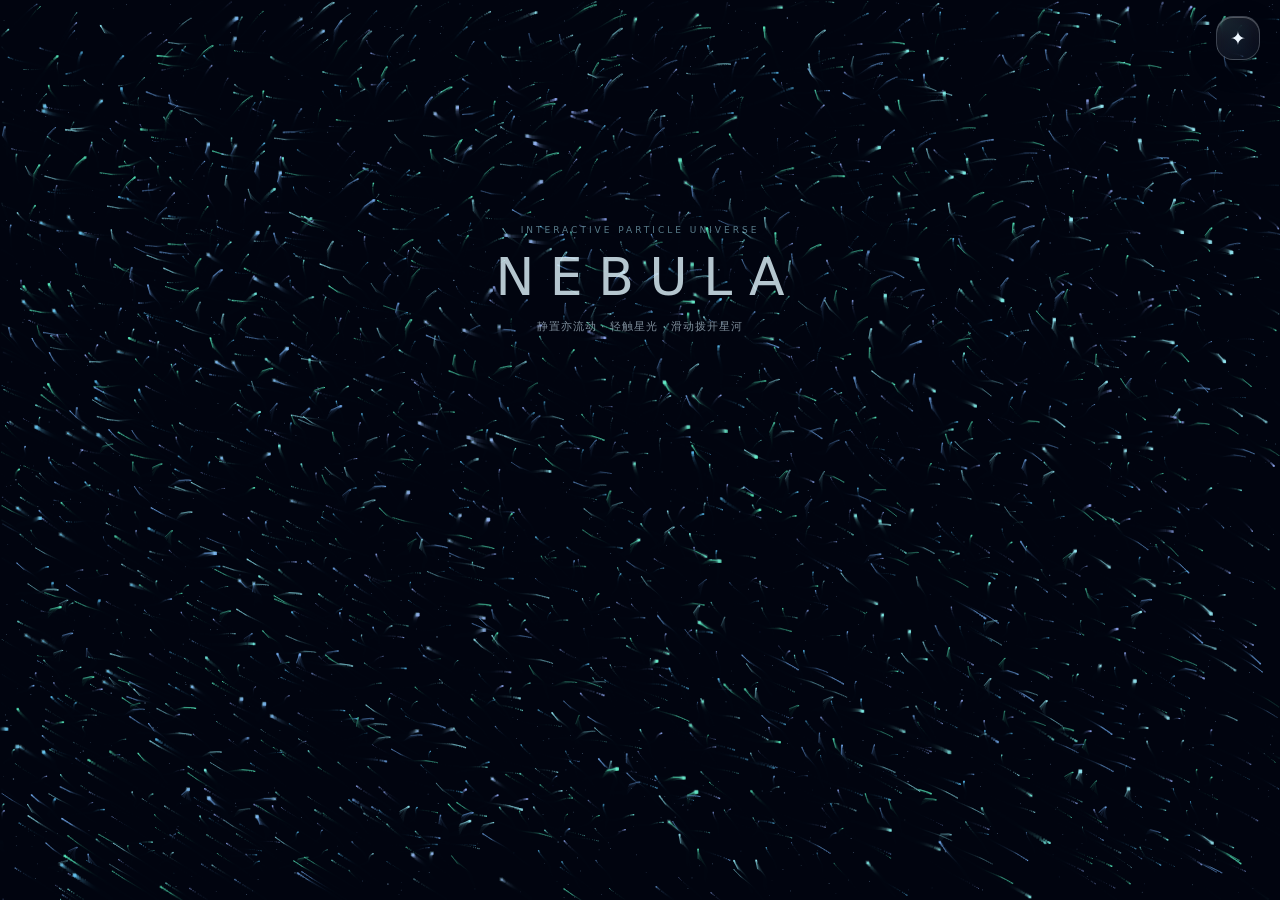
<file: index.html>
<!DOCTYPE html>
<html lang="zh-CN">
<head>
<meta charset="utf-8">
<meta name="viewport" content="width=device-width,initial-scale=1,viewport-fit=cover,maximum-scale=5">
<meta name="theme-color" content="#050a16">
<meta name="description" content="星云流 v1.6.0 · 单文件交互式粒子星空，无外部依赖。">
<title>星云流 v1.6.0 · Nebula Flow</title>
<style>

:root{color-scheme:dark;--ink:#eef7ff;--muted:#b2c4d6;--line:rgba(232,245,255,.22);--top:env(safe-area-inset-top,0px);--bottom:env(safe-area-inset-bottom,0px)}
*{box-sizing:border-box}html,body{margin:0;width:100%;height:100%;overflow:hidden;overscroll-behavior:none;background:#020611;color:var(--ink);font-family:system-ui,-apple-system,"Segoe UI","PingFang SC","Microsoft YaHei",sans-serif;-webkit-tap-highlight-color:transparent}button,input,select{font:inherit}button{color:inherit;cursor:pointer}button:focus-visible,input:focus-visible,select:focus-visible,summary:focus-visible{outline:2px solid #9cefff;outline-offset:3px}.hidden{display:none!important}
#ambient,#view,#touchLayer{position:fixed;inset:0;width:100%;height:100%}#ambient{z-index:0;background:#020611}#view{z-index:1;display:block;touch-action:none}#touchLayer{z-index:2;overflow:hidden;pointer-events:none}
.top{position:fixed;z-index:30;top:calc(16px + var(--top));right:calc(20px + env(safe-area-inset-right,0px));pointer-events:none}.top button{pointer-events:auto}.controls{position:fixed;z-index:12;top:calc(76px + var(--top));right:calc(20px + env(safe-area-inset-right,0px));width:320px;max-width:calc(100vw - 32px);max-height:calc(100vh - 144px - var(--top) - var(--bottom));overflow-y:auto;border-radius:22px;padding:12px}.control-head{display:flex;align-items:center;justify-content:space-between;gap:10px}.brand{display:flex;align-items:center;gap:9px;min-width:0;pointer-events:none}.version{font-weight:500;color:#a9ece3}.settings-entry{display:flex;justify-content:space-between;width:100%;min-height:44px;margin-top:8px;padding:0 10px;align-items:center;background:rgba(215,241,255,.05);border:1px solid rgba(235,249,255,.12);border-radius:13px;font-size:12px}
.logo{flex:none;width:29px;height:29px;border-radius:10px;border:1px solid rgba(133,231,250,.35);background:radial-gradient(circle at 32% 31%,#8cf0f7 0 2px,transparent 5px),radial-gradient(circle at 66% 65%,#bb9cfa 0 3px,transparent 10px),linear-gradient(145deg,#163b51,#1b1537);box-shadow:inset 0 1px rgba(255,255,255,.25)}.name{font-size:14px;font-weight:650;letter-spacing:.1px;white-space:nowrap}.tag{font-size:8px;letter-spacing:1.3px;color:rgba(221,237,250,.67);margin-top:2px}.top-actions{display:flex;gap:7px}
.controls,.pill,.drawer,#toast{background:rgba(15,28,45,.60);border:1px solid var(--line);box-shadow:inset 0 1px rgba(255,255,255,.25),0 8px 30px rgba(0,0,0,.14)}.pill{width:44px;min-height:44px;padding:0;border-radius:17px;font-size:19px;font-weight:500;display:flex;align-items:center;justify-content:center}.pill:active,.primary:active,.tile:active,.iconbtn:active{transform:scale(.96)}button{transition:background .18s,transform .18s,border-color .18s}
#status{margin:10px 2px 4px;color:#c2d6e7;text-align:right;font-size:10px;pointer-events:none;text-shadow:0 1px 5px #020611}.substatus{opacity:.7;margin-top:3px}.center-copy{position:fixed;z-index:3;left:0;right:0;top:25%;text-align:center;pointer-events:none;transition:opacity .7s}.center-copy.fade{opacity:0}.eyebrow{font-size:9px;letter-spacing:3px;color:rgba(162,222,241,.55)}.hero{font-size:clamp(26px,7vw,52px);font-weight:200;letter-spacing:.3em;padding-left:.3em;margin:12px 0;color:rgba(226,247,255,.8)}.hint{font-size:11px;letter-spacing:1px;color:rgba(208,232,246,.6)}
.bottom{margin-top:10px}.glass-dock{position:relative;display:flex;align-items:stretch;gap:5px;padding:0;min-height:48px;border-radius:18px;overflow:hidden}.glass-dock:before{content:'';position:absolute;top:0;left:10%;right:10%;height:1px;background:linear-gradient(90deg,transparent,rgba(255,255,255,.6),transparent);pointer-events:none}.primary{height:48px;flex-shrink:0;min-width:0;padding:0 12px;border-radius:19px;border:1px solid rgba(230,246,255,.08);background:rgba(224,244,255,.035);font-size:12px;font-weight:600}.scene-select{flex:1;display:flex;align-items:center;gap:9px;text-align:left;background:rgba(215,240,255,.08)}.dock-glyph{font-size:25px;font-weight:250;color:#c4f5ff}.dock-current{display:flex;flex-direction:column;gap:3px;line-height:1.1}.dock-current small{font-size:9px;color:#b9cbdb;letter-spacing:1px}.dock-current strong{font-size:13px;font-weight:620;white-space:nowrap}.chevron{margin-left:auto;font-size:17px;color:#b9cddc}.tour-dock{width:80px}.pulse-dock{width:44px;padding:0;font-size:24px;font-weight:300}.touring{background:rgba(91,223,190,.14);color:#adffe1}
#toast{position:fixed;z-index:40;right:calc(20px + env(safe-area-inset-right,0px));top:calc(76px + var(--top));max-width:min(360px,calc(100% - 32px));padding:10px 15px;border-radius:16px;font-size:12px;color:#e6f7ff;pointer-events:none;opacity:0;transition:opacity .2s;white-space:nowrap;overflow:hidden;text-overflow:ellipsis}#toast.show{opacity:1}
#mask{display:none;position:fixed;z-index:20;inset:0;pointer-events:none}#mask.open{display:block}.drawer{pointer-events:auto;position:absolute;top:calc(76px + var(--top));right:calc(20px + env(safe-area-inset-right,0px));width:420px;max-width:calc(100% - 32px);max-height:calc(100% - 144px - var(--top) - var(--bottom));overflow-y:auto;overscroll-behavior:contain;padding:17px 17px 20px;border-radius:24px;scrollbar-width:thin;text-shadow:0 1px 4px rgba(0,0,0,.75)}.drawer-head{display:flex;align-items:center;justify-content:space-between;gap:12px;margin-bottom:10px}.drawer h2{font-size:18px;font-weight:650;letter-spacing:.1px;margin:0}.drawer h3{font-size:12px;margin:20px 0 8px;color:#e7f5ff}.drawer p{font-size:11px;color:#c4d4e2;line-height:1.7;margin:6px 0 14px}.iconbtn{width:44px;height:44px;flex:none;border-radius:50%;border:1px solid rgba(241,250,255,.2);background:rgba(231,244,255,.07);font-size:23px}.example-grid{display:grid;grid-template-columns:1fr 1fr;gap:9px}.tile{position:relative;display:flex;flex-direction:column;align-items:flex-start;justify-content:flex-end;height:103px;padding:12px;border-radius:19px;text-align:left;overflow:hidden;border:1px solid rgba(237,248,255,.18);background:radial-gradient(ellipse at 75% 30%,var(--c1),transparent 70%),rgba(203,233,255,.035);box-shadow:inset 0 1px rgba(255,255,255,.12)}.tile:before{content:'';position:absolute;left:25%;top:18%;width:57%;height:44%;border:1px solid var(--c2);border-radius:50%;transform:rotate(-26deg);opacity:.35;pointer-events:none}.tile strong{font-size:12px;font-weight:650;text-shadow:0 1px 6px #020611}.tile small{font-size:9px;margin-top:5px;color:#d1e0eb;text-shadow:0 1px 5px #020611}.tile[aria-pressed="true"]{border-color:rgba(157,243,255,.8);box-shadow:inset 0 0 0 1px rgba(163,241,255,.12)}
.settings-line{display:flex;align-items:center;justify-content:space-between;gap:12px;padding:13px 1px;border-bottom:1px solid rgba(236,249,255,.1)}.settings-line label{font-size:12px;font-weight:600}.settings-line small{display:block;font-size:10px;color:var(--muted);margin-top:5px;line-height:1.6;max-width:235px}.settings-line input[type=range]{width:125px;min-width:95px;height:32px;accent-color:#9ae8f4}.settings-line select{min-width:110px;max-width:145px;padding:9px 7px;background:rgba(20,36,57,.8);color:#e5f3ff;border:1px solid var(--line);border-radius:11px}.toggle{width:40px;height:28px;accent-color:#71d7e7}.advanced{margin:16px 0 4px;padding:10px 12px;border:1px solid rgba(236,249,255,.13);border-radius:17px;background:rgba(237,250,255,.025)}.advanced summary{font-size:12px;color:#dceef9;cursor:pointer;list-style:none;min-height:34px}.advanced summary::-webkit-details-marker{display:none}.advanced summary:after{content:'⌄';float:right}.advanced summary span{display:block;font-size:10px;color:#b2c7d9;padding-top:5px}.advanced[open] summary{padding-bottom:12px}.advanced .settings-line{padding:10px 0}.button-row{display:flex;flex-wrap:wrap;gap:8px;margin-top:15px}.button-row button{min-height:44px;padding:0 12px;border-radius:14px;border:1px solid rgba(235,249,255,.17);background:rgba(215,241,255,.075);font-size:11px}.progress{height:2px;margin-top:10px;border-radius:1px;background:#a2f3dc;transform-origin:left;transform:scaleX(0);pointer-events:none;opacity:0}.progress.active{opacity:.7}#help{margin-top:15px}#help p{font-size:10px;color:#aec5d8}#help b{color:#e2f1fc}.no-canvas{position:fixed;z-index:5;top:40%;left:6%;right:6%;text-align:center;font-size:14px;color:#c9e6f4;line-height:1.8}
.wave{position:absolute;width:12px;height:12px;transform:translate(-50%,-50%) scale(.1);border-radius:50%;border:1px solid rgba(167,244,255,.8);box-shadow:0 0 16px rgba(94,214,250,.4);animation:ripple .6s ease-out forwards;pointer-events:none}@keyframes ripple{to{opacity:0;transform:translate(-50%,-50%) scale(6)}}
@supports ((backdrop-filter:blur(1px)) or (-webkit-backdrop-filter:blur(1px))){.controls,.pill,#toast{background:linear-gradient(145deg,rgba(236,249,255,.11),rgba(181,215,245,.035));backdrop-filter:blur(7px) saturate(135%);-webkit-backdrop-filter:blur(7px) saturate(135%)}.drawer{background:linear-gradient(145deg,rgba(174,212,246,.13),rgba(36,65,99,.17));backdrop-filter:blur(8px) saturate(120%);-webkit-backdrop-filter:blur(8px) saturate(120%)}}
@media(max-width:480px){.top,.controls,.drawer,#toast{right:calc(12px + env(safe-area-inset-right,0px))}.controls,.drawer{max-width:calc(100vw - 24px)}.drawer{padding:14px 12px 17px}.tile{height:94px;padding:10px}.settings-line{gap:8px}.settings-line input[type=range]{width:100px}.settings-line small{max-width:170px}.button-row{gap:6px}.button-row button{padding:0 9px;font-size:10px}}
@media(max-height:480px){.center-copy{display:none}.top{top:calc(8px + var(--top))}.controls,.drawer{top:calc(60px + var(--top));max-height:calc(100% - 116px - var(--top) - var(--bottom))}.example-grid{grid-template-columns:repeat(3,1fr)}.tile{height:88px}}
@media(prefers-reduced-motion:reduce){button,.center-copy,#toast{transition:none}.wave{animation-duration:.25s}}
@media(prefers-reduced-transparency:reduce){.controls,.pill,.drawer,#toast{background:#14283e;backdrop-filter:none;-webkit-backdrop-filter:none}}

.wallpaper-mode .top,.wallpaper-mode .controls,.wallpaper-mode #copy,.wallpaper-mode #toast,.wallpaper-mode #status{display:none!important}

/* v1.6.0 local analytics dashboard */
.stats-intro{margin-bottom:12px!important}
.stats-grid{display:grid;grid-template-columns:repeat(2,minmax(0,1fr));gap:8px;margin:12px 0 17px}
.stats-card{min-width:0;padding:12px;border:1px solid rgba(236,249,255,.14);border-radius:16px;background:linear-gradient(145deg,rgba(224,245,255,.09),rgba(224,245,255,.025));box-shadow:inset 0 1px rgba(255,255,255,.08)}
.stats-card span,.stats-card small{display:block;color:#b8cbdc;font-size:10px;line-height:1.5}
.stats-card strong{display:block;margin:6px 0 4px;font-size:clamp(17px,4vw,22px);font-weight:700;color:#eafaff;font-variant-numeric:tabular-nums}
.stats-card small{font-size:9px;color:#9fb4c7}
.stats-section{margin-top:18px}.stats-heading{display:flex;align-items:center;justify-content:space-between;gap:8px;margin-bottom:9px}
.stats-heading h3{margin:0!important}.stats-heading span{font-size:9px;color:#9fb4c7}
.stats-scene-rows{display:grid;gap:9px}.stats-scene-row{display:grid;grid-template-columns:72px minmax(0,1fr) 48px;align-items:center;gap:8px;font-size:10px}
.stats-scene-name{color:#dceaf5;white-space:nowrap}.stats-scene-track{height:7px;overflow:hidden;border-radius:99px;background:rgba(226,244,255,.10)}
.stats-scene-fill{height:100%;border-radius:99px;background:linear-gradient(90deg,#59c9db,#a5a5ff)}
.stats-scene-time{text-align:right;color:#b8cbdc;font-size:9px;font-variant-numeric:tabular-nums}
.stats-week-bars{height:94px;display:grid;grid-template-columns:repeat(7,minmax(0,1fr));align-items:end;gap:7px;padding:8px 2px 0}
.stats-day{height:86px;min-width:0;display:flex;flex-direction:column;justify-content:flex-end;align-items:center;gap:5px}
.stats-day-value{font-size:8px;color:#aabed0;white-space:nowrap;font-variant-numeric:tabular-nums}
.stats-day-track{height:56px;width:100%;display:flex;align-items:flex-end;overflow:hidden;border-radius:7px;background:rgba(226,244,255,.055)}
.stats-day-fill{width:100%;min-height:2px;border-radius:6px 6px 2px 2px;background:linear-gradient(180deg,#9bdcf2,#5a7fbc)}
.stats-day-label{font-size:9px;color:#c1d1df}
.stats-performance{display:grid;grid-template-columns:repeat(3,minmax(0,1fr));gap:8px}
.stats-performance>div{padding:10px 8px;border:1px solid rgba(236,249,255,.12);border-radius:13px;background:rgba(221,243,255,.035);min-width:0}
.stats-performance small,.stats-performance strong{display:block}.stats-performance small{font-size:9px;color:#a9bdcf}
.stats-performance strong{font-size:15px;margin-top:5px;color:#e7f8ff;font-variant-numeric:tabular-nums;white-space:nowrap;overflow:hidden;text-overflow:ellipsis}
.stats-interactions{display:grid;grid-template-columns:repeat(2,minmax(0,1fr));gap:7px}
.stats-interaction{display:flex;align-items:center;justify-content:space-between;gap:8px;padding:9px 10px;border-radius:12px;background:rgba(221,243,255,.045);font-size:10px;color:#bed0df}
.stats-interaction strong{color:#e9f8ff;font-size:12px;font-variant-numeric:tabular-nums}
.stats-privacy-note{margin-top:15px;padding:10px 11px;border:1px solid rgba(118,219,194,.18);border-radius:12px;background:rgba(84,190,158,.055);color:#b8e8dc;font-size:10px;line-height:1.7}
@media(max-width:480px){.stats-performance{grid-template-columns:repeat(2,minmax(0,1fr))}.stats-scene-row{grid-template-columns:66px minmax(0,1fr) 43px}.stats-grid{gap:7px}.stats-card{padding:10px}.stats-day-value{font-size:7px}}

/* v1.6.0 analytics expansion */
.stats-subheading{margin:12px 0 8px;font-size:10px;color:#a9bdcf}.stats-performance strong{font-variant-numeric:tabular-nums}.stats-scene-row{min-height:20px}

</style>
<link rel="icon" href='data:image/svg+xml,%3Csvg xmlns=%22http://www.w3.org/2000/svg%22 viewBox=%220 0 64 64%22%3E%3Crect width=%2264%22 height=%2264%22 rx=%2216%22 fill=%22%23050a16%22/%3E%3Cpath d=%22M32 8L37 27L56 32L37 37L32 56L27 37L8 32L27 27Z%22 fill=%22%2375dcff%22/%3E%3C/svg%3E'>
</head>
<body>
<div id="ambient" aria-hidden="true"></div>
<canvas id="view" tabindex="-1" aria-label="星云粒子交互画面"></canvas>
<div id="touchLayer" aria-hidden="true"></div>
<div class="top"><button type="button" class="pill" id="menuBtn" aria-label="展开控制" aria-controls="controls mask" aria-expanded="false">✦</button></div>
<div id="controls" class="controls hidden" aria-label="星云控制">
<div class="control-head"><div class="brand"><div class="logo" aria-hidden="true"></div><div><div class="name">星云流 <span class="version">v1.6.0</span></div><div class="tag">NEBULA FLOW</div></div></div><button type="button" class="pill" id="pauseBtn" aria-label="暂停动画">Ⅱ</button></div>
<div id="status"><div id="fpsStatus">初始化中…</div><div id="coverageStatus" class="substatus">Canvas 2D</div></div>
<div class="bottom"><div class="glass-dock" aria-label="主操作栏">
<button type="button" class="primary accent scene-select" id="examplesBtn" aria-label="打开六个示例场景"><span class="dock-glyph">✦</span><span class="dock-current"><small>场景</small><strong id="currentScene">自然星云</strong></span><span class="chevron">›</span></button>
<button type="button" class="primary tour-dock" id="tourBtn" aria-label="自动巡演">▶ 巡演</button>
<button type="button" class="primary pulse-dock" id="pulseBtn" aria-label="能量脉冲">✺</button>
</div></div>
<button type="button" id="settingsBtn" class="settings-entry">设置与工具 <span aria-hidden="true">›</span></button>
<div class="progress" id="tourProgress" aria-hidden="true"></div>
</div>
<div id="copy" class="center-copy"><div class="eyebrow">INTERACTIVE PARTICLE UNIVERSE</div><div class="hero">NEBULA</div><div class="hint">静置亦流动 · 轻触星光 · 滑动拨开星河</div></div>
<div id="fallbackText" class="no-canvas hidden">此浏览器暂不支持 Canvas 动画。<br>示例与设置仍可打开；请尝试更新浏览器。</div>
<div id="toast" role="status" aria-live="polite"></div>
<div id="mask" aria-hidden="true"><div class="drawer" role="dialog" aria-modal="false" aria-labelledby="drawerTitle"><div class="drawer-head"><h2 id="drawerTitle">选择一个宇宙</h2><button type="button" class="iconbtn" id="closeDrawer" aria-label="关闭">×</button></div>
<div id="examplesPane"><p>选择场景。星点沿新轨道柔和迁移，不会清屏。</p><div class="example-grid" id="exampleGrid">
<button type="button" class="tile" data-scene="nebula" style="--c1:rgba(0,195,238,.5);--c2:#5ed8ff"><strong>✦ 自然星云</strong><small>均匀流动 · 星点分明</small></button>
<button type="button" class="tile" data-scene="aurora" style="--c1:rgba(29,244,178,.36);--c2:#61fed4"><strong>◈ 极光长流</strong><small>极光丝带 · 青绿波动</small></button>
<button type="button" class="tile" data-scene="deep" style="--c1:rgba(59,109,239,.40);--c2:#8597ff"><strong>✧ 深空尘埃</strong><small>遥远星海 · 宁静呼吸</small></button>
<button type="button" class="tile" data-scene="orbit" style="--c1:rgba(164,94,244,.46);--c2:#d6a5ff"><strong>◎ 星环轨道</strong><small>星环弧线 · 旋转运动</small></button>
<button type="button" class="tile" data-scene="vortex" style="--c1:rgba(63,120,238,.51);--c2:#9cbbff"><strong>◉ 旋涡风暴</strong><small>螺旋涡流 · 层次分明</small></button>
<button type="button" class="tile" data-scene="nova" style="--c1:rgba(245,118,74,.49);--c2:#ffe0a0"><strong>✹ 超新星</strong><small>琥珀光束 · 爆发扩散</small></button>
</div><div class="button-row"><button type="button" id="randomBtn">🎲 随机场景</button><button type="button" id="drawerTourBtn">▶ 自动巡演</button><button type="button" id="drawerStatsBtn">▤ 数据统计</button><button type="button" id="drawerSettingsBtn">⚙ 高级设置</button></div></div>
<div id="settingsPane" class="hidden"><p>简洁、流畅、兼容。仅保留必要的画面选项。</p>
<h3>视觉与性能</h3>
<div class="settings-line"><div><label for="density">粒子密度</label><small>可见星点数量，不会因拖尾积累成一团</small></div><input id="density" type="range" min="50" max="160" step="10" value="100"></div>
<div class="settings-line"><div><label for="speed">流动速度</label><small>调整星云运动速度</small></div><input id="speed" type="range" min="30" max="170" step="10" value="100"></div>
<div class="settings-line"><div><label for="quality">画质档位</label><small>老设备可选择省电；自动按绘制负载调整清晰度</small></div><select id="quality"><option value="auto">自动适配</option><option value="high">高清</option><option value="low">省电兼容</option></select></div>
<div class="settings-line"><div><label for="palette">配色主题</label><small>独立于场景，支持冷暖色调</small></div><select id="palette"><option value="auto">跟随场景</option><option value="ice">极光蓝</option><option value="purple">星云紫</option><option value="gold">星辉金</option></select></div>
<details class="advanced"><summary>更多选项 <span>拖尾 · 点击反馈 · 性能信息</span></summary><div class="settings-line"><div><label for="trail">拖尾长度</label><small>保留彗星尾焰；省电档也有轻量拖尾</small></div><input id="trail" type="range" min="0" max="100" step="10" value="78"></div>
<div class="settings-line"><div><label for="waves">点击反馈</label><small>轻点一圈光波，同时推动附近粒子</small></div><input id="waves" class="toggle" type="checkbox" checked></div>
<div class="settings-line"><div><label for="hud">性能信息</label><small>展开右侧控制卡后显示 FPS 和分布覆盖率</small></div><input id="hud" class="toggle" type="checkbox" checked></div>
</details><h3>实用工具</h3><div class="button-row"><button type="button" id="saveBtn">▣ 保存画面 PNG</button><button type="button" id="fullBtn">⛶ 全屏展示</button><button type="button" id="openStatsBtn">▤ 数据统计</button><button type="button" id="resetBtn">↻ 恢复默认</button><button type="button" id="settingsExamplesBtn">✦ 返回例子</button></div>
<div id="help"><p><b>操作提示</b>：轻点松开产生光波，按住滑动可连续拨开粒子；按空格暂停，按 1～6 切换场景，按 Esc 关闭面板。</p><p><b>兼容说明</b>：只依赖 Canvas 2D 与基础 DOM（动画定时器可回退）；没有 WebGL、网络请求或第三方库。画质与性能取决于设备，已验证环境见随包说明。</p></div></div>

<div id="statsPane" class="hidden">
<p class="stats-intro">查看星云流的使用习惯与实时渲染表现。数据仅保存在当前浏览器，不会上传。</p>
<div class="stats-grid">
<article class="stats-card"><span>累计活跃时间</span><strong id="statsTotalTime">0 秒</strong><small>仅统计页面可见且动画运行的时间</small></article>
<article class="stats-card"><span>本次会话</span><strong id="statsSessionTime">0 秒</strong><small>从本次打开页面开始计算</small></article>
<article class="stats-card"><span>访问会话</span><strong id="statsSessions">1</strong><small>当前浏览器累计打开次数</small></article>
<article class="stats-card"><span>交互总次数</span><strong id="statsActions">0</strong><small>轻触、拖动、脉冲、切换与巡演</small></article>
</div>
<div class="stats-section"><div class="stats-heading"><h3>场景偏好</h3><span>按累计活跃时间</span></div><div id="statsSceneRows" class="stats-scene-rows"></div></div>
<div class="stats-section"><div class="stats-heading"><h3>近 7 日活跃</h3><span>本地日期</span></div><div id="statsWeekBars" class="stats-week-bars"></div></div>
<div class="stats-section"><div class="stats-heading"><h3>粒子监控</h3><span>真实引擎采样 · 非估算</span></div><div class="stats-performance">
<div><small>当前粒子数</small><strong id="statsParticles">—</strong></div><div><small>当前可见粒子</small><strong id="statsVisibleParticles">—</strong></div><div><small>历史粒子峰值</small><strong id="statsParticlePeak">—</strong></div><div><small>平均粒子数</small><strong id="statsParticleAverage">—</strong></div><div><small>累计创建粒子</small><strong id="statsParticlesCreated">—</strong></div><div><small>累计移除粒子</small><strong id="statsParticlesRemoved">—</strong></div>
</div><div class="stats-subheading">各场景粒子峰值</div><div id="statsParticleSceneRows" class="stats-scene-rows"></div></div>
<div class="stats-section"><div class="stats-heading"><h3>实时渲染性能</h3><span>最近 600 帧窗口 + 累计统计</span></div><div class="stats-performance">
<div><small>当前 FPS</small><strong id="statsCurrentFps">—</strong></div><div><small>采样平均 FPS</small><strong id="statsAverageFps">—</strong></div><div><small>1% Low FPS</small><strong id="statsOneLow">—</strong></div><div><small>平均绘制耗时</small><strong id="statsRenderMs">—</strong></div><div><small>平均模拟耗时</small><strong id="statsSimMs">—</strong></div><div><small>平均帧时间</small><strong id="statsFrameAverage">—</strong></div><div><small>帧时间 P95</small><strong id="statsFrameP95">—</strong></div><div><small>帧时间 P99</small><strong id="statsFrameP99">—</strong></div><div><small>卡顿帧 (>33ms)</small><strong id="statsJank">—</strong></div><div><small>画布分辨率</small><strong id="statsCanvasSize">—</strong></div><div><small>设备 DPR</small><strong id="statsDpr">—</strong></div><div><small>Canvas 像素数</small><strong id="statsCanvasPixels">—</strong></div><div><small>背景星点数</small><strong id="statsBackgroundStars">—</strong></div>
</div></div>
<div class="stats-section"><div class="stats-heading"><h3>交互明细</h3><span>累计次数</span></div><div id="statsInteractionRows" class="stats-interactions"></div></div>
<div id="statsPrivacyNote" class="stats-privacy-note">本地存储 · 无账号 · 无遥测 · 可随时导出或清空</div>
<div class="button-row stats-actions"><button type="button" id="statsExportJson">导出 JSON</button><button type="button" id="statsExportCsv">导出 CSV</button><button type="button" id="statsResetBtn">清空统计</button><button type="button" id="statsBackBtn">返回设置</button></div>
</div>
</div></div>
<script>
/* Dependency-free playback and load control, shared by browser and logic tests. */
(function(root,factory){if(typeof module==='object'&&module.exports)module.exports=factory();else root.NebulaCore=factory();})(typeof globalThis!=='undefined'?globalThis:this,function(){'use strict';
function PlaybackClock(){this.step=1000/60;this.last=null;this.simCarry=0;this.drawCarry=0;this.sinceDraw=0;this.time=0;}
PlaybackClock.prototype.reset=function(){this.last=null;this.drawCarry=0;this.sinceDraw=0;};
PlaybackClock.prototype.advance=function(now,fps){
 if(this.last===null){this.last=now;return{steps:0,stepMs:this.step,draw:false,drawMs:0,alpha:this.simCarry/this.step};}
 var dt=Math.max(0,Math.min(250,now-this.last));this.last=now;this.simCarry+=dt;this.drawCarry+=dt;this.sinceDraw+=dt;
 var steps=Math.floor((this.simCarry+1e-6)/this.step);this.simCarry=Math.max(0,this.simCarry-steps*this.step);this.time+=steps*this.step;
 var period=fps>0?1000/fps:0,draw=!period||this.drawCarry+1e-6>=period,drawMs=0;
 if(draw){if(period)this.drawCarry=Math.max(0,this.drawCarry-Math.floor((this.drawCarry+1e-6)/period)*period);else this.drawCarry=0;drawMs=this.sinceDraw;this.sinceDraw=0;}
 return{steps:steps,stepMs:this.step,draw:draw,drawMs:drawMs,alpha:this.simCarry/this.step};
};
function QualityController(){this.level=1;this.ema=0;this.pressure=0;this.recovery=0;}
QualityController.prototype.observe=function(cost,budget,dt){
 if(!isFinite(cost)||cost<0)return false;budget=Math.max(4,Math.min(16.667,budget));dt=Math.max(0,Math.min(250,dt));
 this.ema=this.ema?this.ema*.92+cost*.08:cost;var previous=this.level;
 if(this.ema>budget*.8){this.pressure+=dt;this.recovery=0;}else if(this.ema<budget*.45){this.recovery+=dt;this.pressure=Math.max(0,this.pressure-dt);}else{this.pressure=Math.max(0,this.pressure-dt*.5);this.recovery=0;}
 if(this.pressure>=2500){this.level=Math.max(.55,Math.round((this.level-.15)*100)/100);this.pressure=0;this.recovery=0;}
 if(this.recovery>=6000){this.level=Math.min(1,Math.round((this.level+.15)*100)/100);this.pressure=0;this.recovery=0;}
 return this.level!==previous;
};
return{PlaybackClock:PlaybackClock,QualityController:QualityController};
});


(function(){'use strict';
var doc=document,win=window;
var nativeFrame=win.requestAnimationFrame||win.webkitRequestAnimationFrame;
var nextFrame=function(fn){return nativeFrame?nativeFrame.call(win,fn):setTimeout(function(){fn(clock());},33);};
var cancelFrame=function(id){var fn=win.cancelAnimationFrame||win.webkitCancelAnimationFrame;if(nativeFrame&&fn)fn.call(win,id);else clearTimeout(id);};
function el(id){return doc.getElementById(id);}
var canvas=el('view'),ctx=null;
try{ctx=canvas.getContext&&canvas.getContext('2d',{alpha:false});}catch(e){ctx=null;}if(!ctx){try{ctx=canvas.getContext&&canvas.getContext('2d');}catch(e){ctx=null;}}
if(!ctx){el('fallbackText').className='no-canvas';}
var SCENES=[{id:'nebula',name:'自然星云',hue:187},{id:'aurora',name:'极光长流',hue:161},{id:'deep',name:'深空尘埃',hue:220},{id:'orbit',name:'星环轨道',hue:278},{id:'vortex',name:'旋涡风暴',hue:210},{id:'nova',name:'超新星',hue:23}];
var scene='nebula',sceneIndex=0,particles=[],bgStars=[],rings=[],W=0,H=0,dpr=1,last=0,raf=0,fps=60,ema=60,elapsed=0,visible=true,paused=false,touring=false,tourAt=0,tourPeriod=14500,qualityStep=1,coverage=100,densityTick=0,drawn=0,seed=13.314,mouseDown=false,pointerX=0,pointerY=0,lastTouch=0,lastWave=0,activePointer=null,dragSession=null,dragMarks=[],tapCount=0,dragCount=0,dragImpulseCount=0,ignoreMouseUntil=0,showCopy=true,drawer=null,controlsOpen=false,toastTimer=0;
var defaults={density:100,speed:100,trail:78,quality:'auto',palette:'auto',waves:true,hud:false,interactive:true,strength:100,brightness:100,showui:false,audio:false,parallax:false,customcolor:false,colorHue:190,renderscale:100};
var hueCurrent=null,bgLayer=null,coverageGrid=[],lastHudAt=-250,lastPaletteHue=null;
var playback=new win.NebulaCore.PlaybackClock(),loadControl=new win.NebulaCore.QualityController(),hostPaused=false,hostMode=!!win.__NebulaWallpaper,hostFPS=60,initialized=false,frameNumber=0,simulationSteps=0,tailCount=0,hostEvents={general:0,user:0,pause:0},audioLevel=0,audioTarget=0,audioRegistered=false,lastRenderCost=0,lastSimulationCost=0,simulationCostSinceDraw=0,pendingHostProperties=null;
var opts={};
function copy(a){var out={},k;for(k in a)if(Object.prototype.hasOwnProperty.call(a,k))out[k]=a[k];return out;}
function getStore(k){try{return win.localStorage.getItem(k);}catch(e){return null;}}
function setStore(k,v){try{win.localStorage.setItem(k,v);return true;}catch(e){return false;}}
function limit(n,a,b){return Math.max(a,Math.min(b,n));}
function number(n,d){n=Number(n);return isFinite(n)?n:d;}
function frac(n){return n-Math.floor(n);}
function rnd(a){return frac(Math.sin(a*127.1+seed*19.7)*43758.5453123);}
function load(){opts=copy(defaults);var data;try{data=JSON.parse(getStore('nebula_flow_v15_settings')||getStore('nebula_flow_v14_settings')||getStore('nebula_flow_v13_settings')||getStore('nebula_flow_v12_settings')||getStore('nebula_flow_v11_settings')||getStore('nebula_flow_v1_settings')||'null');if(!getStore('nebula_flow_v15_settings')&&!getStore('nebula_flow_v12_settings')&&!getStore('nebula_flow_v11_settings')&&data) data.hud=false;}catch(e){data=null;}if(data&&typeof data==='object'){for(var k in defaults)if(Object.prototype.hasOwnProperty.call(data,k))opts[k]=data[k];}opts.density=limit(number(opts.density,100),50,160);opts.speed=limit(number(opts.speed,100),30,170);opts.trail=limit(number(opts.trail,45),0,100);if(['auto','high','low'].indexOf(opts.quality)<0)opts.quality='auto';if(['auto','ice','purple','gold'].indexOf(opts.palette)<0)opts.palette='auto';opts.brightness=limit(number(opts.brightness,100),30,140);opts.strength=limit(number(opts.strength,100),0,200);opts.renderscale=limit(number(opts.renderscale,100),50,150);opts.colorHue=(number(opts.colorHue,190)%360+360)%360;var booleans=['waves','hud','interactive','audio','showui','parallax','customcolor'];for(var j=0;j<booleans.length;j++){var key=booleans[j];if(typeof opts[key]!=='boolean')opts[key]=defaults[key];}var s=getStore('nebula_flow_v1_scene');for(var i=0;i<SCENES.length;i++)if(SCENES[i].id===s){scene=s;sceneIndex=i;break;}}
load();

/* Local-only analytics: no network, no identifiers, browser localStorage only. */
var statsData=null,statsThisSessionMs=0,statsLastAt=0,statsLastFlush=0,statsStorageOK=true;
function statsBlank(){return{version:2,sessions:0,totalActiveMs:0,dailyMs:{},sceneMs:{nebula:0,aurora:0,deep:0,orbit:0,vortex:0,nova:0},interactions:{total:0,taps:0,drags:0,pulses:0,sceneSwitches:0,tours:0,randomScenes:0},particles:{created:0,removed:0,current:0,peak:0,samples:0,sum:0,visibleSum:0,visiblePeak:0,scenes:{}},performance:{samples:0,sumFps:0,minFps:0,maxFps:0,sumRenderMs:0,sumSimulationMs:0,frames:0,sumFrameMs:0,maxFrameMs:0,jankFrames:0,lowFpsFrames:0,frameTimes:[]},updatedAt:0};}
function statsDateKey(d){return d.getFullYear()+'-'+String(d.getMonth()+1).padStart(2,'0')+'-'+String(d.getDate()).padStart(2,'0');}
function statsLoad(){var d=statsBlank();if(hostMode)return d;var raw=getStore('nebula_flow_v16_stats'),saved=null;try{saved=raw?JSON.parse(raw):null;}catch(e){saved=null;}if(saved&&typeof saved==='object'){d.sessions=Math.max(0,number(saved.sessions,0));d.totalActiveMs=Math.max(0,number(saved.totalActiveMs,0));d.dailyMs=saved.dailyMs&&typeof saved.dailyMs==='object'?saved.dailyMs:{};d.sceneMs=Object.assign(d.sceneMs,saved.sceneMs||{});d.interactions=Object.assign(d.interactions,saved.interactions||{});d.performance=Object.assign(d.performance,saved.performance||{});d.particles=Object.assign(d.particles,saved.particles||{});d.particles.scenes=Object.assign({},d.particles.scenes||{},saved.particles&&saved.particles.scenes||{});d.updatedAt=Math.max(0,number(saved.updatedAt,0));}
for(var i=0;i<SCENES.length;i++){var id=SCENES[i].id;d.sceneMs[id]=Math.max(0,number(d.sceneMs[id],0));}
Object.keys(d.dailyMs).forEach(function(k){d.dailyMs[k]=Math.max(0,number(d.dailyMs[k],0));});
var dates=Object.keys(d.dailyMs).sort();while(dates.length>60)delete d.dailyMs[dates.shift()];
['total','taps','drags','pulses','sceneSwitches','tours','randomScenes'].forEach(function(k){d.interactions[k]=Math.max(0,number(d.interactions[k],0));});
['samples','sumFps','minFps','maxFps','sumRenderMs','sumSimulationMs','frames','sumFrameMs','maxFrameMs','jankFrames','lowFpsFrames'].forEach(function(k){d.performance[k]=Math.max(0,number(d.performance[k],0));});d.performance.frameTimes=Array.isArray(d.performance.frameTimes)?d.performance.frameTimes.slice(-600).map(function(v){return limit(number(v,0),0,10000);}):[];['created','removed','current','peak','samples','sum','visibleSum','visiblePeak'].forEach(function(k){d.particles[k]=Math.max(0,number(d.particles[k],0));});
d.sessions++;statsLastAt=clock();statsLastFlush=statsLastAt;return d;}
function statsDuration(ms){var s=Math.floor(Math.max(0,ms)/1000),days=Math.floor(s/86400),hours=Math.floor(s%86400/3600),mins=Math.floor(s%3600/60);if(days)return days+'天 '+hours+'小时';if(hours)return hours+'小时 '+mins+'分';if(mins)return mins+'分钟';return s+'秒';}
function statsAccumulate(now){if(!statsData||hostMode)return;if(!statsLastAt){statsLastAt=now;return;}var delta=now-statsLastAt;statsLastAt=now;if(!isFinite(delta)||delta<=0)return;delta=Math.min(delta,10000);if(!visible||paused||hostPaused||doc.hidden||!ctx)return;statsData.totalActiveMs+=delta;statsThisSessionMs+=delta;var key=statsDateKey(new Date());statsData.dailyMs[key]=(statsData.dailyMs[key]||0)+delta;statsData.sceneMs[scene]=(statsData.sceneMs[scene]||0)+delta;}
function statsRecord(k,countTotal){if(!statsData||hostMode||!statsData.interactions)return;if(Object.prototype.hasOwnProperty.call(statsData.interactions,k)){statsData.interactions[k]++;if(countTotal!==false&&k!=='total')statsData.interactions.total++;}}
function statsRecordFrame(f,renderMs,simMs,frameMs){if(!statsData||hostMode)return;var p=statsData.performance;p.samples++;f=limit(number(f,0),0,240);p.sumFps+=f;if(!p.minFps||f<p.minFps)p.minFps=f;p.maxFps=Math.max(p.maxFps,f);p.sumRenderMs+=limit(number(renderMs,0),0,1000);p.sumSimulationMs+=limit(number(simMs,0),0,1000);var fm=limit(number(frameMs,1000/60),0,10000);p.sumFrameMs+=fm;p.maxFrameMs=Math.max(p.maxFrameMs,fm);if(fm>33.333)p.jankFrames++;if(f<30)p.lowFpsFrames++;p.frameTimes.push(fm);if(p.frameTimes.length>600)p.frameTimes.shift();p.frames++;}
function statsRecordParticleLayout(oldCount,newCount,reseed,id){if(!statsData||hostMode)return;var p=statsData.particles,created=reseed?newCount:Math.max(0,newCount-oldCount),removed=reseed?oldCount:Math.max(0,oldCount-newCount);p.created+=created;p.removed+=removed;var sc=p.scenes[id]||(p.scenes[id]={created:0,removed:0,samples:0,sum:0,peak:0,visibleSum:0,visiblePeak:0});sc.created+=created;sc.removed+=removed;}
function statsSampleParticles(){if(!statsData||hostMode)return;var p=statsData.particles,sc=p.scenes[scene]||(p.scenes[scene]={created:0,removed:0,samples:0,sum:0,peak:0,visibleSum:0,visiblePeak:0}),n=particles.length,v=drawn;p.current=n;p.peak=Math.max(p.peak,n);p.samples++;p.sum+=n;p.visibleSum+=v;p.visiblePeak=Math.max(p.visiblePeak,v);sc.samples++;sc.sum+=n;sc.peak=Math.max(sc.peak,n);sc.visibleSum+=v;sc.visiblePeak=Math.max(sc.visiblePeak,v);}
function statsPercentile(values,q){if(!values||!values.length)return 0;var a=values.slice().sort(function(x,y){return x-y;}),i=Math.max(0,Math.min(a.length-1,Math.ceil(q*a.length)-1));return a[i];}
function statsOnePercentLow(values){if(!values||!values.length)return 0;var a=values.slice().sort(function(x,y){return y-x;}),n=Math.max(1,Math.ceil(a.length*.01)),sum=0;for(var i=0;i<n;i++)sum+=1000/Math.max(1,a[i]);return sum/n;}
function statsFlush(force){if(!statsData||hostMode)return;var now=clock();statsAccumulate(now);if(!force&&now-statsLastFlush<15000)return;statsData.updatedAt=Date.now();statsStorageOK=setStore('nebula_flow_v16_stats',JSON.stringify(statsData));statsLastFlush=now;}
function statsText(id,v){var n=el(id);if(n)n.textContent=String(v);}
function statsUpdateUI(){if(!statsData||hostMode||!el('statsPane'))return;statsAccumulate(clock());var p=statsData.performance,it=statsData.interactions,pt=statsData.particles,sceneStats=pt.scenes||{},times=p.frameTimes||[],avgParticles=pt.samples?pt.sum/pt.samples:particles.length,avgFrame=p.samples?p.sumFrameMs/p.samples:0;statsText('statsTotalTime',statsDuration(statsData.totalActiveMs));statsText('statsSessionTime',statsDuration(statsThisSessionMs));statsText('statsSessions',statsData.sessions);var total=0;Object.keys(it).forEach(function(k){total+=it[k]||0;});statsText('statsActions',it.total||0);statsText('statsCurrentFps',ctx?Math.round(ema)+' FPS':'—');statsText('statsAverageFps',p.samples?(p.sumFps/p.samples).toFixed(1)+' FPS':'采集中');statsText('statsRenderMs',p.samples?(p.sumRenderMs/p.samples).toFixed(2)+' ms':'采集中');statsText('statsSimMs',p.samples?(p.sumSimulationMs/p.samples).toFixed(2)+' ms':'采集中');statsText('statsParticles',particles.length.toLocaleString('zh-CN'));statsText('statsCanvasSize',canvas.width+' × '+canvas.height);statsText('statsVisibleParticles',drawn.toLocaleString('zh-CN'));statsText('statsParticlePeak',pt.peak.toLocaleString('zh-CN'));statsText('statsParticleAverage',Math.round(avgParticles).toLocaleString('zh-CN'));statsText('statsParticlesCreated',pt.created.toLocaleString('zh-CN'));statsText('statsParticlesRemoved',pt.removed.toLocaleString('zh-CN'));statsText('statsOneLow',times.length?statsOnePercentLow(times).toFixed(1)+' FPS':'采集中');statsText('statsFrameP95',times.length?statsPercentile(times,.95).toFixed(2)+' ms':'采集中');statsText('statsFrameP99',times.length?statsPercentile(times,.99).toFixed(2)+' ms':'采集中');statsText('statsFrameAverage',avgFrame?avgFrame.toFixed(2)+' ms':'采集中');statsText('statsJank',p.jankFrames.toLocaleString('zh-CN'));statsText('statsDpr',number(win.devicePixelRatio,1).toFixed(2));statsText('statsCanvasPixels',(canvas.width*canvas.height).toLocaleString('zh-CN'));statsText('statsBackgroundStars',bgStars.length.toLocaleString('zh-CN'));
var root=el('statsSceneRows');if(root){root.textContent='';var sum=0;for(var i=0;i<SCENES.length;i++)sum+=statsData.sceneMs[SCENES[i].id]||0;for(i=0;i<SCENES.length;i++){var sc=SCENES[i],ms=statsData.sceneMs[sc.id]||0,row=doc.createElement('div');row.className='stats-scene-row';var name=doc.createElement('span');name.className='stats-scene-name';name.textContent=sc.name;var track=doc.createElement('div');track.className='stats-scene-track';var fill=doc.createElement('div');fill.className='stats-scene-fill';fill.style.width=(sum?ms/sum*100:0)+'%';track.appendChild(fill);var time=doc.createElement('span');time.className='stats-scene-time';time.textContent=statsDuration(ms);row.appendChild(name);row.appendChild(track);row.appendChild(time);root.appendChild(row);}}
var particleRows=el('statsParticleSceneRows');if(particleRows){particleRows.textContent='';SCENES.forEach(function(sc){var m=sceneStats[sc.id]||{samples:0,sum:0,peak:0,visibleSum:0,visiblePeak:0,created:0,removed:0},row=doc.createElement('div');row.className='stats-scene-row';var name=doc.createElement('span');name.className='stats-scene-name';name.textContent=sc.name;var track=doc.createElement('div');track.className='stats-scene-track';var fill=doc.createElement('div');fill.className='stats-scene-fill';fill.style.width=(pt.peak?m.peak/pt.peak*100:0)+'%';track.appendChild(fill);var value=doc.createElement('span');value.className='stats-scene-time';value.textContent='峰 '+(m.peak||0)+' · 均 '+(m.samples?(m.sum/m.samples).toFixed(0):'—');row.appendChild(name);row.appendChild(track);row.appendChild(value);particleRows.appendChild(row);});}
var week=el('statsWeekBars');if(week){week.textContent='';var days=[],max=0;for(i=6;i>=0;i--){var date=new Date();date.setHours(12,0,0,0);date.setDate(date.getDate()-i);var value=statsData.dailyMs[statsDateKey(date)]||0;days.push({date:date,value:value});max=Math.max(max,value);}days.forEach(function(item){var day=doc.createElement('div');day.className='stats-day';var top=doc.createElement('span');top.className='stats-day-value';top.textContent=item.value>=3600000?(item.value/3600000).toFixed(1)+'h':Math.round(item.value/60000)+'m';var track=doc.createElement('div');track.className='stats-day-track';var fill=doc.createElement('div');fill.className='stats-day-fill';fill.style.height=(max?Math.max(3,item.value/max*56):3)+'px';track.appendChild(fill);var label=doc.createElement('span');label.className='stats-day-label';label.textContent=(item.date.getMonth()+1)+'/'+item.date.getDate();day.appendChild(top);day.appendChild(track);day.appendChild(label);week.appendChild(day);});}
var list=el('statsInteractionRows');if(list){list.textContent='';[['taps','轻触'],['drags','拖动'],['pulses','能量脉冲'],['sceneSwitches','场景切换'],['tours','自动巡演'],['randomScenes','随机场景']].forEach(function(pair){var row=doc.createElement('div');row.className='stats-interaction';var label=doc.createElement('span');label.textContent=pair[1];var value=doc.createElement('strong');value.textContent=it[pair[0]]||0;row.appendChild(label);row.appendChild(value);list.appendChild(row);});}
statsText('statsPrivacyNote',statsStorageOK?'隐私：数据仅保存在当前浏览器，不上传、不跨设备同步。可导出 JSON/CSV 或清空。':'浏览器限制了本地存储；数据仅在本次页面打开期间保留。');}
function statsSnapshot(){statsAccumulate(clock());var times=statsData.performance.frameTimes||[];return{product:'Nebula Flow',version:'1.6.0',exportedAt:new Date().toISOString(),privacy:'本地统计；不包含 IP、账号、设备标识或浏览记录。',currentSessionActiveMs:Math.round(statsThisSessionMs),currentScene:scene,currentPerformance:{fps:Math.round(ema),particles:particles.length,visibleParticles:drawn,renderMs:lastRenderCost,simulationMs:lastSimulationCost,canvasWidth:canvas.width,canvasHeight:canvas.height,dpr:number(win.devicePixelRatio,1)},derivedPerformance:{onePercentLowFps:statsOnePercentLow(times),frameP95Ms:statsPercentile(times,.95),frameP99Ms:statsPercentile(times,.99)},statistics:statsData};}
function statsDownload(name,content,type){var blob=new Blob([content],{type:type}),url=win.URL.createObjectURL(blob),a=doc.createElement('a');a.href=url;a.download=name;doc.body.appendChild(a);a.click();a.remove();setTimeout(function(){win.URL.revokeObjectURL(url);},1200);}
function statsExportJson(){statsFlush(true);statsDownload('nebula-flow-statistics-'+statsDateKey(new Date())+'.json',JSON.stringify(statsSnapshot(),null,2),'application/json;charset=utf-8');toast('统计 JSON 已导出');}
function statsExportCsv(){statsFlush(true);var p=statsData.performance,it=statsData.interactions,pt=statsData.particles,times=p.frameTimes||[],rows=[['指标','数值'],['版本','1.6.0'],['累计活跃毫秒',Math.round(statsData.totalActiveMs)],['累计活跃时间',statsDuration(statsData.totalActiveMs)],['本次会话毫秒',Math.round(statsThisSessionMs)],['访问会话数',statsData.sessions],['性能样本数',p.samples],['采样平均 FPS',p.samples?(p.sumFps/p.samples).toFixed(2):''],['最低采样 FPS',p.minFps||''],['最高采样 FPS',p.maxFps||''],['平均绘制耗时 ms',p.samples?(p.sumRenderMs/p.samples).toFixed(3):''],['平均模拟耗时 ms',p.samples?(p.sumSimulationMs/p.samples).toFixed(3):''],['当前粒子数',particles.length],['当前可见粒子数',drawn],['历史粒子峰值',pt.peak],['平均粒子数',pt.samples?(pt.sum/pt.samples).toFixed(2):0],['累计创建粒子',pt.created],['累计移除粒子',pt.removed],['1% Low FPS',statsOnePercentLow(times).toFixed(2)],['帧时间平均 ms',p.samples?(p.sumFrameMs/p.samples).toFixed(3):0],['帧时间 P95 ms',statsPercentile(times,.95).toFixed(3)],['帧时间 P99 ms',statsPercentile(times,.99).toFixed(3)],['卡顿帧数 (>33.3ms)',p.jankFrames],['低于30FPS帧数',p.lowFpsFrames],['Canvas像素数',canvas.width*canvas.height],['设备DPR',number(win.devicePixelRatio,1)]];Object.keys(it).forEach(function(k){rows.push(['交互_'+k,it[k]]);});SCENES.forEach(function(sc){var sm=pt.scenes[sc.id]||{};rows.push(['场景_'+sc.name+'_活跃毫秒',Math.round(statsData.sceneMs[sc.id]||0)],['场景_'+sc.name+'_粒子平均数',sm.samples?(sm.sum/sm.samples).toFixed(2):0],['场景_'+sc.name+'_粒子峰值',sm.peak||0],['场景_'+sc.name+'_可见粒子峰值',sm.visiblePeak||0],['场景_'+sc.name+'_创建粒子',sm.created||0],['场景_'+sc.name+'_移除粒子',sm.removed||0]);});Object.keys(statsData.dailyMs).sort().forEach(function(k){rows.push(['每日_'+k+'_毫秒',Math.round(statsData.dailyMs[k])]);});var csv='\ufeff'+rows.map(function(row){return row.map(function(v){return '"'+String(v).replace(/"/g,'""')+'"';}).join(',');}).join('\r\n');statsDownload('nebula-flow-statistics-'+statsDateKey(new Date())+'.csv',csv,'text/csv;charset=utf-8');toast('统计 CSV 已导出');}
function statsReset(){if(!win.confirm('确定清空本地统计数据？此操作不会影响画面设置。'))return;statsData=statsBlank();statsData.sessions=1;statsThisSessionMs=0;statsLastAt=clock();statsFlush(true);statsUpdateUI();toast('本地统计已清空');}

statsData=statsLoad();statsFlush(true);
function save(){setStore('nebula_flow_v15_settings',JSON.stringify(opts));}
function toast(t){el('toast').textContent=t;el('toast').className='show';clearTimeout(toastTimer);toastTimer=setTimeout(function(){el('toast').className='';},1500);}
function syncControls(){el('controls').className=controlsOpen?'controls':'controls hidden';el('menuBtn').setAttribute('aria-expanded',controlsOpen||drawer?'true':'false');el('menuBtn').setAttribute('aria-label',controlsOpen||drawer?'收起控制':'展开控制');el('menuBtn').textContent=controlsOpen||drawer?'×':'✦';}
function setDrawer(name){if((name==='settings'||name==='stats')&&hostMode){toast('请在 Wallpaper Engine 的属性面板调整设置');return;}var hadDrawer=!!drawer;if(name){clearTimeout(toastTimer);el('toast').className='';controlsOpen=false;}drawer=name;el('mask').className=name?'open':'';el('mask').setAttribute('aria-hidden',name?'false':'true');el('examplesPane').className=name==='examples'?'':'hidden';el('settingsPane').className=name==='settings'?'':'hidden';el('statsPane').className=name==='stats'?'':'hidden';el('drawerTitle').textContent=name==='settings'?'设置与工具 · v1.6.0':name==='stats'?'使用统计 · v1.6.0':'选择一个宇宙';syncControls();if(name==='stats')statsUpdateUI();if(name)el('closeDrawer').focus();else if(initialized&&hadDrawer)el('menuBtn').focus();}
function updateBtns(){var nodes=doc.querySelectorAll('[data-scene]');for(var i=0;i<nodes.length;i++){var on=nodes[i].getAttribute('data-scene')===scene;nodes[i].setAttribute('aria-pressed',on?'true':'false');}el('currentScene').textContent=SCENES[sceneIndex].name;el('tourBtn').textContent=touring?'■ 停止':'▶ 巡演';el('tourBtn').className=touring?'primary tour-dock touring':'primary tour-dock';el('drawerTourBtn').textContent=touring?'■ 停止巡演':'▶ 自动巡演';el('tourProgress').className=touring?'progress active':'progress';}
function densityTarget(){var areaFactor=limit(W*H/(390*820),.6,2.5);var base=opts.quality==='high'?2300:1700;var baseline=limit(base*areaFactor,400,opts.quality==='high'?4400:3000);return Math.round(Math.max(400,baseline*opts.density/100));}
function footprint(id,i,u,v){var q=i%20,x=u,y=v,a,r;
  if(id==='aurora'&&q<7){x=u;y=.45+.16*Math.sin(u*10+seed*1.2)+(v-.5)*.21;}
  if(id==='deep'&&q<5){x=.12+.76*u;y=.2+.6*v;}
  if(id==='orbit'&&q<8){a=u*6.2831853*1.4+v*.4;r=.24+.19*v;x=.5+Math.cos(a)*r;y=.5+Math.sin(a)*r*.67;}
  if(id==='vortex'&&q<7){a=u*14.7+v*1.2;r=.08+.43*v;x=.5+Math.cos(a)*r;y=.5+Math.sin(a)*r*.79;}
  if(id==='nova'&&q<7){a=Math.floor(u*12)*.5236+(v-.5)*.12;r=.07+.43*v;x=.5+Math.cos(a)*r;y=.5+Math.sin(a)*r*.85;}
  return {x:limit(x,.008,.992)*W,y:limit(y,.008,.992)*H};
}
function layout(id,reseed){var n=densityTarget(),i,p,u,v,fp,old=particles.length;if(reseed)particles=[];for(i=0;i<n;i++){
    u=frac((i+.5)*.7548776662466927+seed*.017+(rnd(i+92)-.5)*.009);v=frac((i+.5)*.5698402909980532+seed*.011+(rnd(i+411)-.5)*.009);
    fp=footprint(id,i,u,v);p=particles[i];if(!p){p={x:u*W,y:v*H,vx:0,vy:0,homeX:fp.x,homeY:fp.y,tx:fp.x,ty:fp.y,u:u,v:v,seed:rnd(i+4)*6.28,tw:rnd(i+781),size:.72+rnd(i+72)*.88,type:i%17};particles.push(p);}else{p.tx=fp.x;p.ty=fp.y;}
  }
  particles.length=n;
  statsRecordParticleLayout(old,n,reseed,id);
  if(reseed){for(i=0;i<n;i++){p=particles[i];p.x=p.tx+(rnd(i+930)-.5)*11;p.y=p.ty+(rnd(i+94)-.5)*11;p.homeX=p.tx;p.homeY=p.ty;}}
}
function buildBg(){bgStars=[];var n=Math.round(limit(W*H/700,220,1400));
  if(!bgLayer)bgLayer=doc.createElement('canvas');bgLayer.width=canvas.width;bgLayer.height=canvas.height;
  var bg=null;try{bg=bgLayer.getContext('2d');}catch(e){}if(bg&&bg.setTransform)bg.setTransform(canvas.width/W,0,0,canvas.height/H,0,0);
  for(var i=0;i<n;i++){var star={x:rnd(i+1282)*W,y:rnd(i+1547)*H,size:i%17===0?1.2:.65,a:.10+rnd(i+2300)*.30};bgStars.push(star);if(bg){bg.fillStyle='rgba(157,193,235,'+star.a+')';bg.fillRect(star.x,star.y,star.size,star.size);}}
  if(!bg)bgLayer=null;
}
function resize(){var prevW=W,prevH=H;
  /* CSS owns viewport size. Read the final rendered box after layout; older browser safe. */
  var rect=canvas.getBoundingClientRect();
  W=Math.max(1,Math.round(rect.width||doc.documentElement.clientWidth||win.innerWidth||320));
  H=Math.max(1,Math.round(rect.height||doc.documentElement.clientHeight||win.innerHeight||568));
  var oldCount=particles.length;
  var low=opts.quality==='low'||(opts.quality==='auto'&&qualityStep<.75);
  dpr=Math.max(.5,Math.min(number(win.devicePixelRatio,1),opts.quality==='high'?1.5:1.25))*opts.renderscale/100;
  var level=opts.quality==='auto'?loadControl.level:1;
  var maxPixels=(opts.quality==='low'?2100000:opts.quality==='high'?10000000:4200000)*level*level;
  var factor=Math.min(dpr,Math.sqrt(maxPixels/(W*H)));
  var cw=Math.max(1,Math.round(W*factor)),ch=Math.max(1,Math.round(H*factor));
  if(canvas.width!==cw)canvas.width=cw;
  if(canvas.height!==ch)canvas.height=ch;
  if(ctx&&ctx.setTransform)ctx.setTransform(canvas.width/W,0,0,canvas.height/H,0,0);
  if(oldCount&&prevW&&prevH){for(var i=0;i<oldCount;i++){var p=particles[i];p.x*=W/prevW;p.y*=H/prevH;if(isFinite(p.prevX))p.prevX*=W/prevW;if(isFinite(p.prevY))p.prevY*=H/prevH;p.homeX*=W/prevW;p.homeY*=H/prevH;p.tx*=W/prevW;p.ty*=H/prevH;}}
  layout(scene,!oldCount);buildBg();if(ctx)render(0,true);
}

function switchScene(id,fromTour){var i;for(i=0;i<SCENES.length;i++)if(SCENES[i].id===id)break;if(i>=SCENES.length)return;if(id!==scene){statsAccumulate(clock());statsRecord('sceneSwitches');}if(!fromTour)stopTour();scene=id;sceneIndex=i;layout(scene,false);setStore('nebula_flow_v1_scene',scene);updateBtns();setDrawer(null);toast('✦ '+SCENES[i].name+' · 平滑转场');el('copy').className='center-copy fade';showCopy=false;}
function tourStart(){if(touring){stopTour();toast('巡演已停止');return;}statsRecord('tours');touring=true;paused=false;el('pauseBtn').textContent='Ⅱ';el('pauseBtn').setAttribute('aria-label','暂停动画');tourAt=elapsed;restartTime();updateBtns();toast('柔和巡演已开启 · 不中断粒子流');setDrawer(null);}
function stopTour(){if(!touring)return;touring=false;updateBtns();}
function clock(){return (win.performance&&win.performance.now)?win.performance.now():Date.now();}
function pulse(x,y,force,record){if(!ctx||hostPaused||paused)return;if(record!==false)statsRecord('pulses');force=force||1;rings.push({x:x,y:y,t:0,max:48+force*28});if(rings.length>9)rings.shift();for(var i=0;i<particles.length;i++){var p=particles[i],dx=p.x-x,dy=p.y-y,r2=dx*dx+dy*dy;if(r2<26000&&r2>2){var d=Math.sqrt(r2),imp=(1-d/162)*Math.min(13,10*force);p.vx+=dx/d*imp;p.vy+=dy/d*imp;}}if(opts.waves){var w=doc.createElement('div');w.className='wave';w.style.left=x+'px';w.style.top=y+'px';el('touchLayer').appendChild(w);setTimeout(function(){if(w.parentNode)w.parentNode.removeChild(w);},700);}}
function pointerPoint(e){var r=canvas.getBoundingClientRect();return{x:e.clientX-r.left,y:e.clientY-r.top};}
function down(x,y){if(!opts.interactive||hostPaused||paused||mouseDown)return;stopTour();canvas.focus();mouseDown=true;pointerX=x;pointerY=y;dragSession={x:x,y:y,startX:x,startY:y,downAt:clock(),dragged:false};el('copy').className='center-copy fade';}
function applyDrag(x0,y0,x1,y1){if(!opts.interactive||hostPaused||paused)return;var sx=x1-x0,sy=y1-y0,dist=Math.sqrt(sx*sx+sy*sy);if(dist<.5)return;
  var nx=-sy/dist,ny=sx/dist,rad=113,rad2=rad*rad,s2=dist*dist;
  dragImpulseCount++;
  for(var i=0;i<particles.length;i++){
    var p=particles[i],t=limit(((p.x-x0)*sx+(p.y-y0)*sy)/s2,0,1),dx=p.x-(x0+sx*t),dy=p.y-(y0+sy*t),r2=dx*dx+dy*dy;
    if(r2>=rad2)continue;
    var side=dx*nx+dy*ny;
    if(Math.abs(side)<.5)side=(p.seed>3.1?1:-1)*.5;
    var sign=side>=0?1:-1;
    var falloff=1-r2/rad2;falloff*=falloff;
    /* Brush parts stars across the swipe in two diverging sheets; no attraction. */
    var shove=Math.min(4.8,1.4+dist*.075)*falloff*opts.strength/100;
    p.vx+=nx*sign*shove+(sx/dist)*.09*shove;
    p.vy+=ny*sign*shove+(sy/dist)*.09*shove;
    p.vx=limit(p.vx,-10,10);p.vy=limit(p.vy,-10,10);
  }
  dragMarks.push({x0:x0,y0:y0,x1:x1,y1:y1,t:0});
  if(dragMarks.length>65)dragMarks.splice(0,dragMarks.length-65);
}

function move(x,y){if(!mouseDown||!dragSession)return;var s=dragSession,dx=x-s.x,dy=y-s.y;pointerX=x;pointerY=y;
  if(!s.dragged&&Math.sqrt((x-s.startX)*(x-s.startX)+(y-s.startY)*(y-s.startY))>=9){s.dragged=true;dragCount++;statsRecord('drags');}
  if(s.dragged){var distance=Math.sqrt(dx*dx+dy*dy),steps=Math.min(8,Math.max(1,Math.ceil(distance/22)));for(var j=1;j<=steps;j++){var ax=s.x+dx*(j-1)/steps,ay=s.y+dy*(j-1)/steps,bx=s.x+dx*j/steps,by=s.y+dy*j/steps;applyDrag(ax,ay,bx,by);}}
  s.x=x;s.y=y;
}
function endInput(cancel,x,y){if(!mouseDown||!dragSession)return;var s=dragSession;if(typeof x==='number'&&typeof y==='number')move(x,y);mouseDown=false;dragSession=null;
  if(!cancel&&!s.dragged&&clock()-s.downAt<500){tapCount++;statsRecord('taps');pulse(s.x,s.y,1,false);}
}
function attachInputs(){if(win.PointerEvent){canvas.addEventListener('pointerdown',function(e){if(mouseDown||e.isPrimary===false||e.pointerType==='mouse'&&e.button!==0)return;e.preventDefault();var p=pointerPoint(e);activePointer=e.pointerId;down(p.x,p.y);try{if(canvas.setPointerCapture)canvas.setPointerCapture(e.pointerId);}catch(ignore){}});
  canvas.addEventListener('pointermove',function(e){if(opts.parallax){var hover=pointerPoint(e);pointerX=hover.x;pointerY=hover.y;}if(!mouseDown||e.pointerId!==activePointer)return;e.preventDefault();var evs=typeof e.getCoalescedEvents==='function'?e.getCoalescedEvents():null;if(evs&&evs.length){for(var i=Math.max(0,evs.length-12);i<evs.length;i++){var cp=pointerPoint(evs[i]);move(cp.x,cp.y);}}var p=pointerPoint(e);move(p.x,p.y);});
  canvas.addEventListener('pointerup',function(e){if(e.pointerId!==activePointer)return;var p=pointerPoint(e);endInput(false,p.x,p.y);activePointer=null;});
  function abort(e){if(activePointer!==null&&e.pointerId!==activePointer)return;endInput(true);activePointer=null;}
  canvas.addEventListener('pointercancel',abort);canvas.addEventListener('lostpointercapture',abort);
 }else{
  var touchId=null;
  function getTouch(list){for(var j=0;j<list.length;j++)if(list[j].identifier===touchId)return list[j];return null;}
  function touchPoint(t){var r=canvas.getBoundingClientRect();return{x:t.clientX-r.left,y:t.clientY-r.top};}
  canvas.addEventListener('touchstart',function(e){if(touchId!==null||!e.changedTouches.length)return;e.preventDefault();var t=e.changedTouches[0];touchId=t.identifier;ignoreMouseUntil=Date.now()+900;var p=touchPoint(t);down(p.x,p.y);},{passive:false});
  canvas.addEventListener('touchmove',function(e){var t=getTouch(e.touches);if(!t)return;e.preventDefault();var p=touchPoint(t);move(p.x,p.y);},{passive:false});
  canvas.addEventListener('touchend',function(e){var t=getTouch(e.changedTouches);if(!t)return;var p=touchPoint(t);endInput(false,p.x,p.y);touchId=null;ignoreMouseUntil=Date.now()+900;});
  canvas.addEventListener('touchcancel',function(e){if(touchId===null)return;endInput(true);touchId=null;ignoreMouseUntil=Date.now()+900;});
  canvas.addEventListener('mousedown',function(e){if(Date.now()<ignoreMouseUntil||e.button!==0)return;var p=pointerPoint(e);down(p.x,p.y);});
  win.addEventListener('mousemove',function(e){if(!mouseDown)return;var p=pointerPoint(e);move(p.x,p.y);});
  win.addEventListener('mouseup',function(e){if(Date.now()<ignoreMouseUntil)return;var p=pointerPoint(e);endInput(false,p.x,p.y);});
  win.addEventListener('blur',function(){endInput(true);touchId=null;});
 }}
function hue(){if(opts.customcolor)return opts.colorHue;var base=SCENES[sceneIndex].hue;return opts.palette==='ice'?190:opts.palette==='purple'?275:opts.palette==='gold'?36:base;}
var colors={};function palette(k){var desired=hue();if(hueCurrent===null)hueCurrent=desired;var dh=((desired-hueCurrent+540)%360)-180;hueCurrent=(hueCurrent+dh*(1-Math.pow(.971,k))+360)%360;
  if(lastPaletteHue!==null&&Math.abs(((hueCurrent-lastPaletteHue+540)%360)-180)<.3)return;lastPaletteHue=hueCurrent;
  var h=hueCurrent;for(var i=0;i<6;i++){var hh=((h+(i-2)*13)%360+360)%360;colors[i]='hsla('+hh+',94%,'+(67+i%3*6)+'%,.80)';}colors.dim='hsla('+h+',83%,64%,.48)';colors.strong='hsla('+h+',97%,83%,.95)';
}
function render(dt,clear,renderAlpha){if(!ctx)return;var k=limit(dt/16.67,0,15),baseAlpha=opts.trail===0?1:limit(.30-opts.trail*.0025,.055,.30),alpha=clear?1:1-Math.pow(1-baseAlpha,k);
  ctx.globalCompositeOperation='source-over';ctx.globalAlpha=1;ctx.fillStyle='rgba(2,6,17,'+alpha+')';ctx.fillRect(0,0,W,H);
  ctx.globalAlpha=.63;if(bgLayer)ctx.drawImage(bgLayer,0,0,W,H);else for(var b=0;b<bgStars.length;b++){var star=bgStars[b];ctx.fillStyle='rgba(157,193,235,'+star.a+')';ctx.fillRect(star.x,star.y,star.size,star.size);}ctx.globalAlpha=1;
  palette(k);var elapsedT=elapsed*.001,occupancy=coverageGrid,cols=12,rows=18,sampleCoverage=++densityTick>=90,light=opts.quality==='low',tailStride=light?10:4,visibleCount=0;tailCount=0;
  if(sampleCoverage)for(var q=0;q<cols*rows;q++)occupancy[q]=0;
  for(var i=0;i<particles.length;i++){
    var p=particles[i];
    if(p.x<1||p.x>=W-1||p.y<1||p.y>=H-1)continue;var interp=typeof renderAlpha==='number'?renderAlpha:1;var px=clear?p.x:number(p.prevX,p.x)+(p.x-number(p.prevX,p.x))*interp,py=clear?p.y:number(p.prevY,p.y)+(p.y-number(p.prevY,p.y))*interp;visibleCount++;if(sampleCoverage)occupancy[limit(Math.floor(py/H*rows),0,rows-1)*cols+limit(Math.floor(px/W*cols),0,cols-1)]++;
    var twinkle=limit((.78+.20*Math.sin(elapsedT*1.5+p.seed*3.1))*(1+audioLevel*.15),0,1);
    var size=p.size*(p.type===0?1.35:1);
    /* Restore visible comet tails: motion vector streak, scaled by saved trail preference. */
    if(opts.trail>0 && i%tailStride===0){
      var motion=Math.sqrt(p.vx*p.vx+p.vy*p.vy);
      if(motion>.12){
        var tail=Math.min(light?18:33,(4.5+motion*3.2)*(0.55+opts.trail*.016));
        var direction=motion>0?1/motion:0;
        ctx.strokeStyle=colors[i%6];ctx.lineWidth=Math.max(.52,size*.67);
        ctx.globalAlpha=Math.min(.59,(.22+opts.trail*.0032)*twinkle);
        ctx.beginPath();ctx.moveTo(px-p.vx*direction*tail,py-p.vy*direction*tail);ctx.lineTo(px,py);ctx.stroke();tailCount++;
      }
    }
    ctx.fillStyle=colors[i%6];ctx.globalAlpha=twinkle;
    if(p.type%6===0){ctx.fillRect(px-size*.5,py-size*.5,size*1.55,size*1.55);}else ctx.fillRect(px,py,size,size);
    if(p.type===0&&opts.quality!=='low'){ctx.globalAlpha=.18;ctx.fillStyle=colors.strong;ctx.fillRect(px-1.8,py-1.8,3.6,3.6);if(i%51===0){ctx.strokeStyle=colors[i%6];ctx.lineWidth=.55;ctx.beginPath();ctx.moveTo(px-p.vx*5,py-p.vy*5);ctx.lineTo(px,py);ctx.stroke();}}
  }
  ctx.globalAlpha=1;drawn=visibleCount;
  for(var d=dragMarks.length-1;d>=0;d--){var mark=dragMarks[d];mark.t+=dt;var life=1-mark.t/550;if(life<=0){dragMarks.splice(d,1);continue;}ctx.globalAlpha=life*.22;ctx.strokeStyle=colors.strong;ctx.lineWidth=1.7*life+.35;ctx.lineCap='round';ctx.beginPath();ctx.moveTo(mark.x0,mark.y0);ctx.lineTo(mark.x1,mark.y1);ctx.stroke();}ctx.globalAlpha=1;

  for(var j=rings.length-1;j>=0;j--){var ring=rings[j];ring.t+=dt;var stage=limit(ring.t/550,0,1);if(stage>=1){rings.splice(j,1);continue;}ctx.strokeStyle='rgba(107,226,255,'+((1-stage)*.45)+')';ctx.lineWidth=1.1;ctx.beginPath();ctx.arc(ring.x,ring.y,ring.max*stage+4,0,6.2831853);ctx.stroke();}
  if(sampleCoverage){var nonempty=0;for(j=0;j<occupancy.length;j++)if(occupancy[j]>1)nonempty++;coverage=Math.round(nonempty/occupancy.length*100);densityTick=0;if(opts.hud)el('coverageStatus').textContent='屏幕分布 '+coverage+'% · '+drawn+' 粒子';}
  if(drawn===0){layout(scene,true);toast('已自动恢复粒子画面');}
}
function simulate(dt){elapsed+=dt;simulationSteps++;audioLevel+=(audioTarget-audioLevel)*.08;
  var baseF=opts.speed/100*(1+audioLevel*.12),elapsedT=elapsed*.001,k=dt/16.67,follow=.009*k,adapt=1-Math.pow(.984,k),damping=Math.pow(.91,k);
  for(var i=0;i<particles.length;i++){
    var p=particles[i];p.prevX=p.x;p.prevY=p.y;p.homeX+=(p.tx-p.homeX)*adapt;p.homeY+=(p.ty-p.homeY)*adapt;
    var a=p.seed+elapsedT*.38*baseF, dx=p.homeX-W*.5,dy=p.homeY-H*.5,r=Math.sqrt(dx*dx+dy*dy)+1;
    var offX=Math.sin(a+p.homeY*.008)*13+Math.cos(elapsedT*.34+p.homeX*.006)*6;
    var offY=Math.cos(a*.8+p.homeX*.007)*12+Math.sin(elapsedT*.29+p.homeY*.01)*6;
    if(scene==='aurora'){offX+=Math.sin(elapsedT*.45+p.homeY*.009)*6;offY+=Math.sin(p.homeX*.016+elapsedT*.82)*18;}
    else if(scene==='deep'){offX*=.47;offY*=.47;}
    else if(scene==='orbit'){offX+=-dy/(r)*14*Math.sin(elapsedT*.22+p.seed);offY+=dx/r*14*Math.cos(elapsedT*.22+p.seed);}
    else if(scene==='vortex'){offX+=-dy/(r)*19;offY+=dx/r*19;}
    else if(scene==='nova'){offX+=dx/r*21*Math.sin(elapsedT*.6+p.seed);offY+=dy/r*21*Math.sin(elapsedT*.6+p.seed);}
    /* v1.5.0: coherent idle streamlines. A moving elliptical path per star keeps
       motion visible without user input while anchored distribution prevents gaps.
       This is continuous, frame-time based movement (not intermittent pulses). */
    var driftRate=(scene==='deep'?.37:scene==='vortex'?.73:scene==='aurora'?.52:.56)*baseF;
    var orbitPhase=elapsedT*driftRate+p.seed*.47+p.u*2.1;
    var flowRadius=(scene==='deep'?37:scene==='aurora'?87:scene==='vortex'?97:scene==='orbit'?74:scene==='nova'?60:69)*(.76+(p.type%7)*.052);
    offX+=Math.cos(orbitPhase)*flowRadius+Math.sin(orbitPhase*.47+p.v*4.0)*15;
    offY+=Math.sin(orbitPhase*.91+p.v*1.4)*flowRadius*.74;
    if(opts.parallax){var depth=.65+(p.type%3)*.17;offX+=(pointerX/W-.5)*12*depth;offY+=(pointerY/H-.5)*9*depth;}
    var targetX=p.homeX+offX,targetY=p.homeY+offY,ax=(targetX-p.x)*follow,ay=(targetY-p.y)*follow;
    p.vx=(p.vx+ax)*damping;p.vy=(p.vy+ay)*damping;
    p.x+=p.vx*k;p.y+=p.vy*k;
    if(!isFinite(p.x)||!isFinite(p.y)||p.x< -W*.15||p.x>W*1.15||p.y< -H*.15||p.y>H*1.15){p.x=p.prevX=p.homeX;p.y=p.prevY=p.homeY;p.vx=p.vy=0;}
  }
}

function tick(now){raf=0;if(!visible||!ctx||paused||hostPaused)return;raf=nextFrame(tick);
  var frame=playback.advance(now,hostFPS),t=clock();for(var step=0;step<frame.steps;step++)simulate(frame.stepMs);lastSimulationCost=clock()-t;simulationCostSinceDraw+=lastSimulationCost;
  if(!frame.draw)return;t=clock();
  if(touring){var progress=(elapsed-tourAt)/tourPeriod;if(progress>=1){tourAt=elapsed;switchScene(SCENES[(sceneIndex+1)%SCENES.length].id,true);progress=0;}el('tourProgress').style.transform='scaleX('+limit(progress,0,1)+')';}
  try{render(frame.drawMs,false,frame.alpha);}catch(error){paused=true;stopLoop();el('fallbackText').className='no-canvas';el('fallbackText').textContent='动画已暂停：'+error.message;return;}
  lastRenderCost=clock()-t;frameNumber++;fps=1000/Math.max(1,frame.drawMs);ema=1000/((1000/ema)*.92+frame.drawMs*.08);statsRecordFrame(ema,lastRenderCost,lastSimulationCost,frame.drawMs);statsSampleParticles();
  if(opts.quality==='auto'){
    /* Measure the configured workload cycle, not the slower observed draw cycle.
       Simulation accumulated across missed draws is normalized separately; a
       costly render cannot hide itself by delaying the following frame. */
    var targetPeriod=hostFPS>0?1000/hostFPS:1000/60;
    var normalizedCost=(lastRenderCost+simulationCostSinceDraw*Math.min(1,targetPeriod/Math.max(1,frame.drawMs)))*Math.min(1,(1000/60)/targetPeriod);
    if(loadControl.observe(normalizedCost,targetPeriod,frame.drawMs)){qualityStep=loadControl.level;resize();}
  }
  simulationCostSinceDraw=0;statsAccumulate(clock());if(opts.hud&&elapsed-lastHudAt>=250){lastHudAt=elapsed;el('fpsStatus').textContent=Math.round(ema)+' FPS · 2D '+(opts.quality==='low'?'省电':opts.quality==='high'?'高清':'自动');}
}
function stopLoop(){if(raf){cancelFrame(raf);raf=0;}}
function restartTime(){last=0;playback.reset();simulationCostSinceDraw=0;if(!visible||paused||hostPaused){stopLoop();return;}if(ctx&&!raf)raf=nextFrame(tick);}
function setQuality(){resize();restartTime();}
function bind(){var all=doc.querySelectorAll('[data-scene]');for(var i=0;i<all.length;i++)(function(button){button.addEventListener('click',function(){switchScene(button.getAttribute('data-scene'),false);});})(all[i]);el('examplesBtn').addEventListener('click',function(){setDrawer('examples');});el('menuBtn').addEventListener('click',function(){var open=!(controlsOpen||drawer);setDrawer(null);controlsOpen=open;syncControls();});el('settingsBtn').addEventListener('click',function(){setDrawer('settings');});el('closeDrawer').addEventListener('click',function(){setDrawer(null);});el('mask').addEventListener('click',function(e){if(e.target===this)setDrawer(null);});el('drawerSettingsBtn').addEventListener('click',function(){setDrawer('settings');});el('drawerStatsBtn').addEventListener('click',function(){setDrawer('stats');});el('openStatsBtn').addEventListener('click',function(){setDrawer('stats');});el('statsBackBtn').addEventListener('click',function(){setDrawer('settings');});el('statsExportJson').addEventListener('click',statsExportJson);el('statsExportCsv').addEventListener('click',statsExportCsv);el('statsResetBtn').addEventListener('click',statsReset);el('settingsExamplesBtn').addEventListener('click',function(){setDrawer('examples');});el('tourBtn').addEventListener('click',tourStart);el('drawerTourBtn').addEventListener('click',tourStart);el('pauseBtn').addEventListener('click',function(){statsAccumulate(clock());paused=!paused;statsLastAt=clock();if(!paused&&ctx)el('fallbackText').className='no-canvas hidden';this.textContent=paused?'▶':'Ⅱ';this.setAttribute('aria-label',paused?'继续动画':'暂停动画');stopTour();restartTime();toast(paused?'动画已暂停':'动画已继续');});el('pulseBtn').addEventListener('click',function(){pulse(W*.5,H*.48,2);setDrawer(null);toast('能量脉冲已释放');});el('randomBtn').addEventListener('click',function(){statsRecord('randomScenes',false);switchScene(SCENES[Math.floor(Math.random()*SCENES.length)].id,false);});
  var keys=['density','speed','trail','quality','palette','waves','hud'];for(i=0;i<keys.length;i++)(function(k){var ctrl=el(k);ctrl.addEventListener(k==='waves'||k==='hud'||k==='quality'||k==='palette'?'change':'input',function(){opts[k]=this.type==='checkbox'?this.checked:this.type==='range'?Number(this.value):this.value;save();if(k==='density'||k==='quality'){if(k==='density')layout(scene,false);else setQuality();}if(k==='hud'){el('status').style.display=opts.hud?'':'none';lastHudAt=-250;}});})(keys[i]);
  el('saveBtn').addEventListener('click',function(){if(!ctx){toast('当前浏览器不支持画面保存');return;}try{var a=doc.createElement('a');a.download='nebula-flow-v1.6.0-'+Date.now()+'.png';a.href=canvas.toDataURL('image/png');a.click();toast('已生成 PNG 截图');}catch(e){toast('当前浏览器不支持图片下载');}});
  el('fullBtn').addEventListener('click',function(){var fn=doc.documentElement.requestFullscreen||doc.documentElement.webkitRequestFullscreen;if(!fn){toast('当前浏览器暂不支持全屏');return;}try{var r=fn.call(doc.documentElement);if(r&&r.catch)r.catch(function(){toast('浏览器未允许全屏');});}catch(e){toast('浏览器未允许全屏');}});
  el('resetBtn').addEventListener('click',function(){opts=copy(defaults);stopTour();seed+=.1;for(var j=0;j<keys.length;j++){var id=keys[j],v=el(id);if(v.type==='checkbox')v.checked=opts[id];else v.value=opts[id];}save();qualityStep=1;loadControl=new win.NebulaCore.QualityController();resize();switchScene('nebula',false);el('status').style.display=opts.hud?'':'none';applyPresentation();toast('设置已恢复默认');});
  win.addEventListener('blur',function(){statsAccumulate(clock());statsFlush(true);endInput(true);if(activePointer!==null){try{canvas.releasePointerCapture(activePointer);}catch(ignore){}activePointer=null;}});win.addEventListener('resize',function(){resize();restartTime();});if(win.visualViewport&&win.visualViewport.addEventListener){win.visualViewport.addEventListener('resize',function(){resize();restartTime();});}doc.addEventListener('visibilitychange',function(){statsAccumulate(clock());visible=!doc.hidden;statsLastAt=clock();statsFlush(true);restartTime();});win.addEventListener('keydown',function(e){if(e.key==='Escape'){controlsOpen=false;setDrawer(null);return;}if(drawer||/INPUT|SELECT|TEXTAREA/.test(e.target.tagName))return;if(e.key===' '||e.key==='Spacebar'){if(/BUTTON|SUMMARY/.test(e.target.tagName))return;e.preventDefault();el('pauseBtn').click();}var n=Number(e.key);if(n>=1&&n<=6)switchScene(SCENES[n-1].id,false);});attachInputs();}
function start(){var keys=['density','speed','trail','quality','palette','waves','hud'];for(var i=0;i<keys.length;i++){var c=el(keys[i]);if(c.type==='checkbox')c.checked=opts[keys[i]];else c.value=opts[keys[i]];}el('status').style.display=opts.hud?'':'none';updateBtns();bind();initialized=true;applyPresentation();if(pendingHostProperties){var initialProperties=pendingHostProperties;pendingHostProperties=null;win.wallpaperPropertyListener.applyUserProperties(initialProperties,true);}if(ctx){resize();el('coverageStatus').textContent='星点引擎就绪';restartTime();setTimeout(function(){if(showCopy){el('copy').className='center-copy fade';showCopy=false;}},2400);}else{el('fpsStatus').textContent='此浏览器不支持 Canvas';}if(!hostMode){statsLastAt=clock();win.setInterval(function(){statsAccumulate(clock());statsFlush(false);if(drawer==='stats')statsUpdateUI();},1000);win.addEventListener('pagehide',function(){statsAccumulate(clock());statsFlush(true);});}
  win.__NebulaDebug={state:function(){return{build:'1.6.0',scene:scene,particles:particles.length,drawn:drawn,particlePeak:statsData?statsData.particles.peak:particles.length,particlesCreated:statsData?statsData.particles.created:0,particlesRemoved:statsData?statsData.particles.removed:0,fps:Math.round(ema),coverage:coverage,paused:paused,touring:touring,canvasWidth:canvas.width,canvasHeight:canvas.height,logicalWidth:W,logicalHeight:H,quality:opts.quality,options:copy(opts),pointer:{x:pointerX,y:pointerY},hostMode:hostMode,hostPaused:hostPaused,targetFPS:hostFPS,hostEvents:copy(hostEvents),qualityLevel:loadControl.level,frames:frameNumber,simulationSteps:simulationSteps,tails:tailCount,renderCost:lastRenderCost,simulationCost:lastSimulationCost,audioLevel:audioLevel,elapsed:Math.round(elapsed),frameScheduled:!!raf,backgroundCached:!!bgLayer,gesture:{taps:tapCount,drags:dragCount,impulses:dragImpulseCount,active:mouseDown,strokes:dragMarks.length}};},sample:function(){return particles.slice(0,64).map(function(p){return{x:p.x,y:p.y,vx:p.vx,vy:p.vy};});},audio:receiveAudio,select:function(id){switchScene(id,false);},tour:tourStart,pulse:pulse,reset:function(){el('resetBtn').click();}};}
/* Wallpaper Engine callbacks are installed synchronously, outside load events. */
function applyPresentation(){doc.body.className=hostMode&&!opts.showui?'wallpaper-mode':'';canvas.style.filter=opts.brightness===100?'none':'brightness('+opts.brightness/100+')';if(hostMode&&!opts.showui){controlsOpen=false;setDrawer(null);}}
function receiveAudio(samples){if(!opts.audio||!samples||typeof samples.length!=='number'){audioTarget=0;return;}var n=0,total=0;for(var i=0;i<16;i++){var a=Number(samples[i]),b=Number(samples[i+64]);if(isFinite(a)){total+=limit(a,0,1);n++;}if(isFinite(b)){total+=limit(b,0,1);n++;}}audioTarget=n?limit(total/n,0,1):0;}
function enableAudio(){if(!audioRegistered&&typeof win.wallpaperRegisterAudioListener==='function'){win.wallpaperRegisterAudioListener(receiveAudio);audioRegistered=true;}if(!opts.audio)audioTarget=0;}
function parseColor(value){var rgb=String(value).trim().split(/\s+/).map(Number);if(rgb.length!==3||rgb.some(function(n){return!isFinite(n);}))return null;var r=limit(rgb[0],0,1),g=limit(rgb[1],0,1),b=limit(rgb[2],0,1),max=Math.max(r,g,b),min=Math.min(r,g,b),d=max-min,h=0;if(d){if(max===r)h=((g-b)/d)%6;else if(max===g)h=(b-r)/d+2;else h=(r-g)/d+4;h*=60;}return(h+360)%360;}
win.wallpaperPropertyListener={
 applyGeneralProperties:function(properties){hostEvents.general++;hostMode=true;if(properties&&typeof properties.fps==='number'&&isFinite(properties.fps))hostFPS=properties.fps<=0?0:limit(properties.fps,1,240);applyPresentation();restartTime();},
 applyUserProperties:function(properties,replay){if(!replay)hostEvents.user++;hostMode=true;properties=properties||{};if(!initialized){pendingHostProperties=pendingHostProperties||{};for(var pendingKey in properties)if(Object.prototype.hasOwnProperty.call(properties,pendingKey))pendingHostProperties[pendingKey]=properties[pendingKey];}var needsLayout=false,needsResize=false,keys=['speed','density','trail','brightness','strength','renderscale'],ranges={speed:[30,170],density:[50,160],trail:[0,100],brightness:[30,140],strength:[0,200],renderscale:[50,150]};
  for(var i=0;i<keys.length;i++){var k=keys[i];if(properties[k]){opts[k]=limit(number(properties[k].value,defaults[k]),ranges[k][0],ranges[k][1]);if(k==='density')needsLayout=true;if(k==='renderscale')needsResize=true;}}
  var bools=['interactive','audio','showui','parallax','customcolor'];for(i=0;i<bools.length;i++){k=bools[i];if(properties[k])opts[k]=properties[k].value===true;}
  if(properties.quality&&['auto','high','low'].indexOf(properties.quality.value)>=0){opts.quality=properties.quality.value;loadControl=new win.NebulaCore.QualityController();qualityStep=1;needsResize=true;}
  if(properties.palette&&['auto','ice','purple','gold'].indexOf(properties.palette.value)>=0)opts.palette=properties.palette.value;
  if(properties.color){var color=parseColor(properties.color.value);if(color!==null)opts.colorHue=color;}
  if(!opts.interactive){endInput(true);activePointer=null;}
  if(initialized){if(needsResize)resize();else if(needsLayout)layout(scene,false);if(properties.scene)switchScene(properties.scene.value,false);if(properties.tour){if(properties.tour.value===true&&!touring)tourStart();else if(properties.tour.value!==true)stopTour();}
   var controls=['speed','density','trail','quality','palette'];for(i=0;i<controls.length;i++){k=controls[i];el(k).value=opts[k];}}
  applyPresentation();enableAudio();save();
 },
 setPaused:function(value){statsAccumulate(clock());hostEvents.pause++;hostPaused=value===true;statsLastAt=clock();endInput(true);activePointer=null;restartTime();}
};
enableAudio();

try{start();}catch(e){el('fallbackText').className='no-canvas';el('fallbackText').textContent='星云引擎启动失败，可继续打开示例与设置：'+e.message;}
})();

</script>
</body>
</html>
</file>
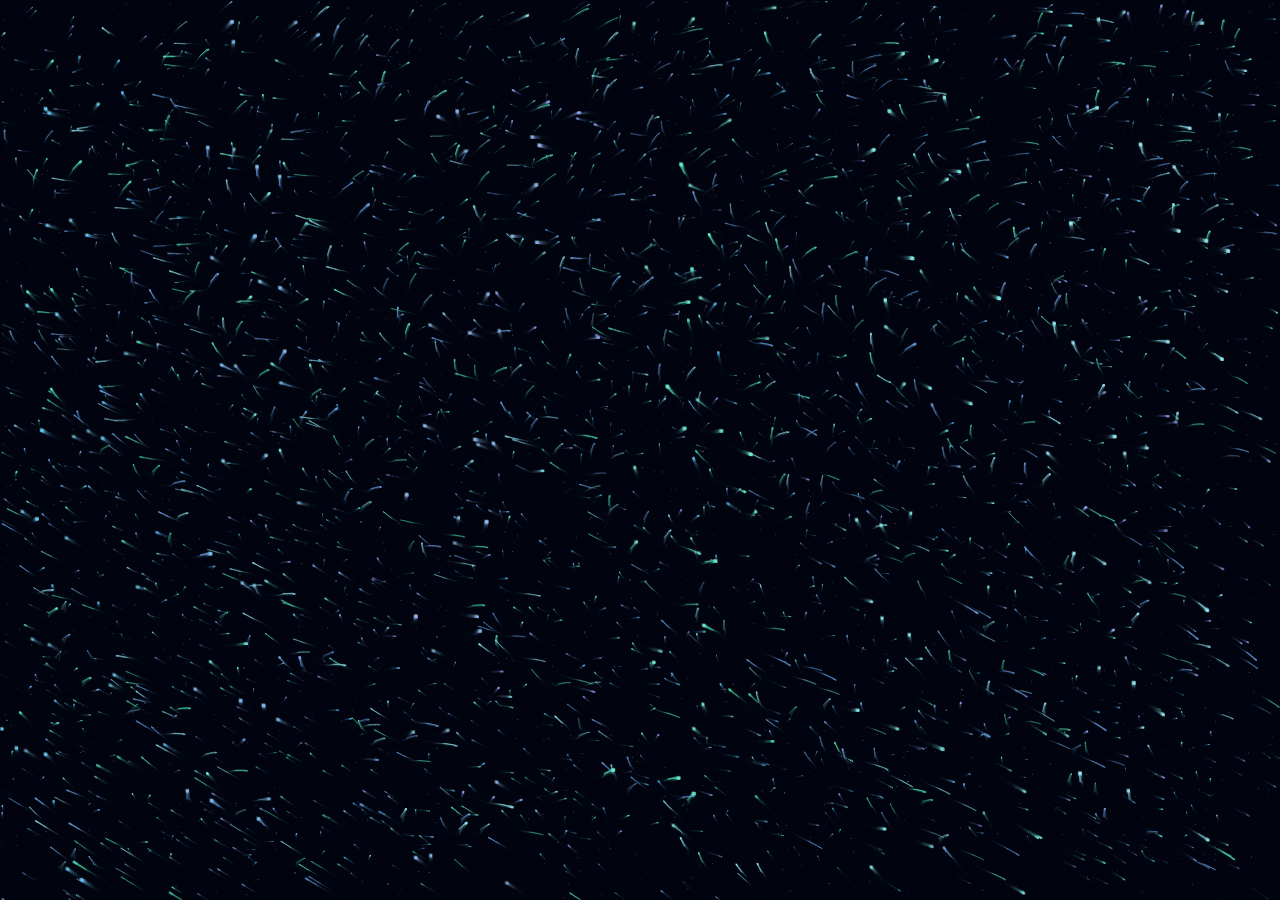
<file: wallpaper/index.html>
<!DOCTYPE html>
<html lang="zh-CN">
<head>
<meta charset="utf-8">
<meta name="viewport" content="width=device-width,initial-scale=1,viewport-fit=cover,maximum-scale=5">
<meta name="theme-color" content="#050a16">
<meta name="description" content="星云流 v1.6.0 · 单文件交互式粒子星空，无外部依赖。">
<title>星云流 v1.6.0 · Nebula Flow</title>
<style>

:root{color-scheme:dark;--ink:#eef7ff;--muted:#b2c4d6;--line:rgba(232,245,255,.22);--top:env(safe-area-inset-top,0px);--bottom:env(safe-area-inset-bottom,0px)}
*{box-sizing:border-box}html,body{margin:0;width:100%;height:100%;overflow:hidden;overscroll-behavior:none;background:#020611;color:var(--ink);font-family:system-ui,-apple-system,"Segoe UI","PingFang SC","Microsoft YaHei",sans-serif;-webkit-tap-highlight-color:transparent}button,input,select{font:inherit}button{color:inherit;cursor:pointer}button:focus-visible,input:focus-visible,select:focus-visible,summary:focus-visible{outline:2px solid #9cefff;outline-offset:3px}.hidden{display:none!important}
#ambient,#view,#touchLayer{position:fixed;inset:0;width:100%;height:100%}#ambient{z-index:0;background:#020611}#view{z-index:1;display:block;touch-action:none}#touchLayer{z-index:2;overflow:hidden;pointer-events:none}
.top{position:fixed;z-index:30;top:calc(16px + var(--top));right:calc(20px + env(safe-area-inset-right,0px));pointer-events:none}.top button{pointer-events:auto}.controls{position:fixed;z-index:12;top:calc(76px + var(--top));right:calc(20px + env(safe-area-inset-right,0px));width:320px;max-width:calc(100vw - 32px);max-height:calc(100vh - 144px - var(--top) - var(--bottom));overflow-y:auto;border-radius:22px;padding:12px}.control-head{display:flex;align-items:center;justify-content:space-between;gap:10px}.brand{display:flex;align-items:center;gap:9px;min-width:0;pointer-events:none}.version{font-weight:500;color:#a9ece3}.settings-entry{display:flex;justify-content:space-between;width:100%;min-height:44px;margin-top:8px;padding:0 10px;align-items:center;background:rgba(215,241,255,.05);border:1px solid rgba(235,249,255,.12);border-radius:13px;font-size:12px}
.logo{flex:none;width:29px;height:29px;border-radius:10px;border:1px solid rgba(133,231,250,.35);background:radial-gradient(circle at 32% 31%,#8cf0f7 0 2px,transparent 5px),radial-gradient(circle at 66% 65%,#bb9cfa 0 3px,transparent 10px),linear-gradient(145deg,#163b51,#1b1537);box-shadow:inset 0 1px rgba(255,255,255,.25)}.name{font-size:14px;font-weight:650;letter-spacing:.1px;white-space:nowrap}.tag{font-size:8px;letter-spacing:1.3px;color:rgba(221,237,250,.67);margin-top:2px}.top-actions{display:flex;gap:7px}
.controls,.pill,.drawer,#toast{background:rgba(15,28,45,.60);border:1px solid var(--line);box-shadow:inset 0 1px rgba(255,255,255,.25),0 8px 30px rgba(0,0,0,.14)}.pill{width:44px;min-height:44px;padding:0;border-radius:17px;font-size:19px;font-weight:500;display:flex;align-items:center;justify-content:center}.pill:active,.primary:active,.tile:active,.iconbtn:active{transform:scale(.96)}button{transition:background .18s,transform .18s,border-color .18s}
#status{margin:10px 2px 4px;color:#c2d6e7;text-align:right;font-size:10px;pointer-events:none;text-shadow:0 1px 5px #020611}.substatus{opacity:.7;margin-top:3px}.center-copy{position:fixed;z-index:3;left:0;right:0;top:25%;text-align:center;pointer-events:none;transition:opacity .7s}.center-copy.fade{opacity:0}.eyebrow{font-size:9px;letter-spacing:3px;color:rgba(162,222,241,.55)}.hero{font-size:clamp(26px,7vw,52px);font-weight:200;letter-spacing:.3em;padding-left:.3em;margin:12px 0;color:rgba(226,247,255,.8)}.hint{font-size:11px;letter-spacing:1px;color:rgba(208,232,246,.6)}
.bottom{margin-top:10px}.glass-dock{position:relative;display:flex;align-items:stretch;gap:5px;padding:0;min-height:48px;border-radius:18px;overflow:hidden}.glass-dock:before{content:'';position:absolute;top:0;left:10%;right:10%;height:1px;background:linear-gradient(90deg,transparent,rgba(255,255,255,.6),transparent);pointer-events:none}.primary{height:48px;flex-shrink:0;min-width:0;padding:0 12px;border-radius:19px;border:1px solid rgba(230,246,255,.08);background:rgba(224,244,255,.035);font-size:12px;font-weight:600}.scene-select{flex:1;display:flex;align-items:center;gap:9px;text-align:left;background:rgba(215,240,255,.08)}.dock-glyph{font-size:25px;font-weight:250;color:#c4f5ff}.dock-current{display:flex;flex-direction:column;gap:3px;line-height:1.1}.dock-current small{font-size:9px;color:#b9cbdb;letter-spacing:1px}.dock-current strong{font-size:13px;font-weight:620;white-space:nowrap}.chevron{margin-left:auto;font-size:17px;color:#b9cddc}.tour-dock{width:80px}.pulse-dock{width:44px;padding:0;font-size:24px;font-weight:300}.touring{background:rgba(91,223,190,.14);color:#adffe1}
#toast{position:fixed;z-index:40;right:calc(20px + env(safe-area-inset-right,0px));top:calc(76px + var(--top));max-width:min(360px,calc(100% - 32px));padding:10px 15px;border-radius:16px;font-size:12px;color:#e6f7ff;pointer-events:none;opacity:0;transition:opacity .2s;white-space:nowrap;overflow:hidden;text-overflow:ellipsis}#toast.show{opacity:1}
#mask{display:none;position:fixed;z-index:20;inset:0;pointer-events:none}#mask.open{display:block}.drawer{pointer-events:auto;position:absolute;top:calc(76px + var(--top));right:calc(20px + env(safe-area-inset-right,0px));width:420px;max-width:calc(100% - 32px);max-height:calc(100% - 144px - var(--top) - var(--bottom));overflow-y:auto;overscroll-behavior:contain;padding:17px 17px 20px;border-radius:24px;scrollbar-width:thin;text-shadow:0 1px 4px rgba(0,0,0,.75)}.drawer-head{display:flex;align-items:center;justify-content:space-between;gap:12px;margin-bottom:10px}.drawer h2{font-size:18px;font-weight:650;letter-spacing:.1px;margin:0}.drawer h3{font-size:12px;margin:20px 0 8px;color:#e7f5ff}.drawer p{font-size:11px;color:#c4d4e2;line-height:1.7;margin:6px 0 14px}.iconbtn{width:44px;height:44px;flex:none;border-radius:50%;border:1px solid rgba(241,250,255,.2);background:rgba(231,244,255,.07);font-size:23px}.example-grid{display:grid;grid-template-columns:1fr 1fr;gap:9px}.tile{position:relative;display:flex;flex-direction:column;align-items:flex-start;justify-content:flex-end;height:103px;padding:12px;border-radius:19px;text-align:left;overflow:hidden;border:1px solid rgba(237,248,255,.18);background:radial-gradient(ellipse at 75% 30%,var(--c1),transparent 70%),rgba(203,233,255,.035);box-shadow:inset 0 1px rgba(255,255,255,.12)}.tile:before{content:'';position:absolute;left:25%;top:18%;width:57%;height:44%;border:1px solid var(--c2);border-radius:50%;transform:rotate(-26deg);opacity:.35;pointer-events:none}.tile strong{font-size:12px;font-weight:650;text-shadow:0 1px 6px #020611}.tile small{font-size:9px;margin-top:5px;color:#d1e0eb;text-shadow:0 1px 5px #020611}.tile[aria-pressed="true"]{border-color:rgba(157,243,255,.8);box-shadow:inset 0 0 0 1px rgba(163,241,255,.12)}
.settings-line{display:flex;align-items:center;justify-content:space-between;gap:12px;padding:13px 1px;border-bottom:1px solid rgba(236,249,255,.1)}.settings-line label{font-size:12px;font-weight:600}.settings-line small{display:block;font-size:10px;color:var(--muted);margin-top:5px;line-height:1.6;max-width:235px}.settings-line input[type=range]{width:125px;min-width:95px;height:32px;accent-color:#9ae8f4}.settings-line select{min-width:110px;max-width:145px;padding:9px 7px;background:rgba(20,36,57,.8);color:#e5f3ff;border:1px solid var(--line);border-radius:11px}.toggle{width:40px;height:28px;accent-color:#71d7e7}.advanced{margin:16px 0 4px;padding:10px 12px;border:1px solid rgba(236,249,255,.13);border-radius:17px;background:rgba(237,250,255,.025)}.advanced summary{font-size:12px;color:#dceef9;cursor:pointer;list-style:none;min-height:34px}.advanced summary::-webkit-details-marker{display:none}.advanced summary:after{content:'⌄';float:right}.advanced summary span{display:block;font-size:10px;color:#b2c7d9;padding-top:5px}.advanced[open] summary{padding-bottom:12px}.advanced .settings-line{padding:10px 0}.button-row{display:flex;flex-wrap:wrap;gap:8px;margin-top:15px}.button-row button{min-height:44px;padding:0 12px;border-radius:14px;border:1px solid rgba(235,249,255,.17);background:rgba(215,241,255,.075);font-size:11px}.progress{height:2px;margin-top:10px;border-radius:1px;background:#a2f3dc;transform-origin:left;transform:scaleX(0);pointer-events:none;opacity:0}.progress.active{opacity:.7}#help{margin-top:15px}#help p{font-size:10px;color:#aec5d8}#help b{color:#e2f1fc}.no-canvas{position:fixed;z-index:5;top:40%;left:6%;right:6%;text-align:center;font-size:14px;color:#c9e6f4;line-height:1.8}
.wave{position:absolute;width:12px;height:12px;transform:translate(-50%,-50%) scale(.1);border-radius:50%;border:1px solid rgba(167,244,255,.8);box-shadow:0 0 16px rgba(94,214,250,.4);animation:ripple .6s ease-out forwards;pointer-events:none}@keyframes ripple{to{opacity:0;transform:translate(-50%,-50%) scale(6)}}
@supports ((backdrop-filter:blur(1px)) or (-webkit-backdrop-filter:blur(1px))){.controls,.pill,#toast{background:linear-gradient(145deg,rgba(236,249,255,.11),rgba(181,215,245,.035));backdrop-filter:blur(7px) saturate(135%);-webkit-backdrop-filter:blur(7px) saturate(135%)}.drawer{background:linear-gradient(145deg,rgba(174,212,246,.13),rgba(36,65,99,.17));backdrop-filter:blur(8px) saturate(120%);-webkit-backdrop-filter:blur(8px) saturate(120%)}}
@media(max-width:480px){.top,.controls,.drawer,#toast{right:calc(12px + env(safe-area-inset-right,0px))}.controls,.drawer{max-width:calc(100vw - 24px)}.drawer{padding:14px 12px 17px}.tile{height:94px;padding:10px}.settings-line{gap:8px}.settings-line input[type=range]{width:100px}.settings-line small{max-width:170px}.button-row{gap:6px}.button-row button{padding:0 9px;font-size:10px}}
@media(max-height:480px){.center-copy{display:none}.top{top:calc(8px + var(--top))}.controls,.drawer{top:calc(60px + var(--top));max-height:calc(100% - 116px - var(--top) - var(--bottom))}.example-grid{grid-template-columns:repeat(3,1fr)}.tile{height:88px}}
@media(prefers-reduced-motion:reduce){button,.center-copy,#toast{transition:none}.wave{animation-duration:.25s}}
@media(prefers-reduced-transparency:reduce){.controls,.pill,.drawer,#toast{background:#14283e;backdrop-filter:none;-webkit-backdrop-filter:none}}

.wallpaper-mode .top,.wallpaper-mode .controls,.wallpaper-mode #copy,.wallpaper-mode #toast,.wallpaper-mode #status{display:none!important}

/* v1.6.0 local analytics dashboard */
.stats-intro{margin-bottom:12px!important}
.stats-grid{display:grid;grid-template-columns:repeat(2,minmax(0,1fr));gap:8px;margin:12px 0 17px}
.stats-card{min-width:0;padding:12px;border:1px solid rgba(236,249,255,.14);border-radius:16px;background:linear-gradient(145deg,rgba(224,245,255,.09),rgba(224,245,255,.025));box-shadow:inset 0 1px rgba(255,255,255,.08)}
.stats-card span,.stats-card small{display:block;color:#b8cbdc;font-size:10px;line-height:1.5}
.stats-card strong{display:block;margin:6px 0 4px;font-size:clamp(17px,4vw,22px);font-weight:700;color:#eafaff;font-variant-numeric:tabular-nums}
.stats-card small{font-size:9px;color:#9fb4c7}
.stats-section{margin-top:18px}.stats-heading{display:flex;align-items:center;justify-content:space-between;gap:8px;margin-bottom:9px}
.stats-heading h3{margin:0!important}.stats-heading span{font-size:9px;color:#9fb4c7}
.stats-scene-rows{display:grid;gap:9px}.stats-scene-row{display:grid;grid-template-columns:72px minmax(0,1fr) 48px;align-items:center;gap:8px;font-size:10px}
.stats-scene-name{color:#dceaf5;white-space:nowrap}.stats-scene-track{height:7px;overflow:hidden;border-radius:99px;background:rgba(226,244,255,.10)}
.stats-scene-fill{height:100%;border-radius:99px;background:linear-gradient(90deg,#59c9db,#a5a5ff)}
.stats-scene-time{text-align:right;color:#b8cbdc;font-size:9px;font-variant-numeric:tabular-nums}
.stats-week-bars{height:94px;display:grid;grid-template-columns:repeat(7,minmax(0,1fr));align-items:end;gap:7px;padding:8px 2px 0}
.stats-day{height:86px;min-width:0;display:flex;flex-direction:column;justify-content:flex-end;align-items:center;gap:5px}
.stats-day-value{font-size:8px;color:#aabed0;white-space:nowrap;font-variant-numeric:tabular-nums}
.stats-day-track{height:56px;width:100%;display:flex;align-items:flex-end;overflow:hidden;border-radius:7px;background:rgba(226,244,255,.055)}
.stats-day-fill{width:100%;min-height:2px;border-radius:6px 6px 2px 2px;background:linear-gradient(180deg,#9bdcf2,#5a7fbc)}
.stats-day-label{font-size:9px;color:#c1d1df}
.stats-performance{display:grid;grid-template-columns:repeat(3,minmax(0,1fr));gap:8px}
.stats-performance>div{padding:10px 8px;border:1px solid rgba(236,249,255,.12);border-radius:13px;background:rgba(221,243,255,.035);min-width:0}
.stats-performance small,.stats-performance strong{display:block}.stats-performance small{font-size:9px;color:#a9bdcf}
.stats-performance strong{font-size:15px;margin-top:5px;color:#e7f8ff;font-variant-numeric:tabular-nums;white-space:nowrap;overflow:hidden;text-overflow:ellipsis}
.stats-interactions{display:grid;grid-template-columns:repeat(2,minmax(0,1fr));gap:7px}
.stats-interaction{display:flex;align-items:center;justify-content:space-between;gap:8px;padding:9px 10px;border-radius:12px;background:rgba(221,243,255,.045);font-size:10px;color:#bed0df}
.stats-interaction strong{color:#e9f8ff;font-size:12px;font-variant-numeric:tabular-nums}
.stats-privacy-note{margin-top:15px;padding:10px 11px;border:1px solid rgba(118,219,194,.18);border-radius:12px;background:rgba(84,190,158,.055);color:#b8e8dc;font-size:10px;line-height:1.7}
@media(max-width:480px){.stats-performance{grid-template-columns:repeat(2,minmax(0,1fr))}.stats-scene-row{grid-template-columns:66px minmax(0,1fr) 43px}.stats-grid{gap:7px}.stats-card{padding:10px}.stats-day-value{font-size:7px}}

/* v1.6.0 analytics expansion */
.stats-subheading{margin:12px 0 8px;font-size:10px;color:#a9bdcf}.stats-performance strong{font-variant-numeric:tabular-nums}.stats-scene-row{min-height:20px}

</style>
</head>
<body><script>window.__NebulaWallpaper=true;</script>
<div id="ambient" aria-hidden="true"></div>
<canvas id="view" tabindex="-1" aria-label="星云粒子交互画面"></canvas>
<div id="touchLayer" aria-hidden="true"></div>
<div class="top"><button type="button" class="pill" id="menuBtn" aria-label="展开控制" aria-controls="controls mask" aria-expanded="false">✦</button></div>
<div id="controls" class="controls hidden" aria-label="星云控制">
<div class="control-head"><div class="brand"><div class="logo" aria-hidden="true"></div><div><div class="name">星云流 <span class="version">v1.6.0</span></div><div class="tag">NEBULA FLOW</div></div></div><button type="button" class="pill" id="pauseBtn" aria-label="暂停动画">Ⅱ</button></div>
<div id="status"><div id="fpsStatus">初始化中…</div><div id="coverageStatus" class="substatus">Canvas 2D</div></div>
<div class="bottom"><div class="glass-dock" aria-label="主操作栏">
<button type="button" class="primary accent scene-select" id="examplesBtn" aria-label="打开六个示例场景"><span class="dock-glyph">✦</span><span class="dock-current"><small>场景</small><strong id="currentScene">自然星云</strong></span><span class="chevron">›</span></button>
<button type="button" class="primary tour-dock" id="tourBtn" aria-label="自动巡演">▶ 巡演</button>
<button type="button" class="primary pulse-dock" id="pulseBtn" aria-label="能量脉冲">✺</button>
</div></div>
<button type="button" id="settingsBtn" class="settings-entry">设置与工具 <span aria-hidden="true">›</span></button>
<div class="progress" id="tourProgress" aria-hidden="true"></div>
</div>
<div id="copy" class="center-copy"><div class="eyebrow">INTERACTIVE PARTICLE UNIVERSE</div><div class="hero">NEBULA</div><div class="hint">静置亦流动 · 轻触星光 · 滑动拨开星河</div></div>
<div id="fallbackText" class="no-canvas hidden">此浏览器暂不支持 Canvas 动画。<br>示例与设置仍可打开；请尝试更新浏览器。</div>
<div id="toast" role="status" aria-live="polite"></div>
<div id="mask" aria-hidden="true"><div class="drawer" role="dialog" aria-modal="false" aria-labelledby="drawerTitle"><div class="drawer-head"><h2 id="drawerTitle">选择一个宇宙</h2><button type="button" class="iconbtn" id="closeDrawer" aria-label="关闭">×</button></div>
<div id="examplesPane"><p>选择场景。星点沿新轨道柔和迁移，不会清屏。</p><div class="example-grid" id="exampleGrid">
<button type="button" class="tile" data-scene="nebula" style="--c1:rgba(0,195,238,.5);--c2:#5ed8ff"><strong>✦ 自然星云</strong><small>均匀流动 · 星点分明</small></button>
<button type="button" class="tile" data-scene="aurora" style="--c1:rgba(29,244,178,.36);--c2:#61fed4"><strong>◈ 极光长流</strong><small>极光丝带 · 青绿波动</small></button>
<button type="button" class="tile" data-scene="deep" style="--c1:rgba(59,109,239,.40);--c2:#8597ff"><strong>✧ 深空尘埃</strong><small>遥远星海 · 宁静呼吸</small></button>
<button type="button" class="tile" data-scene="orbit" style="--c1:rgba(164,94,244,.46);--c2:#d6a5ff"><strong>◎ 星环轨道</strong><small>星环弧线 · 旋转运动</small></button>
<button type="button" class="tile" data-scene="vortex" style="--c1:rgba(63,120,238,.51);--c2:#9cbbff"><strong>◉ 旋涡风暴</strong><small>螺旋涡流 · 层次分明</small></button>
<button type="button" class="tile" data-scene="nova" style="--c1:rgba(245,118,74,.49);--c2:#ffe0a0"><strong>✹ 超新星</strong><small>琥珀光束 · 爆发扩散</small></button>
</div><div class="button-row"><button type="button" id="randomBtn">🎲 随机场景</button><button type="button" id="drawerTourBtn">▶ 自动巡演</button><button type="button" id="drawerStatsBtn">▤ 数据统计</button><button type="button" id="drawerSettingsBtn">⚙ 高级设置</button></div></div>
<div id="settingsPane" class="hidden"><p>简洁、流畅、兼容。仅保留必要的画面选项。</p>
<h3>视觉与性能</h3>
<div class="settings-line"><div><label for="density">粒子密度</label><small>可见星点数量，不会因拖尾积累成一团</small></div><input id="density" type="range" min="50" max="160" step="10" value="100"></div>
<div class="settings-line"><div><label for="speed">流动速度</label><small>调整星云运动速度</small></div><input id="speed" type="range" min="30" max="170" step="10" value="100"></div>
<div class="settings-line"><div><label for="quality">画质档位</label><small>老设备可选择省电；自动按绘制负载调整清晰度</small></div><select id="quality"><option value="auto">自动适配</option><option value="high">高清</option><option value="low">省电兼容</option></select></div>
<div class="settings-line"><div><label for="palette">配色主题</label><small>独立于场景，支持冷暖色调</small></div><select id="palette"><option value="auto">跟随场景</option><option value="ice">极光蓝</option><option value="purple">星云紫</option><option value="gold">星辉金</option></select></div>
<details class="advanced"><summary>更多选项 <span>拖尾 · 点击反馈 · 性能信息</span></summary><div class="settings-line"><div><label for="trail">拖尾长度</label><small>保留彗星尾焰；省电档也有轻量拖尾</small></div><input id="trail" type="range" min="0" max="100" step="10" value="78"></div>
<div class="settings-line"><div><label for="waves">点击反馈</label><small>轻点一圈光波，同时推动附近粒子</small></div><input id="waves" class="toggle" type="checkbox" checked></div>
<div class="settings-line"><div><label for="hud">性能信息</label><small>展开右侧控制卡后显示 FPS 和分布覆盖率</small></div><input id="hud" class="toggle" type="checkbox" checked></div>
</details><h3>实用工具</h3><div class="button-row"><button type="button" id="saveBtn">▣ 保存画面 PNG</button><button type="button" id="fullBtn">⛶ 全屏展示</button><button type="button" id="openStatsBtn">▤ 数据统计</button><button type="button" id="resetBtn">↻ 恢复默认</button><button type="button" id="settingsExamplesBtn">✦ 返回例子</button></div>
<div id="help"><p><b>操作提示</b>：轻点松开产生光波，按住滑动可连续拨开粒子；按空格暂停，按 1～6 切换场景，按 Esc 关闭面板。</p><p><b>兼容说明</b>：只依赖 Canvas 2D 与基础 DOM（动画定时器可回退）；没有 WebGL、网络请求或第三方库。画质与性能取决于设备，已验证环境见随包说明。</p></div></div>

<div id="statsPane" class="hidden">
<p class="stats-intro">查看星云流的使用习惯与实时渲染表现。数据仅保存在当前浏览器，不会上传。</p>
<div class="stats-grid">
<article class="stats-card"><span>累计活跃时间</span><strong id="statsTotalTime">0 秒</strong><small>仅统计页面可见且动画运行的时间</small></article>
<article class="stats-card"><span>本次会话</span><strong id="statsSessionTime">0 秒</strong><small>从本次打开页面开始计算</small></article>
<article class="stats-card"><span>访问会话</span><strong id="statsSessions">1</strong><small>当前浏览器累计打开次数</small></article>
<article class="stats-card"><span>交互总次数</span><strong id="statsActions">0</strong><small>轻触、拖动、脉冲、切换与巡演</small></article>
</div>
<div class="stats-section"><div class="stats-heading"><h3>场景偏好</h3><span>按累计活跃时间</span></div><div id="statsSceneRows" class="stats-scene-rows"></div></div>
<div class="stats-section"><div class="stats-heading"><h3>近 7 日活跃</h3><span>本地日期</span></div><div id="statsWeekBars" class="stats-week-bars"></div></div>
<div class="stats-section"><div class="stats-heading"><h3>粒子监控</h3><span>真实引擎采样 · 非估算</span></div><div class="stats-performance">
<div><small>当前粒子数</small><strong id="statsParticles">—</strong></div><div><small>当前可见粒子</small><strong id="statsVisibleParticles">—</strong></div><div><small>历史粒子峰值</small><strong id="statsParticlePeak">—</strong></div><div><small>平均粒子数</small><strong id="statsParticleAverage">—</strong></div><div><small>累计创建粒子</small><strong id="statsParticlesCreated">—</strong></div><div><small>累计移除粒子</small><strong id="statsParticlesRemoved">—</strong></div>
</div><div class="stats-subheading">各场景粒子峰值</div><div id="statsParticleSceneRows" class="stats-scene-rows"></div></div>
<div class="stats-section"><div class="stats-heading"><h3>实时渲染性能</h3><span>最近 600 帧窗口 + 累计统计</span></div><div class="stats-performance">
<div><small>当前 FPS</small><strong id="statsCurrentFps">—</strong></div><div><small>采样平均 FPS</small><strong id="statsAverageFps">—</strong></div><div><small>1% Low FPS</small><strong id="statsOneLow">—</strong></div><div><small>平均绘制耗时</small><strong id="statsRenderMs">—</strong></div><div><small>平均模拟耗时</small><strong id="statsSimMs">—</strong></div><div><small>平均帧时间</small><strong id="statsFrameAverage">—</strong></div><div><small>帧时间 P95</small><strong id="statsFrameP95">—</strong></div><div><small>帧时间 P99</small><strong id="statsFrameP99">—</strong></div><div><small>卡顿帧 (>33ms)</small><strong id="statsJank">—</strong></div><div><small>画布分辨率</small><strong id="statsCanvasSize">—</strong></div><div><small>设备 DPR</small><strong id="statsDpr">—</strong></div><div><small>Canvas 像素数</small><strong id="statsCanvasPixels">—</strong></div><div><small>背景星点数</small><strong id="statsBackgroundStars">—</strong></div>
</div></div>
<div class="stats-section"><div class="stats-heading"><h3>交互明细</h3><span>累计次数</span></div><div id="statsInteractionRows" class="stats-interactions"></div></div>
<div id="statsPrivacyNote" class="stats-privacy-note">本地存储 · 无账号 · 无遥测 · 可随时导出或清空</div>
<div class="button-row stats-actions"><button type="button" id="statsExportJson">导出 JSON</button><button type="button" id="statsExportCsv">导出 CSV</button><button type="button" id="statsResetBtn">清空统计</button><button type="button" id="statsBackBtn">返回设置</button></div>
</div>
</div></div>
<script>
/* Dependency-free playback and load control, shared by browser and logic tests. */
(function(root,factory){if(typeof module==='object'&&module.exports)module.exports=factory();else root.NebulaCore=factory();})(typeof globalThis!=='undefined'?globalThis:this,function(){'use strict';
function PlaybackClock(){this.step=1000/60;this.last=null;this.simCarry=0;this.drawCarry=0;this.sinceDraw=0;this.time=0;}
PlaybackClock.prototype.reset=function(){this.last=null;this.drawCarry=0;this.sinceDraw=0;};
PlaybackClock.prototype.advance=function(now,fps){
 if(this.last===null){this.last=now;return{steps:0,stepMs:this.step,draw:false,drawMs:0,alpha:this.simCarry/this.step};}
 var dt=Math.max(0,Math.min(250,now-this.last));this.last=now;this.simCarry+=dt;this.drawCarry+=dt;this.sinceDraw+=dt;
 var steps=Math.floor((this.simCarry+1e-6)/this.step);this.simCarry=Math.max(0,this.simCarry-steps*this.step);this.time+=steps*this.step;
 var period=fps>0?1000/fps:0,draw=!period||this.drawCarry+1e-6>=period,drawMs=0;
 if(draw){if(period)this.drawCarry=Math.max(0,this.drawCarry-Math.floor((this.drawCarry+1e-6)/period)*period);else this.drawCarry=0;drawMs=this.sinceDraw;this.sinceDraw=0;}
 return{steps:steps,stepMs:this.step,draw:draw,drawMs:drawMs,alpha:this.simCarry/this.step};
};
function QualityController(){this.level=1;this.ema=0;this.pressure=0;this.recovery=0;}
QualityController.prototype.observe=function(cost,budget,dt){
 if(!isFinite(cost)||cost<0)return false;budget=Math.max(4,Math.min(16.667,budget));dt=Math.max(0,Math.min(250,dt));
 this.ema=this.ema?this.ema*.92+cost*.08:cost;var previous=this.level;
 if(this.ema>budget*.8){this.pressure+=dt;this.recovery=0;}else if(this.ema<budget*.45){this.recovery+=dt;this.pressure=Math.max(0,this.pressure-dt);}else{this.pressure=Math.max(0,this.pressure-dt*.5);this.recovery=0;}
 if(this.pressure>=2500){this.level=Math.max(.55,Math.round((this.level-.15)*100)/100);this.pressure=0;this.recovery=0;}
 if(this.recovery>=6000){this.level=Math.min(1,Math.round((this.level+.15)*100)/100);this.pressure=0;this.recovery=0;}
 return this.level!==previous;
};
return{PlaybackClock:PlaybackClock,QualityController:QualityController};
});


(function(){'use strict';
var doc=document,win=window;
var nativeFrame=win.requestAnimationFrame||win.webkitRequestAnimationFrame;
var nextFrame=function(fn){return nativeFrame?nativeFrame.call(win,fn):setTimeout(function(){fn(clock());},33);};
var cancelFrame=function(id){var fn=win.cancelAnimationFrame||win.webkitCancelAnimationFrame;if(nativeFrame&&fn)fn.call(win,id);else clearTimeout(id);};
function el(id){return doc.getElementById(id);}
var canvas=el('view'),ctx=null;
try{ctx=canvas.getContext&&canvas.getContext('2d',{alpha:false});}catch(e){ctx=null;}if(!ctx){try{ctx=canvas.getContext&&canvas.getContext('2d');}catch(e){ctx=null;}}
if(!ctx){el('fallbackText').className='no-canvas';}
var SCENES=[{id:'nebula',name:'自然星云',hue:187},{id:'aurora',name:'极光长流',hue:161},{id:'deep',name:'深空尘埃',hue:220},{id:'orbit',name:'星环轨道',hue:278},{id:'vortex',name:'旋涡风暴',hue:210},{id:'nova',name:'超新星',hue:23}];
var scene='nebula',sceneIndex=0,particles=[],bgStars=[],rings=[],W=0,H=0,dpr=1,last=0,raf=0,fps=60,ema=60,elapsed=0,visible=true,paused=false,touring=false,tourAt=0,tourPeriod=14500,qualityStep=1,coverage=100,densityTick=0,drawn=0,seed=13.314,mouseDown=false,pointerX=0,pointerY=0,lastTouch=0,lastWave=0,activePointer=null,dragSession=null,dragMarks=[],tapCount=0,dragCount=0,dragImpulseCount=0,ignoreMouseUntil=0,showCopy=true,drawer=null,controlsOpen=false,toastTimer=0;
var defaults={density:100,speed:100,trail:78,quality:'auto',palette:'auto',waves:true,hud:false,interactive:true,strength:100,brightness:100,showui:false,audio:false,parallax:false,customcolor:false,colorHue:190,renderscale:100};
var hueCurrent=null,bgLayer=null,coverageGrid=[],lastHudAt=-250,lastPaletteHue=null;
var playback=new win.NebulaCore.PlaybackClock(),loadControl=new win.NebulaCore.QualityController(),hostPaused=false,hostMode=!!win.__NebulaWallpaper,hostFPS=60,initialized=false,frameNumber=0,simulationSteps=0,tailCount=0,hostEvents={general:0,user:0,pause:0},audioLevel=0,audioTarget=0,audioRegistered=false,lastRenderCost=0,lastSimulationCost=0,simulationCostSinceDraw=0,pendingHostProperties=null;
var opts={};
function copy(a){var out={},k;for(k in a)if(Object.prototype.hasOwnProperty.call(a,k))out[k]=a[k];return out;}
function getStore(k){try{return win.localStorage.getItem(k);}catch(e){return null;}}
function setStore(k,v){try{win.localStorage.setItem(k,v);return true;}catch(e){return false;}}
function limit(n,a,b){return Math.max(a,Math.min(b,n));}
function number(n,d){n=Number(n);return isFinite(n)?n:d;}
function frac(n){return n-Math.floor(n);}
function rnd(a){return frac(Math.sin(a*127.1+seed*19.7)*43758.5453123);}
function load(){opts=copy(defaults);var data;try{data=JSON.parse(getStore('nebula_flow_v15_settings')||getStore('nebula_flow_v14_settings')||getStore('nebula_flow_v13_settings')||getStore('nebula_flow_v12_settings')||getStore('nebula_flow_v11_settings')||getStore('nebula_flow_v1_settings')||'null');if(!getStore('nebula_flow_v15_settings')&&!getStore('nebula_flow_v12_settings')&&!getStore('nebula_flow_v11_settings')&&data) data.hud=false;}catch(e){data=null;}if(data&&typeof data==='object'){for(var k in defaults)if(Object.prototype.hasOwnProperty.call(data,k))opts[k]=data[k];}opts.density=limit(number(opts.density,100),50,160);opts.speed=limit(number(opts.speed,100),30,170);opts.trail=limit(number(opts.trail,45),0,100);if(['auto','high','low'].indexOf(opts.quality)<0)opts.quality='auto';if(['auto','ice','purple','gold'].indexOf(opts.palette)<0)opts.palette='auto';opts.brightness=limit(number(opts.brightness,100),30,140);opts.strength=limit(number(opts.strength,100),0,200);opts.renderscale=limit(number(opts.renderscale,100),50,150);opts.colorHue=(number(opts.colorHue,190)%360+360)%360;var booleans=['waves','hud','interactive','audio','showui','parallax','customcolor'];for(var j=0;j<booleans.length;j++){var key=booleans[j];if(typeof opts[key]!=='boolean')opts[key]=defaults[key];}var s=getStore('nebula_flow_v1_scene');for(var i=0;i<SCENES.length;i++)if(SCENES[i].id===s){scene=s;sceneIndex=i;break;}}
load();

/* Local-only analytics: no network, no identifiers, browser localStorage only. */
var statsData=null,statsThisSessionMs=0,statsLastAt=0,statsLastFlush=0,statsStorageOK=true;
function statsBlank(){return{version:2,sessions:0,totalActiveMs:0,dailyMs:{},sceneMs:{nebula:0,aurora:0,deep:0,orbit:0,vortex:0,nova:0},interactions:{total:0,taps:0,drags:0,pulses:0,sceneSwitches:0,tours:0,randomScenes:0},particles:{created:0,removed:0,current:0,peak:0,samples:0,sum:0,visibleSum:0,visiblePeak:0,scenes:{}},performance:{samples:0,sumFps:0,minFps:0,maxFps:0,sumRenderMs:0,sumSimulationMs:0,frames:0,sumFrameMs:0,maxFrameMs:0,jankFrames:0,lowFpsFrames:0,frameTimes:[]},updatedAt:0};}
function statsDateKey(d){return d.getFullYear()+'-'+String(d.getMonth()+1).padStart(2,'0')+'-'+String(d.getDate()).padStart(2,'0');}
function statsLoad(){var d=statsBlank();if(hostMode)return d;var raw=getStore('nebula_flow_v16_stats'),saved=null;try{saved=raw?JSON.parse(raw):null;}catch(e){saved=null;}if(saved&&typeof saved==='object'){d.sessions=Math.max(0,number(saved.sessions,0));d.totalActiveMs=Math.max(0,number(saved.totalActiveMs,0));d.dailyMs=saved.dailyMs&&typeof saved.dailyMs==='object'?saved.dailyMs:{};d.sceneMs=Object.assign(d.sceneMs,saved.sceneMs||{});d.interactions=Object.assign(d.interactions,saved.interactions||{});d.performance=Object.assign(d.performance,saved.performance||{});d.particles=Object.assign(d.particles,saved.particles||{});d.particles.scenes=Object.assign({},d.particles.scenes||{},saved.particles&&saved.particles.scenes||{});d.updatedAt=Math.max(0,number(saved.updatedAt,0));}
for(var i=0;i<SCENES.length;i++){var id=SCENES[i].id;d.sceneMs[id]=Math.max(0,number(d.sceneMs[id],0));}
Object.keys(d.dailyMs).forEach(function(k){d.dailyMs[k]=Math.max(0,number(d.dailyMs[k],0));});
var dates=Object.keys(d.dailyMs).sort();while(dates.length>60)delete d.dailyMs[dates.shift()];
['total','taps','drags','pulses','sceneSwitches','tours','randomScenes'].forEach(function(k){d.interactions[k]=Math.max(0,number(d.interactions[k],0));});
['samples','sumFps','minFps','maxFps','sumRenderMs','sumSimulationMs','frames','sumFrameMs','maxFrameMs','jankFrames','lowFpsFrames'].forEach(function(k){d.performance[k]=Math.max(0,number(d.performance[k],0));});d.performance.frameTimes=Array.isArray(d.performance.frameTimes)?d.performance.frameTimes.slice(-600).map(function(v){return limit(number(v,0),0,10000);}):[];['created','removed','current','peak','samples','sum','visibleSum','visiblePeak'].forEach(function(k){d.particles[k]=Math.max(0,number(d.particles[k],0));});
d.sessions++;statsLastAt=clock();statsLastFlush=statsLastAt;return d;}
function statsDuration(ms){var s=Math.floor(Math.max(0,ms)/1000),days=Math.floor(s/86400),hours=Math.floor(s%86400/3600),mins=Math.floor(s%3600/60);if(days)return days+'天 '+hours+'小时';if(hours)return hours+'小时 '+mins+'分';if(mins)return mins+'分钟';return s+'秒';}
function statsAccumulate(now){if(!statsData||hostMode)return;if(!statsLastAt){statsLastAt=now;return;}var delta=now-statsLastAt;statsLastAt=now;if(!isFinite(delta)||delta<=0)return;delta=Math.min(delta,10000);if(!visible||paused||hostPaused||doc.hidden||!ctx)return;statsData.totalActiveMs+=delta;statsThisSessionMs+=delta;var key=statsDateKey(new Date());statsData.dailyMs[key]=(statsData.dailyMs[key]||0)+delta;statsData.sceneMs[scene]=(statsData.sceneMs[scene]||0)+delta;}
function statsRecord(k,countTotal){if(!statsData||hostMode||!statsData.interactions)return;if(Object.prototype.hasOwnProperty.call(statsData.interactions,k)){statsData.interactions[k]++;if(countTotal!==false&&k!=='total')statsData.interactions.total++;}}
function statsRecordFrame(f,renderMs,simMs,frameMs){if(!statsData||hostMode)return;var p=statsData.performance;p.samples++;f=limit(number(f,0),0,240);p.sumFps+=f;if(!p.minFps||f<p.minFps)p.minFps=f;p.maxFps=Math.max(p.maxFps,f);p.sumRenderMs+=limit(number(renderMs,0),0,1000);p.sumSimulationMs+=limit(number(simMs,0),0,1000);var fm=limit(number(frameMs,1000/60),0,10000);p.sumFrameMs+=fm;p.maxFrameMs=Math.max(p.maxFrameMs,fm);if(fm>33.333)p.jankFrames++;if(f<30)p.lowFpsFrames++;p.frameTimes.push(fm);if(p.frameTimes.length>600)p.frameTimes.shift();p.frames++;}
function statsRecordParticleLayout(oldCount,newCount,reseed,id){if(!statsData||hostMode)return;var p=statsData.particles,created=reseed?newCount:Math.max(0,newCount-oldCount),removed=reseed?oldCount:Math.max(0,oldCount-newCount);p.created+=created;p.removed+=removed;var sc=p.scenes[id]||(p.scenes[id]={created:0,removed:0,samples:0,sum:0,peak:0,visibleSum:0,visiblePeak:0});sc.created+=created;sc.removed+=removed;}
function statsSampleParticles(){if(!statsData||hostMode)return;var p=statsData.particles,sc=p.scenes[scene]||(p.scenes[scene]={created:0,removed:0,samples:0,sum:0,peak:0,visibleSum:0,visiblePeak:0}),n=particles.length,v=drawn;p.current=n;p.peak=Math.max(p.peak,n);p.samples++;p.sum+=n;p.visibleSum+=v;p.visiblePeak=Math.max(p.visiblePeak,v);sc.samples++;sc.sum+=n;sc.peak=Math.max(sc.peak,n);sc.visibleSum+=v;sc.visiblePeak=Math.max(sc.visiblePeak,v);}
function statsPercentile(values,q){if(!values||!values.length)return 0;var a=values.slice().sort(function(x,y){return x-y;}),i=Math.max(0,Math.min(a.length-1,Math.ceil(q*a.length)-1));return a[i];}
function statsOnePercentLow(values){if(!values||!values.length)return 0;var a=values.slice().sort(function(x,y){return y-x;}),n=Math.max(1,Math.ceil(a.length*.01)),sum=0;for(var i=0;i<n;i++)sum+=1000/Math.max(1,a[i]);return sum/n;}
function statsFlush(force){if(!statsData||hostMode)return;var now=clock();statsAccumulate(now);if(!force&&now-statsLastFlush<15000)return;statsData.updatedAt=Date.now();statsStorageOK=setStore('nebula_flow_v16_stats',JSON.stringify(statsData));statsLastFlush=now;}
function statsText(id,v){var n=el(id);if(n)n.textContent=String(v);}
function statsUpdateUI(){if(!statsData||hostMode||!el('statsPane'))return;statsAccumulate(clock());var p=statsData.performance,it=statsData.interactions,pt=statsData.particles,sceneStats=pt.scenes||{},times=p.frameTimes||[],avgParticles=pt.samples?pt.sum/pt.samples:particles.length,avgFrame=p.samples?p.sumFrameMs/p.samples:0;statsText('statsTotalTime',statsDuration(statsData.totalActiveMs));statsText('statsSessionTime',statsDuration(statsThisSessionMs));statsText('statsSessions',statsData.sessions);var total=0;Object.keys(it).forEach(function(k){total+=it[k]||0;});statsText('statsActions',it.total||0);statsText('statsCurrentFps',ctx?Math.round(ema)+' FPS':'—');statsText('statsAverageFps',p.samples?(p.sumFps/p.samples).toFixed(1)+' FPS':'采集中');statsText('statsRenderMs',p.samples?(p.sumRenderMs/p.samples).toFixed(2)+' ms':'采集中');statsText('statsSimMs',p.samples?(p.sumSimulationMs/p.samples).toFixed(2)+' ms':'采集中');statsText('statsParticles',particles.length.toLocaleString('zh-CN'));statsText('statsCanvasSize',canvas.width+' × '+canvas.height);statsText('statsVisibleParticles',drawn.toLocaleString('zh-CN'));statsText('statsParticlePeak',pt.peak.toLocaleString('zh-CN'));statsText('statsParticleAverage',Math.round(avgParticles).toLocaleString('zh-CN'));statsText('statsParticlesCreated',pt.created.toLocaleString('zh-CN'));statsText('statsParticlesRemoved',pt.removed.toLocaleString('zh-CN'));statsText('statsOneLow',times.length?statsOnePercentLow(times).toFixed(1)+' FPS':'采集中');statsText('statsFrameP95',times.length?statsPercentile(times,.95).toFixed(2)+' ms':'采集中');statsText('statsFrameP99',times.length?statsPercentile(times,.99).toFixed(2)+' ms':'采集中');statsText('statsFrameAverage',avgFrame?avgFrame.toFixed(2)+' ms':'采集中');statsText('statsJank',p.jankFrames.toLocaleString('zh-CN'));statsText('statsDpr',number(win.devicePixelRatio,1).toFixed(2));statsText('statsCanvasPixels',(canvas.width*canvas.height).toLocaleString('zh-CN'));statsText('statsBackgroundStars',bgStars.length.toLocaleString('zh-CN'));
var root=el('statsSceneRows');if(root){root.textContent='';var sum=0;for(var i=0;i<SCENES.length;i++)sum+=statsData.sceneMs[SCENES[i].id]||0;for(i=0;i<SCENES.length;i++){var sc=SCENES[i],ms=statsData.sceneMs[sc.id]||0,row=doc.createElement('div');row.className='stats-scene-row';var name=doc.createElement('span');name.className='stats-scene-name';name.textContent=sc.name;var track=doc.createElement('div');track.className='stats-scene-track';var fill=doc.createElement('div');fill.className='stats-scene-fill';fill.style.width=(sum?ms/sum*100:0)+'%';track.appendChild(fill);var time=doc.createElement('span');time.className='stats-scene-time';time.textContent=statsDuration(ms);row.appendChild(name);row.appendChild(track);row.appendChild(time);root.appendChild(row);}}
var particleRows=el('statsParticleSceneRows');if(particleRows){particleRows.textContent='';SCENES.forEach(function(sc){var m=sceneStats[sc.id]||{samples:0,sum:0,peak:0,visibleSum:0,visiblePeak:0,created:0,removed:0},row=doc.createElement('div');row.className='stats-scene-row';var name=doc.createElement('span');name.className='stats-scene-name';name.textContent=sc.name;var track=doc.createElement('div');track.className='stats-scene-track';var fill=doc.createElement('div');fill.className='stats-scene-fill';fill.style.width=(pt.peak?m.peak/pt.peak*100:0)+'%';track.appendChild(fill);var value=doc.createElement('span');value.className='stats-scene-time';value.textContent='峰 '+(m.peak||0)+' · 均 '+(m.samples?(m.sum/m.samples).toFixed(0):'—');row.appendChild(name);row.appendChild(track);row.appendChild(value);particleRows.appendChild(row);});}
var week=el('statsWeekBars');if(week){week.textContent='';var days=[],max=0;for(i=6;i>=0;i--){var date=new Date();date.setHours(12,0,0,0);date.setDate(date.getDate()-i);var value=statsData.dailyMs[statsDateKey(date)]||0;days.push({date:date,value:value});max=Math.max(max,value);}days.forEach(function(item){var day=doc.createElement('div');day.className='stats-day';var top=doc.createElement('span');top.className='stats-day-value';top.textContent=item.value>=3600000?(item.value/3600000).toFixed(1)+'h':Math.round(item.value/60000)+'m';var track=doc.createElement('div');track.className='stats-day-track';var fill=doc.createElement('div');fill.className='stats-day-fill';fill.style.height=(max?Math.max(3,item.value/max*56):3)+'px';track.appendChild(fill);var label=doc.createElement('span');label.className='stats-day-label';label.textContent=(item.date.getMonth()+1)+'/'+item.date.getDate();day.appendChild(top);day.appendChild(track);day.appendChild(label);week.appendChild(day);});}
var list=el('statsInteractionRows');if(list){list.textContent='';[['taps','轻触'],['drags','拖动'],['pulses','能量脉冲'],['sceneSwitches','场景切换'],['tours','自动巡演'],['randomScenes','随机场景']].forEach(function(pair){var row=doc.createElement('div');row.className='stats-interaction';var label=doc.createElement('span');label.textContent=pair[1];var value=doc.createElement('strong');value.textContent=it[pair[0]]||0;row.appendChild(label);row.appendChild(value);list.appendChild(row);});}
statsText('statsPrivacyNote',statsStorageOK?'隐私：数据仅保存在当前浏览器，不上传、不跨设备同步。可导出 JSON/CSV 或清空。':'浏览器限制了本地存储；数据仅在本次页面打开期间保留。');}
function statsSnapshot(){statsAccumulate(clock());var times=statsData.performance.frameTimes||[];return{product:'Nebula Flow',version:'1.6.0',exportedAt:new Date().toISOString(),privacy:'本地统计；不包含 IP、账号、设备标识或浏览记录。',currentSessionActiveMs:Math.round(statsThisSessionMs),currentScene:scene,currentPerformance:{fps:Math.round(ema),particles:particles.length,visibleParticles:drawn,renderMs:lastRenderCost,simulationMs:lastSimulationCost,canvasWidth:canvas.width,canvasHeight:canvas.height,dpr:number(win.devicePixelRatio,1)},derivedPerformance:{onePercentLowFps:statsOnePercentLow(times),frameP95Ms:statsPercentile(times,.95),frameP99Ms:statsPercentile(times,.99)},statistics:statsData};}
function statsDownload(name,content,type){var blob=new Blob([content],{type:type}),url=win.URL.createObjectURL(blob),a=doc.createElement('a');a.href=url;a.download=name;doc.body.appendChild(a);a.click();a.remove();setTimeout(function(){win.URL.revokeObjectURL(url);},1200);}
function statsExportJson(){statsFlush(true);statsDownload('nebula-flow-statistics-'+statsDateKey(new Date())+'.json',JSON.stringify(statsSnapshot(),null,2),'application/json;charset=utf-8');toast('统计 JSON 已导出');}
function statsExportCsv(){statsFlush(true);var p=statsData.performance,it=statsData.interactions,pt=statsData.particles,times=p.frameTimes||[],rows=[['指标','数值'],['版本','1.6.0'],['累计活跃毫秒',Math.round(statsData.totalActiveMs)],['累计活跃时间',statsDuration(statsData.totalActiveMs)],['本次会话毫秒',Math.round(statsThisSessionMs)],['访问会话数',statsData.sessions],['性能样本数',p.samples],['采样平均 FPS',p.samples?(p.sumFps/p.samples).toFixed(2):''],['最低采样 FPS',p.minFps||''],['最高采样 FPS',p.maxFps||''],['平均绘制耗时 ms',p.samples?(p.sumRenderMs/p.samples).toFixed(3):''],['平均模拟耗时 ms',p.samples?(p.sumSimulationMs/p.samples).toFixed(3):''],['当前粒子数',particles.length],['当前可见粒子数',drawn],['历史粒子峰值',pt.peak],['平均粒子数',pt.samples?(pt.sum/pt.samples).toFixed(2):0],['累计创建粒子',pt.created],['累计移除粒子',pt.removed],['1% Low FPS',statsOnePercentLow(times).toFixed(2)],['帧时间平均 ms',p.samples?(p.sumFrameMs/p.samples).toFixed(3):0],['帧时间 P95 ms',statsPercentile(times,.95).toFixed(3)],['帧时间 P99 ms',statsPercentile(times,.99).toFixed(3)],['卡顿帧数 (>33.3ms)',p.jankFrames],['低于30FPS帧数',p.lowFpsFrames],['Canvas像素数',canvas.width*canvas.height],['设备DPR',number(win.devicePixelRatio,1)]];Object.keys(it).forEach(function(k){rows.push(['交互_'+k,it[k]]);});SCENES.forEach(function(sc){var sm=pt.scenes[sc.id]||{};rows.push(['场景_'+sc.name+'_活跃毫秒',Math.round(statsData.sceneMs[sc.id]||0)],['场景_'+sc.name+'_粒子平均数',sm.samples?(sm.sum/sm.samples).toFixed(2):0],['场景_'+sc.name+'_粒子峰值',sm.peak||0],['场景_'+sc.name+'_可见粒子峰值',sm.visiblePeak||0],['场景_'+sc.name+'_创建粒子',sm.created||0],['场景_'+sc.name+'_移除粒子',sm.removed||0]);});Object.keys(statsData.dailyMs).sort().forEach(function(k){rows.push(['每日_'+k+'_毫秒',Math.round(statsData.dailyMs[k])]);});var csv='\ufeff'+rows.map(function(row){return row.map(function(v){return '"'+String(v).replace(/"/g,'""')+'"';}).join(',');}).join('\r\n');statsDownload('nebula-flow-statistics-'+statsDateKey(new Date())+'.csv',csv,'text/csv;charset=utf-8');toast('统计 CSV 已导出');}
function statsReset(){if(!win.confirm('确定清空本地统计数据？此操作不会影响画面设置。'))return;statsData=statsBlank();statsData.sessions=1;statsThisSessionMs=0;statsLastAt=clock();statsFlush(true);statsUpdateUI();toast('本地统计已清空');}

statsData=statsLoad();statsFlush(true);
function save(){setStore('nebula_flow_v15_settings',JSON.stringify(opts));}
function toast(t){el('toast').textContent=t;el('toast').className='show';clearTimeout(toastTimer);toastTimer=setTimeout(function(){el('toast').className='';},1500);}
function syncControls(){el('controls').className=controlsOpen?'controls':'controls hidden';el('menuBtn').setAttribute('aria-expanded',controlsOpen||drawer?'true':'false');el('menuBtn').setAttribute('aria-label',controlsOpen||drawer?'收起控制':'展开控制');el('menuBtn').textContent=controlsOpen||drawer?'×':'✦';}
function setDrawer(name){if((name==='settings'||name==='stats')&&hostMode){toast('请在 Wallpaper Engine 的属性面板调整设置');return;}var hadDrawer=!!drawer;if(name){clearTimeout(toastTimer);el('toast').className='';controlsOpen=false;}drawer=name;el('mask').className=name?'open':'';el('mask').setAttribute('aria-hidden',name?'false':'true');el('examplesPane').className=name==='examples'?'':'hidden';el('settingsPane').className=name==='settings'?'':'hidden';el('statsPane').className=name==='stats'?'':'hidden';el('drawerTitle').textContent=name==='settings'?'设置与工具 · v1.6.0':name==='stats'?'使用统计 · v1.6.0':'选择一个宇宙';syncControls();if(name==='stats')statsUpdateUI();if(name)el('closeDrawer').focus();else if(initialized&&hadDrawer)el('menuBtn').focus();}
function updateBtns(){var nodes=doc.querySelectorAll('[data-scene]');for(var i=0;i<nodes.length;i++){var on=nodes[i].getAttribute('data-scene')===scene;nodes[i].setAttribute('aria-pressed',on?'true':'false');}el('currentScene').textContent=SCENES[sceneIndex].name;el('tourBtn').textContent=touring?'■ 停止':'▶ 巡演';el('tourBtn').className=touring?'primary tour-dock touring':'primary tour-dock';el('drawerTourBtn').textContent=touring?'■ 停止巡演':'▶ 自动巡演';el('tourProgress').className=touring?'progress active':'progress';}
function densityTarget(){var areaFactor=limit(W*H/(390*820),.6,2.5);var base=opts.quality==='high'?2300:1700;var baseline=limit(base*areaFactor,400,opts.quality==='high'?4400:3000);return Math.round(Math.max(400,baseline*opts.density/100));}
function footprint(id,i,u,v){var q=i%20,x=u,y=v,a,r;
  if(id==='aurora'&&q<7){x=u;y=.45+.16*Math.sin(u*10+seed*1.2)+(v-.5)*.21;}
  if(id==='deep'&&q<5){x=.12+.76*u;y=.2+.6*v;}
  if(id==='orbit'&&q<8){a=u*6.2831853*1.4+v*.4;r=.24+.19*v;x=.5+Math.cos(a)*r;y=.5+Math.sin(a)*r*.67;}
  if(id==='vortex'&&q<7){a=u*14.7+v*1.2;r=.08+.43*v;x=.5+Math.cos(a)*r;y=.5+Math.sin(a)*r*.79;}
  if(id==='nova'&&q<7){a=Math.floor(u*12)*.5236+(v-.5)*.12;r=.07+.43*v;x=.5+Math.cos(a)*r;y=.5+Math.sin(a)*r*.85;}
  return {x:limit(x,.008,.992)*W,y:limit(y,.008,.992)*H};
}
function layout(id,reseed){var n=densityTarget(),i,p,u,v,fp,old=particles.length;if(reseed)particles=[];for(i=0;i<n;i++){
    u=frac((i+.5)*.7548776662466927+seed*.017+(rnd(i+92)-.5)*.009);v=frac((i+.5)*.5698402909980532+seed*.011+(rnd(i+411)-.5)*.009);
    fp=footprint(id,i,u,v);p=particles[i];if(!p){p={x:u*W,y:v*H,vx:0,vy:0,homeX:fp.x,homeY:fp.y,tx:fp.x,ty:fp.y,u:u,v:v,seed:rnd(i+4)*6.28,tw:rnd(i+781),size:.72+rnd(i+72)*.88,type:i%17};particles.push(p);}else{p.tx=fp.x;p.ty=fp.y;}
  }
  particles.length=n;
  statsRecordParticleLayout(old,n,reseed,id);
  if(reseed){for(i=0;i<n;i++){p=particles[i];p.x=p.tx+(rnd(i+930)-.5)*11;p.y=p.ty+(rnd(i+94)-.5)*11;p.homeX=p.tx;p.homeY=p.ty;}}
}
function buildBg(){bgStars=[];var n=Math.round(limit(W*H/700,220,1400));
  if(!bgLayer)bgLayer=doc.createElement('canvas');bgLayer.width=canvas.width;bgLayer.height=canvas.height;
  var bg=null;try{bg=bgLayer.getContext('2d');}catch(e){}if(bg&&bg.setTransform)bg.setTransform(canvas.width/W,0,0,canvas.height/H,0,0);
  for(var i=0;i<n;i++){var star={x:rnd(i+1282)*W,y:rnd(i+1547)*H,size:i%17===0?1.2:.65,a:.10+rnd(i+2300)*.30};bgStars.push(star);if(bg){bg.fillStyle='rgba(157,193,235,'+star.a+')';bg.fillRect(star.x,star.y,star.size,star.size);}}
  if(!bg)bgLayer=null;
}
function resize(){var prevW=W,prevH=H;
  /* CSS owns viewport size. Read the final rendered box after layout; older browser safe. */
  var rect=canvas.getBoundingClientRect();
  W=Math.max(1,Math.round(rect.width||doc.documentElement.clientWidth||win.innerWidth||320));
  H=Math.max(1,Math.round(rect.height||doc.documentElement.clientHeight||win.innerHeight||568));
  var oldCount=particles.length;
  var low=opts.quality==='low'||(opts.quality==='auto'&&qualityStep<.75);
  dpr=Math.max(.5,Math.min(number(win.devicePixelRatio,1),opts.quality==='high'?1.5:1.25))*opts.renderscale/100;
  var level=opts.quality==='auto'?loadControl.level:1;
  var maxPixels=(opts.quality==='low'?2100000:opts.quality==='high'?10000000:4200000)*level*level;
  var factor=Math.min(dpr,Math.sqrt(maxPixels/(W*H)));
  var cw=Math.max(1,Math.round(W*factor)),ch=Math.max(1,Math.round(H*factor));
  if(canvas.width!==cw)canvas.width=cw;
  if(canvas.height!==ch)canvas.height=ch;
  if(ctx&&ctx.setTransform)ctx.setTransform(canvas.width/W,0,0,canvas.height/H,0,0);
  if(oldCount&&prevW&&prevH){for(var i=0;i<oldCount;i++){var p=particles[i];p.x*=W/prevW;p.y*=H/prevH;if(isFinite(p.prevX))p.prevX*=W/prevW;if(isFinite(p.prevY))p.prevY*=H/prevH;p.homeX*=W/prevW;p.homeY*=H/prevH;p.tx*=W/prevW;p.ty*=H/prevH;}}
  layout(scene,!oldCount);buildBg();if(ctx)render(0,true);
}

function switchScene(id,fromTour){var i;for(i=0;i<SCENES.length;i++)if(SCENES[i].id===id)break;if(i>=SCENES.length)return;if(id!==scene){statsAccumulate(clock());statsRecord('sceneSwitches');}if(!fromTour)stopTour();scene=id;sceneIndex=i;layout(scene,false);setStore('nebula_flow_v1_scene',scene);updateBtns();setDrawer(null);toast('✦ '+SCENES[i].name+' · 平滑转场');el('copy').className='center-copy fade';showCopy=false;}
function tourStart(){if(touring){stopTour();toast('巡演已停止');return;}statsRecord('tours');touring=true;paused=false;el('pauseBtn').textContent='Ⅱ';el('pauseBtn').setAttribute('aria-label','暂停动画');tourAt=elapsed;restartTime();updateBtns();toast('柔和巡演已开启 · 不中断粒子流');setDrawer(null);}
function stopTour(){if(!touring)return;touring=false;updateBtns();}
function clock(){return (win.performance&&win.performance.now)?win.performance.now():Date.now();}
function pulse(x,y,force,record){if(!ctx||hostPaused||paused)return;if(record!==false)statsRecord('pulses');force=force||1;rings.push({x:x,y:y,t:0,max:48+force*28});if(rings.length>9)rings.shift();for(var i=0;i<particles.length;i++){var p=particles[i],dx=p.x-x,dy=p.y-y,r2=dx*dx+dy*dy;if(r2<26000&&r2>2){var d=Math.sqrt(r2),imp=(1-d/162)*Math.min(13,10*force);p.vx+=dx/d*imp;p.vy+=dy/d*imp;}}if(opts.waves){var w=doc.createElement('div');w.className='wave';w.style.left=x+'px';w.style.top=y+'px';el('touchLayer').appendChild(w);setTimeout(function(){if(w.parentNode)w.parentNode.removeChild(w);},700);}}
function pointerPoint(e){var r=canvas.getBoundingClientRect();return{x:e.clientX-r.left,y:e.clientY-r.top};}
function down(x,y){if(!opts.interactive||hostPaused||paused||mouseDown)return;stopTour();canvas.focus();mouseDown=true;pointerX=x;pointerY=y;dragSession={x:x,y:y,startX:x,startY:y,downAt:clock(),dragged:false};el('copy').className='center-copy fade';}
function applyDrag(x0,y0,x1,y1){if(!opts.interactive||hostPaused||paused)return;var sx=x1-x0,sy=y1-y0,dist=Math.sqrt(sx*sx+sy*sy);if(dist<.5)return;
  var nx=-sy/dist,ny=sx/dist,rad=113,rad2=rad*rad,s2=dist*dist;
  dragImpulseCount++;
  for(var i=0;i<particles.length;i++){
    var p=particles[i],t=limit(((p.x-x0)*sx+(p.y-y0)*sy)/s2,0,1),dx=p.x-(x0+sx*t),dy=p.y-(y0+sy*t),r2=dx*dx+dy*dy;
    if(r2>=rad2)continue;
    var side=dx*nx+dy*ny;
    if(Math.abs(side)<.5)side=(p.seed>3.1?1:-1)*.5;
    var sign=side>=0?1:-1;
    var falloff=1-r2/rad2;falloff*=falloff;
    /* Brush parts stars across the swipe in two diverging sheets; no attraction. */
    var shove=Math.min(4.8,1.4+dist*.075)*falloff*opts.strength/100;
    p.vx+=nx*sign*shove+(sx/dist)*.09*shove;
    p.vy+=ny*sign*shove+(sy/dist)*.09*shove;
    p.vx=limit(p.vx,-10,10);p.vy=limit(p.vy,-10,10);
  }
  dragMarks.push({x0:x0,y0:y0,x1:x1,y1:y1,t:0});
  if(dragMarks.length>65)dragMarks.splice(0,dragMarks.length-65);
}

function move(x,y){if(!mouseDown||!dragSession)return;var s=dragSession,dx=x-s.x,dy=y-s.y;pointerX=x;pointerY=y;
  if(!s.dragged&&Math.sqrt((x-s.startX)*(x-s.startX)+(y-s.startY)*(y-s.startY))>=9){s.dragged=true;dragCount++;statsRecord('drags');}
  if(s.dragged){var distance=Math.sqrt(dx*dx+dy*dy),steps=Math.min(8,Math.max(1,Math.ceil(distance/22)));for(var j=1;j<=steps;j++){var ax=s.x+dx*(j-1)/steps,ay=s.y+dy*(j-1)/steps,bx=s.x+dx*j/steps,by=s.y+dy*j/steps;applyDrag(ax,ay,bx,by);}}
  s.x=x;s.y=y;
}
function endInput(cancel,x,y){if(!mouseDown||!dragSession)return;var s=dragSession;if(typeof x==='number'&&typeof y==='number')move(x,y);mouseDown=false;dragSession=null;
  if(!cancel&&!s.dragged&&clock()-s.downAt<500){tapCount++;statsRecord('taps');pulse(s.x,s.y,1,false);}
}
function attachInputs(){if(win.PointerEvent){canvas.addEventListener('pointerdown',function(e){if(mouseDown||e.isPrimary===false||e.pointerType==='mouse'&&e.button!==0)return;e.preventDefault();var p=pointerPoint(e);activePointer=e.pointerId;down(p.x,p.y);try{if(canvas.setPointerCapture)canvas.setPointerCapture(e.pointerId);}catch(ignore){}});
  canvas.addEventListener('pointermove',function(e){if(opts.parallax){var hover=pointerPoint(e);pointerX=hover.x;pointerY=hover.y;}if(!mouseDown||e.pointerId!==activePointer)return;e.preventDefault();var evs=typeof e.getCoalescedEvents==='function'?e.getCoalescedEvents():null;if(evs&&evs.length){for(var i=Math.max(0,evs.length-12);i<evs.length;i++){var cp=pointerPoint(evs[i]);move(cp.x,cp.y);}}var p=pointerPoint(e);move(p.x,p.y);});
  canvas.addEventListener('pointerup',function(e){if(e.pointerId!==activePointer)return;var p=pointerPoint(e);endInput(false,p.x,p.y);activePointer=null;});
  function abort(e){if(activePointer!==null&&e.pointerId!==activePointer)return;endInput(true);activePointer=null;}
  canvas.addEventListener('pointercancel',abort);canvas.addEventListener('lostpointercapture',abort);
 }else{
  var touchId=null;
  function getTouch(list){for(var j=0;j<list.length;j++)if(list[j].identifier===touchId)return list[j];return null;}
  function touchPoint(t){var r=canvas.getBoundingClientRect();return{x:t.clientX-r.left,y:t.clientY-r.top};}
  canvas.addEventListener('touchstart',function(e){if(touchId!==null||!e.changedTouches.length)return;e.preventDefault();var t=e.changedTouches[0];touchId=t.identifier;ignoreMouseUntil=Date.now()+900;var p=touchPoint(t);down(p.x,p.y);},{passive:false});
  canvas.addEventListener('touchmove',function(e){var t=getTouch(e.touches);if(!t)return;e.preventDefault();var p=touchPoint(t);move(p.x,p.y);},{passive:false});
  canvas.addEventListener('touchend',function(e){var t=getTouch(e.changedTouches);if(!t)return;var p=touchPoint(t);endInput(false,p.x,p.y);touchId=null;ignoreMouseUntil=Date.now()+900;});
  canvas.addEventListener('touchcancel',function(e){if(touchId===null)return;endInput(true);touchId=null;ignoreMouseUntil=Date.now()+900;});
  canvas.addEventListener('mousedown',function(e){if(Date.now()<ignoreMouseUntil||e.button!==0)return;var p=pointerPoint(e);down(p.x,p.y);});
  win.addEventListener('mousemove',function(e){if(!mouseDown)return;var p=pointerPoint(e);move(p.x,p.y);});
  win.addEventListener('mouseup',function(e){if(Date.now()<ignoreMouseUntil)return;var p=pointerPoint(e);endInput(false,p.x,p.y);});
  win.addEventListener('blur',function(){endInput(true);touchId=null;});
 }}
function hue(){if(opts.customcolor)return opts.colorHue;var base=SCENES[sceneIndex].hue;return opts.palette==='ice'?190:opts.palette==='purple'?275:opts.palette==='gold'?36:base;}
var colors={};function palette(k){var desired=hue();if(hueCurrent===null)hueCurrent=desired;var dh=((desired-hueCurrent+540)%360)-180;hueCurrent=(hueCurrent+dh*(1-Math.pow(.971,k))+360)%360;
  if(lastPaletteHue!==null&&Math.abs(((hueCurrent-lastPaletteHue+540)%360)-180)<.3)return;lastPaletteHue=hueCurrent;
  var h=hueCurrent;for(var i=0;i<6;i++){var hh=((h+(i-2)*13)%360+360)%360;colors[i]='hsla('+hh+',94%,'+(67+i%3*6)+'%,.80)';}colors.dim='hsla('+h+',83%,64%,.48)';colors.strong='hsla('+h+',97%,83%,.95)';
}
function render(dt,clear,renderAlpha){if(!ctx)return;var k=limit(dt/16.67,0,15),baseAlpha=opts.trail===0?1:limit(.30-opts.trail*.0025,.055,.30),alpha=clear?1:1-Math.pow(1-baseAlpha,k);
  ctx.globalCompositeOperation='source-over';ctx.globalAlpha=1;ctx.fillStyle='rgba(2,6,17,'+alpha+')';ctx.fillRect(0,0,W,H);
  ctx.globalAlpha=.63;if(bgLayer)ctx.drawImage(bgLayer,0,0,W,H);else for(var b=0;b<bgStars.length;b++){var star=bgStars[b];ctx.fillStyle='rgba(157,193,235,'+star.a+')';ctx.fillRect(star.x,star.y,star.size,star.size);}ctx.globalAlpha=1;
  palette(k);var elapsedT=elapsed*.001,occupancy=coverageGrid,cols=12,rows=18,sampleCoverage=++densityTick>=90,light=opts.quality==='low',tailStride=light?10:4,visibleCount=0;tailCount=0;
  if(sampleCoverage)for(var q=0;q<cols*rows;q++)occupancy[q]=0;
  for(var i=0;i<particles.length;i++){
    var p=particles[i];
    if(p.x<1||p.x>=W-1||p.y<1||p.y>=H-1)continue;var interp=typeof renderAlpha==='number'?renderAlpha:1;var px=clear?p.x:number(p.prevX,p.x)+(p.x-number(p.prevX,p.x))*interp,py=clear?p.y:number(p.prevY,p.y)+(p.y-number(p.prevY,p.y))*interp;visibleCount++;if(sampleCoverage)occupancy[limit(Math.floor(py/H*rows),0,rows-1)*cols+limit(Math.floor(px/W*cols),0,cols-1)]++;
    var twinkle=limit((.78+.20*Math.sin(elapsedT*1.5+p.seed*3.1))*(1+audioLevel*.15),0,1);
    var size=p.size*(p.type===0?1.35:1);
    /* Restore visible comet tails: motion vector streak, scaled by saved trail preference. */
    if(opts.trail>0 && i%tailStride===0){
      var motion=Math.sqrt(p.vx*p.vx+p.vy*p.vy);
      if(motion>.12){
        var tail=Math.min(light?18:33,(4.5+motion*3.2)*(0.55+opts.trail*.016));
        var direction=motion>0?1/motion:0;
        ctx.strokeStyle=colors[i%6];ctx.lineWidth=Math.max(.52,size*.67);
        ctx.globalAlpha=Math.min(.59,(.22+opts.trail*.0032)*twinkle);
        ctx.beginPath();ctx.moveTo(px-p.vx*direction*tail,py-p.vy*direction*tail);ctx.lineTo(px,py);ctx.stroke();tailCount++;
      }
    }
    ctx.fillStyle=colors[i%6];ctx.globalAlpha=twinkle;
    if(p.type%6===0){ctx.fillRect(px-size*.5,py-size*.5,size*1.55,size*1.55);}else ctx.fillRect(px,py,size,size);
    if(p.type===0&&opts.quality!=='low'){ctx.globalAlpha=.18;ctx.fillStyle=colors.strong;ctx.fillRect(px-1.8,py-1.8,3.6,3.6);if(i%51===0){ctx.strokeStyle=colors[i%6];ctx.lineWidth=.55;ctx.beginPath();ctx.moveTo(px-p.vx*5,py-p.vy*5);ctx.lineTo(px,py);ctx.stroke();}}
  }
  ctx.globalAlpha=1;drawn=visibleCount;
  for(var d=dragMarks.length-1;d>=0;d--){var mark=dragMarks[d];mark.t+=dt;var life=1-mark.t/550;if(life<=0){dragMarks.splice(d,1);continue;}ctx.globalAlpha=life*.22;ctx.strokeStyle=colors.strong;ctx.lineWidth=1.7*life+.35;ctx.lineCap='round';ctx.beginPath();ctx.moveTo(mark.x0,mark.y0);ctx.lineTo(mark.x1,mark.y1);ctx.stroke();}ctx.globalAlpha=1;

  for(var j=rings.length-1;j>=0;j--){var ring=rings[j];ring.t+=dt;var stage=limit(ring.t/550,0,1);if(stage>=1){rings.splice(j,1);continue;}ctx.strokeStyle='rgba(107,226,255,'+((1-stage)*.45)+')';ctx.lineWidth=1.1;ctx.beginPath();ctx.arc(ring.x,ring.y,ring.max*stage+4,0,6.2831853);ctx.stroke();}
  if(sampleCoverage){var nonempty=0;for(j=0;j<occupancy.length;j++)if(occupancy[j]>1)nonempty++;coverage=Math.round(nonempty/occupancy.length*100);densityTick=0;if(opts.hud)el('coverageStatus').textContent='屏幕分布 '+coverage+'% · '+drawn+' 粒子';}
  if(drawn===0){layout(scene,true);toast('已自动恢复粒子画面');}
}
function simulate(dt){elapsed+=dt;simulationSteps++;audioLevel+=(audioTarget-audioLevel)*.08;
  var baseF=opts.speed/100*(1+audioLevel*.12),elapsedT=elapsed*.001,k=dt/16.67,follow=.009*k,adapt=1-Math.pow(.984,k),damping=Math.pow(.91,k);
  for(var i=0;i<particles.length;i++){
    var p=particles[i];p.prevX=p.x;p.prevY=p.y;p.homeX+=(p.tx-p.homeX)*adapt;p.homeY+=(p.ty-p.homeY)*adapt;
    var a=p.seed+elapsedT*.38*baseF, dx=p.homeX-W*.5,dy=p.homeY-H*.5,r=Math.sqrt(dx*dx+dy*dy)+1;
    var offX=Math.sin(a+p.homeY*.008)*13+Math.cos(elapsedT*.34+p.homeX*.006)*6;
    var offY=Math.cos(a*.8+p.homeX*.007)*12+Math.sin(elapsedT*.29+p.homeY*.01)*6;
    if(scene==='aurora'){offX+=Math.sin(elapsedT*.45+p.homeY*.009)*6;offY+=Math.sin(p.homeX*.016+elapsedT*.82)*18;}
    else if(scene==='deep'){offX*=.47;offY*=.47;}
    else if(scene==='orbit'){offX+=-dy/(r)*14*Math.sin(elapsedT*.22+p.seed);offY+=dx/r*14*Math.cos(elapsedT*.22+p.seed);}
    else if(scene==='vortex'){offX+=-dy/(r)*19;offY+=dx/r*19;}
    else if(scene==='nova'){offX+=dx/r*21*Math.sin(elapsedT*.6+p.seed);offY+=dy/r*21*Math.sin(elapsedT*.6+p.seed);}
    /* v1.5.0: coherent idle streamlines. A moving elliptical path per star keeps
       motion visible without user input while anchored distribution prevents gaps.
       This is continuous, frame-time based movement (not intermittent pulses). */
    var driftRate=(scene==='deep'?.37:scene==='vortex'?.73:scene==='aurora'?.52:.56)*baseF;
    var orbitPhase=elapsedT*driftRate+p.seed*.47+p.u*2.1;
    var flowRadius=(scene==='deep'?37:scene==='aurora'?87:scene==='vortex'?97:scene==='orbit'?74:scene==='nova'?60:69)*(.76+(p.type%7)*.052);
    offX+=Math.cos(orbitPhase)*flowRadius+Math.sin(orbitPhase*.47+p.v*4.0)*15;
    offY+=Math.sin(orbitPhase*.91+p.v*1.4)*flowRadius*.74;
    if(opts.parallax){var depth=.65+(p.type%3)*.17;offX+=(pointerX/W-.5)*12*depth;offY+=(pointerY/H-.5)*9*depth;}
    var targetX=p.homeX+offX,targetY=p.homeY+offY,ax=(targetX-p.x)*follow,ay=(targetY-p.y)*follow;
    p.vx=(p.vx+ax)*damping;p.vy=(p.vy+ay)*damping;
    p.x+=p.vx*k;p.y+=p.vy*k;
    if(!isFinite(p.x)||!isFinite(p.y)||p.x< -W*.15||p.x>W*1.15||p.y< -H*.15||p.y>H*1.15){p.x=p.prevX=p.homeX;p.y=p.prevY=p.homeY;p.vx=p.vy=0;}
  }
}

function tick(now){raf=0;if(!visible||!ctx||paused||hostPaused)return;raf=nextFrame(tick);
  var frame=playback.advance(now,hostFPS),t=clock();for(var step=0;step<frame.steps;step++)simulate(frame.stepMs);lastSimulationCost=clock()-t;simulationCostSinceDraw+=lastSimulationCost;
  if(!frame.draw)return;t=clock();
  if(touring){var progress=(elapsed-tourAt)/tourPeriod;if(progress>=1){tourAt=elapsed;switchScene(SCENES[(sceneIndex+1)%SCENES.length].id,true);progress=0;}el('tourProgress').style.transform='scaleX('+limit(progress,0,1)+')';}
  try{render(frame.drawMs,false,frame.alpha);}catch(error){paused=true;stopLoop();el('fallbackText').className='no-canvas';el('fallbackText').textContent='动画已暂停：'+error.message;return;}
  lastRenderCost=clock()-t;frameNumber++;fps=1000/Math.max(1,frame.drawMs);ema=1000/((1000/ema)*.92+frame.drawMs*.08);statsRecordFrame(ema,lastRenderCost,lastSimulationCost,frame.drawMs);statsSampleParticles();
  if(opts.quality==='auto'){
    /* Measure the configured workload cycle, not the slower observed draw cycle.
       Simulation accumulated across missed draws is normalized separately; a
       costly render cannot hide itself by delaying the following frame. */
    var targetPeriod=hostFPS>0?1000/hostFPS:1000/60;
    var normalizedCost=(lastRenderCost+simulationCostSinceDraw*Math.min(1,targetPeriod/Math.max(1,frame.drawMs)))*Math.min(1,(1000/60)/targetPeriod);
    if(loadControl.observe(normalizedCost,targetPeriod,frame.drawMs)){qualityStep=loadControl.level;resize();}
  }
  simulationCostSinceDraw=0;statsAccumulate(clock());if(opts.hud&&elapsed-lastHudAt>=250){lastHudAt=elapsed;el('fpsStatus').textContent=Math.round(ema)+' FPS · 2D '+(opts.quality==='low'?'省电':opts.quality==='high'?'高清':'自动');}
}
function stopLoop(){if(raf){cancelFrame(raf);raf=0;}}
function restartTime(){last=0;playback.reset();simulationCostSinceDraw=0;if(!visible||paused||hostPaused){stopLoop();return;}if(ctx&&!raf)raf=nextFrame(tick);}
function setQuality(){resize();restartTime();}
function bind(){var all=doc.querySelectorAll('[data-scene]');for(var i=0;i<all.length;i++)(function(button){button.addEventListener('click',function(){switchScene(button.getAttribute('data-scene'),false);});})(all[i]);el('examplesBtn').addEventListener('click',function(){setDrawer('examples');});el('menuBtn').addEventListener('click',function(){var open=!(controlsOpen||drawer);setDrawer(null);controlsOpen=open;syncControls();});el('settingsBtn').addEventListener('click',function(){setDrawer('settings');});el('closeDrawer').addEventListener('click',function(){setDrawer(null);});el('mask').addEventListener('click',function(e){if(e.target===this)setDrawer(null);});el('drawerSettingsBtn').addEventListener('click',function(){setDrawer('settings');});el('drawerStatsBtn').addEventListener('click',function(){setDrawer('stats');});el('openStatsBtn').addEventListener('click',function(){setDrawer('stats');});el('statsBackBtn').addEventListener('click',function(){setDrawer('settings');});el('statsExportJson').addEventListener('click',statsExportJson);el('statsExportCsv').addEventListener('click',statsExportCsv);el('statsResetBtn').addEventListener('click',statsReset);el('settingsExamplesBtn').addEventListener('click',function(){setDrawer('examples');});el('tourBtn').addEventListener('click',tourStart);el('drawerTourBtn').addEventListener('click',tourStart);el('pauseBtn').addEventListener('click',function(){statsAccumulate(clock());paused=!paused;statsLastAt=clock();if(!paused&&ctx)el('fallbackText').className='no-canvas hidden';this.textContent=paused?'▶':'Ⅱ';this.setAttribute('aria-label',paused?'继续动画':'暂停动画');stopTour();restartTime();toast(paused?'动画已暂停':'动画已继续');});el('pulseBtn').addEventListener('click',function(){pulse(W*.5,H*.48,2);setDrawer(null);toast('能量脉冲已释放');});el('randomBtn').addEventListener('click',function(){statsRecord('randomScenes',false);switchScene(SCENES[Math.floor(Math.random()*SCENES.length)].id,false);});
  var keys=['density','speed','trail','quality','palette','waves','hud'];for(i=0;i<keys.length;i++)(function(k){var ctrl=el(k);ctrl.addEventListener(k==='waves'||k==='hud'||k==='quality'||k==='palette'?'change':'input',function(){opts[k]=this.type==='checkbox'?this.checked:this.type==='range'?Number(this.value):this.value;save();if(k==='density'||k==='quality'){if(k==='density')layout(scene,false);else setQuality();}if(k==='hud'){el('status').style.display=opts.hud?'':'none';lastHudAt=-250;}});})(keys[i]);
  el('saveBtn').addEventListener('click',function(){if(!ctx){toast('当前浏览器不支持画面保存');return;}try{var a=doc.createElement('a');a.download='nebula-flow-v1.6.0-'+Date.now()+'.png';a.href=canvas.toDataURL('image/png');a.click();toast('已生成 PNG 截图');}catch(e){toast('当前浏览器不支持图片下载');}});
  el('fullBtn').addEventListener('click',function(){var fn=doc.documentElement.requestFullscreen||doc.documentElement.webkitRequestFullscreen;if(!fn){toast('当前浏览器暂不支持全屏');return;}try{var r=fn.call(doc.documentElement);if(r&&r.catch)r.catch(function(){toast('浏览器未允许全屏');});}catch(e){toast('浏览器未允许全屏');}});
  el('resetBtn').addEventListener('click',function(){opts=copy(defaults);stopTour();seed+=.1;for(var j=0;j<keys.length;j++){var id=keys[j],v=el(id);if(v.type==='checkbox')v.checked=opts[id];else v.value=opts[id];}save();qualityStep=1;loadControl=new win.NebulaCore.QualityController();resize();switchScene('nebula',false);el('status').style.display=opts.hud?'':'none';applyPresentation();toast('设置已恢复默认');});
  win.addEventListener('blur',function(){statsAccumulate(clock());statsFlush(true);endInput(true);if(activePointer!==null){try{canvas.releasePointerCapture(activePointer);}catch(ignore){}activePointer=null;}});win.addEventListener('resize',function(){resize();restartTime();});if(win.visualViewport&&win.visualViewport.addEventListener){win.visualViewport.addEventListener('resize',function(){resize();restartTime();});}doc.addEventListener('visibilitychange',function(){statsAccumulate(clock());visible=!doc.hidden;statsLastAt=clock();statsFlush(true);restartTime();});win.addEventListener('keydown',function(e){if(e.key==='Escape'){controlsOpen=false;setDrawer(null);return;}if(drawer||/INPUT|SELECT|TEXTAREA/.test(e.target.tagName))return;if(e.key===' '||e.key==='Spacebar'){if(/BUTTON|SUMMARY/.test(e.target.tagName))return;e.preventDefault();el('pauseBtn').click();}var n=Number(e.key);if(n>=1&&n<=6)switchScene(SCENES[n-1].id,false);});attachInputs();}
function start(){var keys=['density','speed','trail','quality','palette','waves','hud'];for(var i=0;i<keys.length;i++){var c=el(keys[i]);if(c.type==='checkbox')c.checked=opts[keys[i]];else c.value=opts[keys[i]];}el('status').style.display=opts.hud?'':'none';updateBtns();bind();initialized=true;applyPresentation();if(pendingHostProperties){var initialProperties=pendingHostProperties;pendingHostProperties=null;win.wallpaperPropertyListener.applyUserProperties(initialProperties,true);}if(ctx){resize();el('coverageStatus').textContent='星点引擎就绪';restartTime();setTimeout(function(){if(showCopy){el('copy').className='center-copy fade';showCopy=false;}},2400);}else{el('fpsStatus').textContent='此浏览器不支持 Canvas';}if(!hostMode){statsLastAt=clock();win.setInterval(function(){statsAccumulate(clock());statsFlush(false);if(drawer==='stats')statsUpdateUI();},1000);win.addEventListener('pagehide',function(){statsAccumulate(clock());statsFlush(true);});}
  win.__NebulaDebug={state:function(){return{build:'1.6.0',scene:scene,particles:particles.length,drawn:drawn,particlePeak:statsData?statsData.particles.peak:particles.length,particlesCreated:statsData?statsData.particles.created:0,particlesRemoved:statsData?statsData.particles.removed:0,fps:Math.round(ema),coverage:coverage,paused:paused,touring:touring,canvasWidth:canvas.width,canvasHeight:canvas.height,logicalWidth:W,logicalHeight:H,quality:opts.quality,options:copy(opts),pointer:{x:pointerX,y:pointerY},hostMode:hostMode,hostPaused:hostPaused,targetFPS:hostFPS,hostEvents:copy(hostEvents),qualityLevel:loadControl.level,frames:frameNumber,simulationSteps:simulationSteps,tails:tailCount,renderCost:lastRenderCost,simulationCost:lastSimulationCost,audioLevel:audioLevel,elapsed:Math.round(elapsed),frameScheduled:!!raf,backgroundCached:!!bgLayer,gesture:{taps:tapCount,drags:dragCount,impulses:dragImpulseCount,active:mouseDown,strokes:dragMarks.length}};},sample:function(){return particles.slice(0,64).map(function(p){return{x:p.x,y:p.y,vx:p.vx,vy:p.vy};});},audio:receiveAudio,select:function(id){switchScene(id,false);},tour:tourStart,pulse:pulse,reset:function(){el('resetBtn').click();}};}
/* Wallpaper Engine callbacks are installed synchronously, outside load events. */
function applyPresentation(){doc.body.className=hostMode&&!opts.showui?'wallpaper-mode':'';canvas.style.filter=opts.brightness===100?'none':'brightness('+opts.brightness/100+')';if(hostMode&&!opts.showui){controlsOpen=false;setDrawer(null);}}
function receiveAudio(samples){if(!opts.audio||!samples||typeof samples.length!=='number'){audioTarget=0;return;}var n=0,total=0;for(var i=0;i<16;i++){var a=Number(samples[i]),b=Number(samples[i+64]);if(isFinite(a)){total+=limit(a,0,1);n++;}if(isFinite(b)){total+=limit(b,0,1);n++;}}audioTarget=n?limit(total/n,0,1):0;}
function enableAudio(){if(!audioRegistered&&typeof win.wallpaperRegisterAudioListener==='function'){win.wallpaperRegisterAudioListener(receiveAudio);audioRegistered=true;}if(!opts.audio)audioTarget=0;}
function parseColor(value){var rgb=String(value).trim().split(/\s+/).map(Number);if(rgb.length!==3||rgb.some(function(n){return!isFinite(n);}))return null;var r=limit(rgb[0],0,1),g=limit(rgb[1],0,1),b=limit(rgb[2],0,1),max=Math.max(r,g,b),min=Math.min(r,g,b),d=max-min,h=0;if(d){if(max===r)h=((g-b)/d)%6;else if(max===g)h=(b-r)/d+2;else h=(r-g)/d+4;h*=60;}return(h+360)%360;}
win.wallpaperPropertyListener={
 applyGeneralProperties:function(properties){hostEvents.general++;hostMode=true;if(properties&&typeof properties.fps==='number'&&isFinite(properties.fps))hostFPS=properties.fps<=0?0:limit(properties.fps,1,240);applyPresentation();restartTime();},
 applyUserProperties:function(properties,replay){if(!replay)hostEvents.user++;hostMode=true;properties=properties||{};if(!initialized){pendingHostProperties=pendingHostProperties||{};for(var pendingKey in properties)if(Object.prototype.hasOwnProperty.call(properties,pendingKey))pendingHostProperties[pendingKey]=properties[pendingKey];}var needsLayout=false,needsResize=false,keys=['speed','density','trail','brightness','strength','renderscale'],ranges={speed:[30,170],density:[50,160],trail:[0,100],brightness:[30,140],strength:[0,200],renderscale:[50,150]};
  for(var i=0;i<keys.length;i++){var k=keys[i];if(properties[k]){opts[k]=limit(number(properties[k].value,defaults[k]),ranges[k][0],ranges[k][1]);if(k==='density')needsLayout=true;if(k==='renderscale')needsResize=true;}}
  var bools=['interactive','audio','showui','parallax','customcolor'];for(i=0;i<bools.length;i++){k=bools[i];if(properties[k])opts[k]=properties[k].value===true;}
  if(properties.quality&&['auto','high','low'].indexOf(properties.quality.value)>=0){opts.quality=properties.quality.value;loadControl=new win.NebulaCore.QualityController();qualityStep=1;needsResize=true;}
  if(properties.palette&&['auto','ice','purple','gold'].indexOf(properties.palette.value)>=0)opts.palette=properties.palette.value;
  if(properties.color){var color=parseColor(properties.color.value);if(color!==null)opts.colorHue=color;}
  if(!opts.interactive){endInput(true);activePointer=null;}
  if(initialized){if(needsResize)resize();else if(needsLayout)layout(scene,false);if(properties.scene)switchScene(properties.scene.value,false);if(properties.tour){if(properties.tour.value===true&&!touring)tourStart();else if(properties.tour.value!==true)stopTour();}
   var controls=['speed','density','trail','quality','palette'];for(i=0;i<controls.length;i++){k=controls[i];el(k).value=opts[k];}}
  applyPresentation();enableAudio();save();
 },
 setPaused:function(value){statsAccumulate(clock());hostEvents.pause++;hostPaused=value===true;statsLastAt=clock();endInput(true);activePointer=null;restartTime();}
};
enableAudio();

try{start();}catch(e){el('fallbackText').className='no-canvas';el('fallbackText').textContent='星云引擎启动失败，可继续打开示例与设置：'+e.message;}
})();

</script>
</body>
</html>
</file>
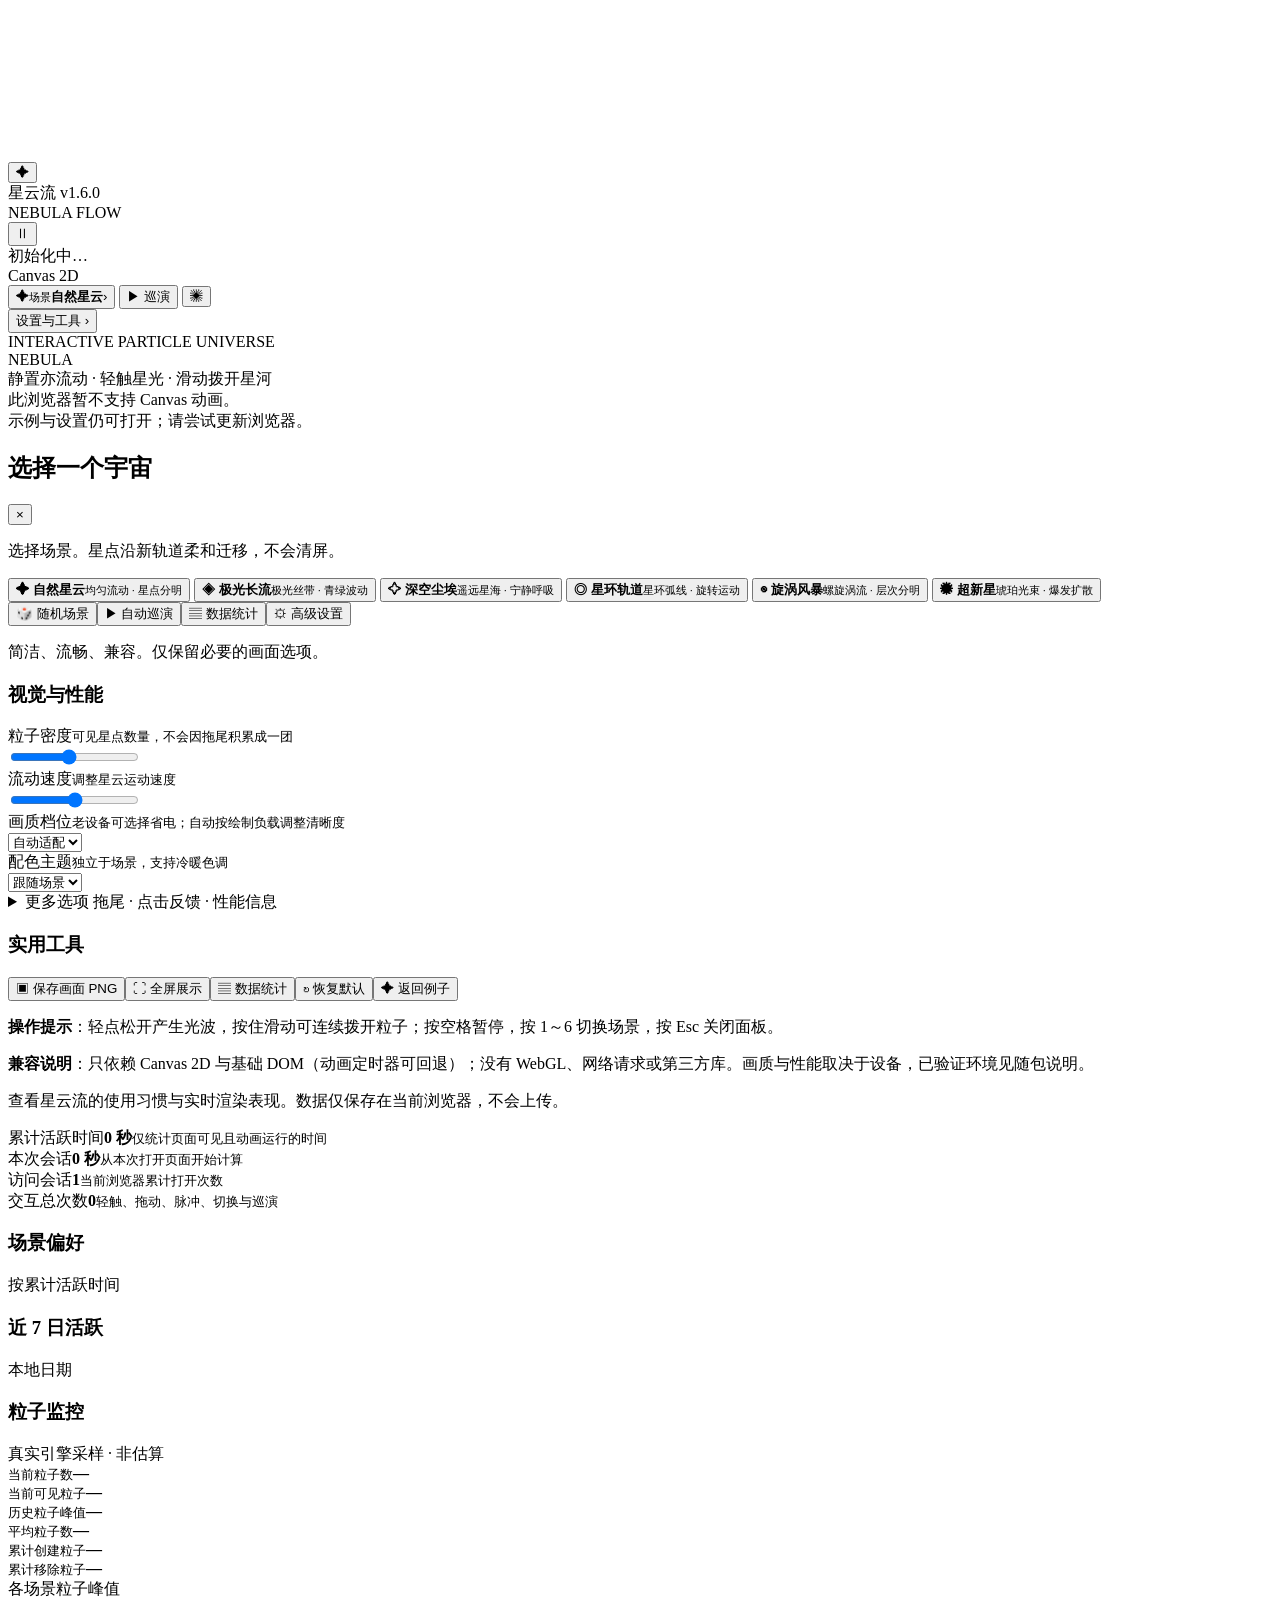
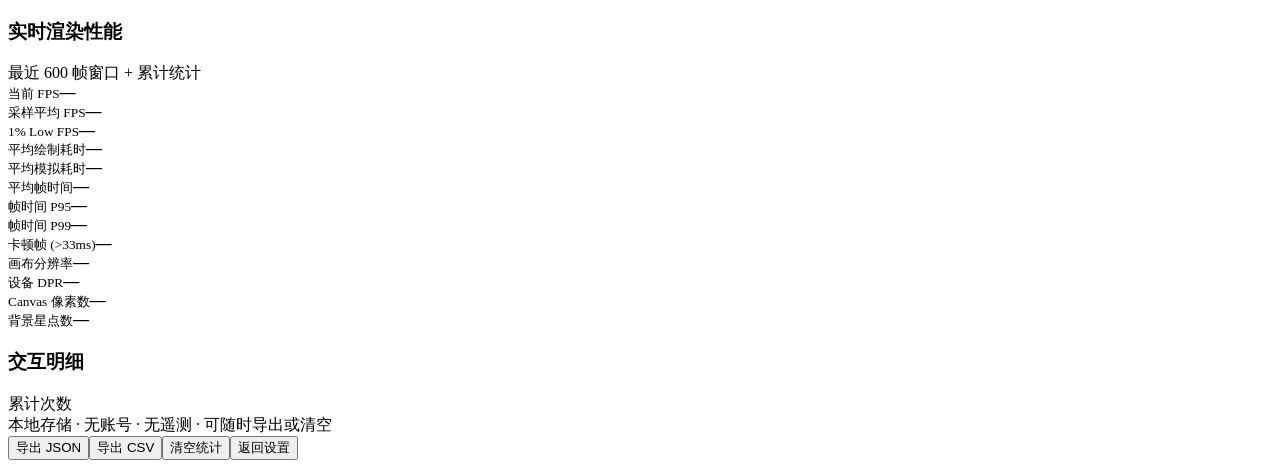
<file: src/template.html>
<!DOCTYPE html>
<html lang="zh-CN">
<head>
<meta charset="utf-8">
<meta name="viewport" content="width=device-width,initial-scale=1,viewport-fit=cover,maximum-scale=5">
<meta name="theme-color" content="#050a16">
<meta name="description" content="星云流 v1.6.0 · 单文件交互式粒子星空，无外部依赖。">
<title>星云流 v1.6.0 · Nebula Flow</title>
<!--STYLE-->
</head>
<body>
<div id="ambient" aria-hidden="true"></div>
<canvas id="view" tabindex="-1" aria-label="星云粒子交互画面"></canvas>
<div id="touchLayer" aria-hidden="true"></div>
<div class="top"><button type="button" class="pill" id="menuBtn" aria-label="展开控制" aria-controls="controls mask" aria-expanded="false">✦</button></div>
<div id="controls" class="controls hidden" aria-label="星云控制">
<div class="control-head"><div class="brand"><div class="logo" aria-hidden="true"></div><div><div class="name">星云流 <span class="version">v1.6.0</span></div><div class="tag">NEBULA FLOW</div></div></div><button type="button" class="pill" id="pauseBtn" aria-label="暂停动画">Ⅱ</button></div>
<div id="status"><div id="fpsStatus">初始化中…</div><div id="coverageStatus" class="substatus">Canvas 2D</div></div>
<div class="bottom"><div class="glass-dock" aria-label="主操作栏">
<button type="button" class="primary accent scene-select" id="examplesBtn" aria-label="打开六个示例场景"><span class="dock-glyph">✦</span><span class="dock-current"><small>场景</small><strong id="currentScene">自然星云</strong></span><span class="chevron">›</span></button>
<button type="button" class="primary tour-dock" id="tourBtn" aria-label="自动巡演">▶ 巡演</button>
<button type="button" class="primary pulse-dock" id="pulseBtn" aria-label="能量脉冲">✺</button>
</div></div>
<button type="button" id="settingsBtn" class="settings-entry">设置与工具 <span aria-hidden="true">›</span></button>
<div class="progress" id="tourProgress" aria-hidden="true"></div>
</div>
<div id="copy" class="center-copy"><div class="eyebrow">INTERACTIVE PARTICLE UNIVERSE</div><div class="hero">NEBULA</div><div class="hint">静置亦流动 · 轻触星光 · 滑动拨开星河</div></div>
<div id="fallbackText" class="no-canvas hidden">此浏览器暂不支持 Canvas 动画。<br>示例与设置仍可打开；请尝试更新浏览器。</div>
<div id="toast" role="status" aria-live="polite"></div>
<div id="mask" aria-hidden="true"><div class="drawer" role="dialog" aria-modal="false" aria-labelledby="drawerTitle"><div class="drawer-head"><h2 id="drawerTitle">选择一个宇宙</h2><button type="button" class="iconbtn" id="closeDrawer" aria-label="关闭">×</button></div>
<div id="examplesPane"><p>选择场景。星点沿新轨道柔和迁移，不会清屏。</p><div class="example-grid" id="exampleGrid">
<button type="button" class="tile" data-scene="nebula" style="--c1:rgba(0,195,238,.5);--c2:#5ed8ff"><strong>✦ 自然星云</strong><small>均匀流动 · 星点分明</small></button>
<button type="button" class="tile" data-scene="aurora" style="--c1:rgba(29,244,178,.36);--c2:#61fed4"><strong>◈ 极光长流</strong><small>极光丝带 · 青绿波动</small></button>
<button type="button" class="tile" data-scene="deep" style="--c1:rgba(59,109,239,.40);--c2:#8597ff"><strong>✧ 深空尘埃</strong><small>遥远星海 · 宁静呼吸</small></button>
<button type="button" class="tile" data-scene="orbit" style="--c1:rgba(164,94,244,.46);--c2:#d6a5ff"><strong>◎ 星环轨道</strong><small>星环弧线 · 旋转运动</small></button>
<button type="button" class="tile" data-scene="vortex" style="--c1:rgba(63,120,238,.51);--c2:#9cbbff"><strong>◉ 旋涡风暴</strong><small>螺旋涡流 · 层次分明</small></button>
<button type="button" class="tile" data-scene="nova" style="--c1:rgba(245,118,74,.49);--c2:#ffe0a0"><strong>✹ 超新星</strong><small>琥珀光束 · 爆发扩散</small></button>
</div><div class="button-row"><button type="button" id="randomBtn">🎲 随机场景</button><button type="button" id="drawerTourBtn">▶ 自动巡演</button><button type="button" id="drawerStatsBtn">▤ 数据统计</button><button type="button" id="drawerSettingsBtn">⚙ 高级设置</button></div></div>
<div id="settingsPane" class="hidden"><p>简洁、流畅、兼容。仅保留必要的画面选项。</p>
<h3>视觉与性能</h3>
<div class="settings-line"><div><label for="density">粒子密度</label><small>可见星点数量，不会因拖尾积累成一团</small></div><input id="density" type="range" min="50" max="160" step="10" value="100"></div>
<div class="settings-line"><div><label for="speed">流动速度</label><small>调整星云运动速度</small></div><input id="speed" type="range" min="30" max="170" step="10" value="100"></div>
<div class="settings-line"><div><label for="quality">画质档位</label><small>老设备可选择省电；自动按绘制负载调整清晰度</small></div><select id="quality"><option value="auto">自动适配</option><option value="high">高清</option><option value="low">省电兼容</option></select></div>
<div class="settings-line"><div><label for="palette">配色主题</label><small>独立于场景，支持冷暖色调</small></div><select id="palette"><option value="auto">跟随场景</option><option value="ice">极光蓝</option><option value="purple">星云紫</option><option value="gold">星辉金</option></select></div>
<details class="advanced"><summary>更多选项 <span>拖尾 · 点击反馈 · 性能信息</span></summary><div class="settings-line"><div><label for="trail">拖尾长度</label><small>保留彗星尾焰；省电档也有轻量拖尾</small></div><input id="trail" type="range" min="0" max="100" step="10" value="78"></div>
<div class="settings-line"><div><label for="waves">点击反馈</label><small>轻点一圈光波，同时推动附近粒子</small></div><input id="waves" class="toggle" type="checkbox" checked></div>
<div class="settings-line"><div><label for="hud">性能信息</label><small>展开右侧控制卡后显示 FPS 和分布覆盖率</small></div><input id="hud" class="toggle" type="checkbox" checked></div>
</details><h3>实用工具</h3><div class="button-row"><button type="button" id="saveBtn">▣ 保存画面 PNG</button><button type="button" id="fullBtn">⛶ 全屏展示</button><button type="button" id="openStatsBtn">▤ 数据统计</button><button type="button" id="resetBtn">↻ 恢复默认</button><button type="button" id="settingsExamplesBtn">✦ 返回例子</button></div>
<div id="help"><p><b>操作提示</b>：轻点松开产生光波，按住滑动可连续拨开粒子；按空格暂停，按 1～6 切换场景，按 Esc 关闭面板。</p><p><b>兼容说明</b>：只依赖 Canvas 2D 与基础 DOM（动画定时器可回退）；没有 WebGL、网络请求或第三方库。画质与性能取决于设备，已验证环境见随包说明。</p></div></div>

<div id="statsPane" class="hidden">
<p class="stats-intro">查看星云流的使用习惯与实时渲染表现。数据仅保存在当前浏览器，不会上传。</p>
<div class="stats-grid">
<article class="stats-card"><span>累计活跃时间</span><strong id="statsTotalTime">0 秒</strong><small>仅统计页面可见且动画运行的时间</small></article>
<article class="stats-card"><span>本次会话</span><strong id="statsSessionTime">0 秒</strong><small>从本次打开页面开始计算</small></article>
<article class="stats-card"><span>访问会话</span><strong id="statsSessions">1</strong><small>当前浏览器累计打开次数</small></article>
<article class="stats-card"><span>交互总次数</span><strong id="statsActions">0</strong><small>轻触、拖动、脉冲、切换与巡演</small></article>
</div>
<div class="stats-section"><div class="stats-heading"><h3>场景偏好</h3><span>按累计活跃时间</span></div><div id="statsSceneRows" class="stats-scene-rows"></div></div>
<div class="stats-section"><div class="stats-heading"><h3>近 7 日活跃</h3><span>本地日期</span></div><div id="statsWeekBars" class="stats-week-bars"></div></div>
<div class="stats-section"><div class="stats-heading"><h3>粒子监控</h3><span>真实引擎采样 · 非估算</span></div><div class="stats-performance">
<div><small>当前粒子数</small><strong id="statsParticles">—</strong></div><div><small>当前可见粒子</small><strong id="statsVisibleParticles">—</strong></div><div><small>历史粒子峰值</small><strong id="statsParticlePeak">—</strong></div><div><small>平均粒子数</small><strong id="statsParticleAverage">—</strong></div><div><small>累计创建粒子</small><strong id="statsParticlesCreated">—</strong></div><div><small>累计移除粒子</small><strong id="statsParticlesRemoved">—</strong></div>
</div><div class="stats-subheading">各场景粒子峰值</div><div id="statsParticleSceneRows" class="stats-scene-rows"></div></div>
<div class="stats-section"><div class="stats-heading"><h3>实时渲染性能</h3><span>最近 600 帧窗口 + 累计统计</span></div><div class="stats-performance">
<div><small>当前 FPS</small><strong id="statsCurrentFps">—</strong></div><div><small>采样平均 FPS</small><strong id="statsAverageFps">—</strong></div><div><small>1% Low FPS</small><strong id="statsOneLow">—</strong></div><div><small>平均绘制耗时</small><strong id="statsRenderMs">—</strong></div><div><small>平均模拟耗时</small><strong id="statsSimMs">—</strong></div><div><small>平均帧时间</small><strong id="statsFrameAverage">—</strong></div><div><small>帧时间 P95</small><strong id="statsFrameP95">—</strong></div><div><small>帧时间 P99</small><strong id="statsFrameP99">—</strong></div><div><small>卡顿帧 (>33ms)</small><strong id="statsJank">—</strong></div><div><small>画布分辨率</small><strong id="statsCanvasSize">—</strong></div><div><small>设备 DPR</small><strong id="statsDpr">—</strong></div><div><small>Canvas 像素数</small><strong id="statsCanvasPixels">—</strong></div><div><small>背景星点数</small><strong id="statsBackgroundStars">—</strong></div>
</div></div>
<div class="stats-section"><div class="stats-heading"><h3>交互明细</h3><span>累计次数</span></div><div id="statsInteractionRows" class="stats-interactions"></div></div>
<div id="statsPrivacyNote" class="stats-privacy-note">本地存储 · 无账号 · 无遥测 · 可随时导出或清空</div>
<div class="button-row stats-actions"><button type="button" id="statsExportJson">导出 JSON</button><button type="button" id="statsExportCsv">导出 CSV</button><button type="button" id="statsResetBtn">清空统计</button><button type="button" id="statsBackBtn">返回设置</button></div>
</div>
</div></div>
<!--ENGINE-->
</body>
</html>
</file>
